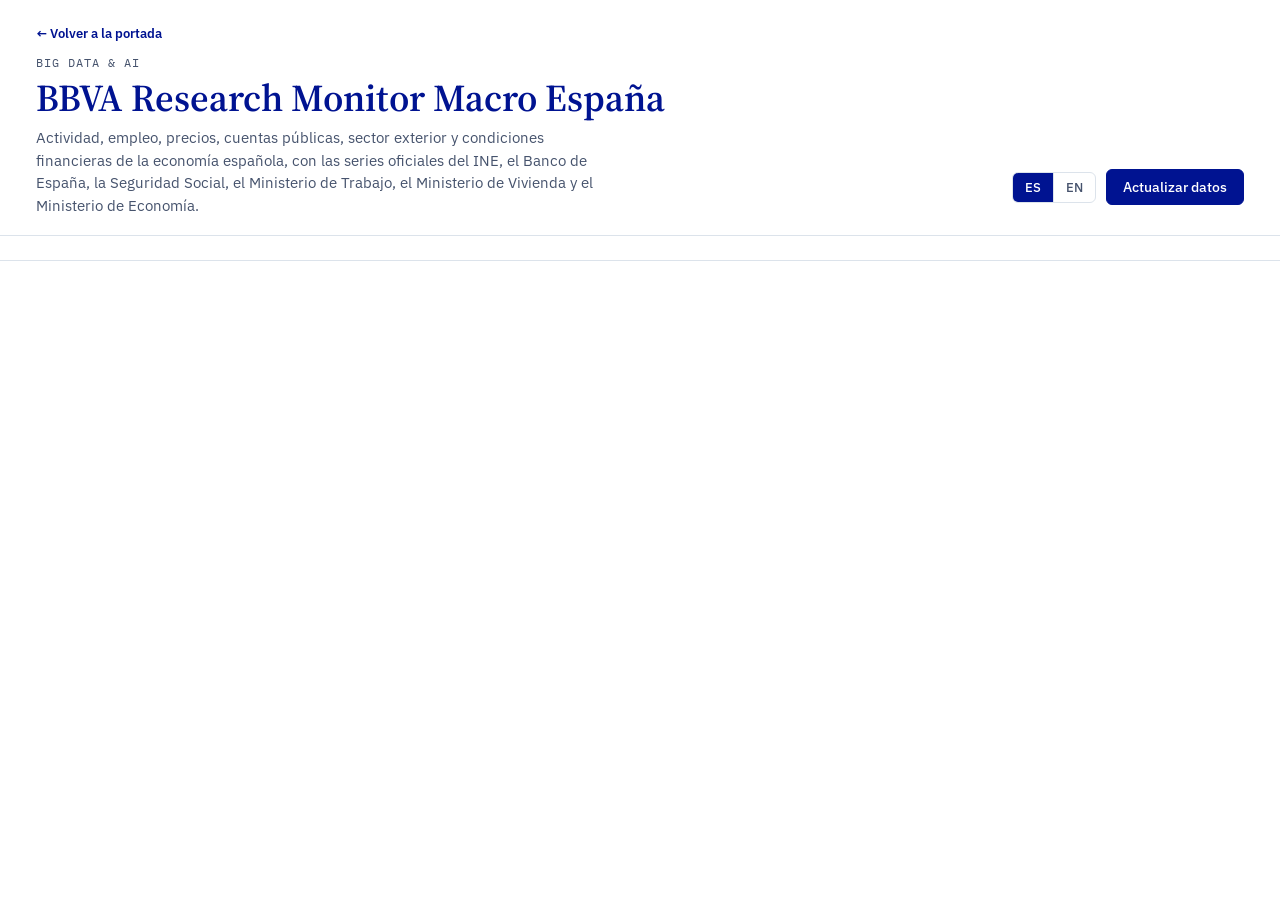
<file: site/drive_processing/template.html>
<!doctype html>
<html lang="es" data-theme="light"><head><meta charset="utf-8"><meta name="viewport" content="width=device-width,initial-scale=1,viewport-fit=cover"><meta name="color-scheme" content="light"><style>:root{padding-top:env(safe-area-inset-top,0px);padding-bottom:env(safe-area-inset-bottom,0px)}body{margin:0}img{max-width:100%}[hidden]{display:none!important}</style>
<title>BBVA Research Monitor Macro España</title>
<meta name="claude:viewport-fit-sides" content="cover">
<link rel="stylesheet" href="https://fonts.googleapis.com/css2?family=Source+Serif+4:opsz,wght@8..60,400;8..60,600&family=IBM+Plex+Sans:wght@400;500;600&family=IBM+Plex+Mono:wght@400;500&display=swap">
<style>
/* Layout: masthead band → control row (tabs + data status) → per-section grid of chart figures, 2 columns on wide screens, 1 on phones.
   Palette and type follow the BBVA Research explorer (Electric Blue / Serene Blue / Midnight; Source Serif 4 + IBM Plex). */
:root{
  --ground:#ffffff; --surface:#ffffff; --surface-2:#ffffff; --rule:#DCE3EB; --grid:#E6EBF0;
  --navy:#001391; --on-navy:#ffffff; --tot:#8BE98B; --on-tot:#00105E; --icon-bg:#85C8FF; --up:#1C9AAB; --down:#C0001A; --flat:#B9C3D0;
  --y1:#001391; --y2:#85C8FF; --y3:#8BE98B; --y4:#FFB56B; --qbar:#B9C3D0;
  --ink:#000519; --muted:#46536D; --faint:#7D8AA0;
  --accent:#001391; --accent-soft:#85C8FF; --on-accent:#ffffff;
  --s1:#1F3FD1; --s2:#D8732A; --s3:#1C9AAB; --s4:#8A86F0;
  --good:#1B7F4B; --good-bg:#E3F4EA; --bad:#B4361F; --bad-bg:#FBE7E2; --neutral-bg:#ffffff;
  --flag:#7A6300; --flag-bg:#FFF6C9;
  --serif:"Source Serif 4",Georgia,"Times New Roman",serif;
  --sans:"IBM Plex Sans",system-ui,-apple-system,"Segoe UI",sans-serif;
  --mono:"IBM Plex Mono",ui-monospace,Menlo,Consolas,monospace;
}
@media (prefers-color-scheme: dark){:root:not([data-theme="light"]){
  --ground:#070E46; --surface:#0E1759; --surface-2:#1A2470; --rule:#2C3780; --grid:#1E2A78;
  --ink:#F7F8F8; --muted:#CAD1D8; --faint:#97A3C6;
  --accent:#85C8FF; --accent-soft:#1A3A8C; --on-accent:#070E46;
  --s1:#3D8DE0; --s2:#CF7C30; --s3:#1FA3AF; --s4:#8E7FEA;
  --good:#7FD8A4; --good-bg:#123D3A; --bad:#FF9C86; --bad-bg:#4A1E2A; --neutral-bg:#1A2470;
  --flag:#FFE761; --flag-bg:#2A2A1A; --navy:#1A2D9E; --on-navy:#ffffff; --tot:#2F6B3A; --on-tot:#E6FFE6; --icon-bg:#1A3A8C; --up:#5FD3DD; --down:#FF8A8A; --flat:#5A6697;
  --y1:#3D8DE0; --y2:#85C8FF; --y3:#6FD66F; --y4:#FFB56B; --qbar:#4A5590; color-scheme:dark}}
:root[data-theme="dark"]{
  --ground:#070E46; --surface:#0E1759; --surface-2:#1A2470; --rule:#2C3780; --grid:#1E2A78;
  --ink:#F7F8F8; --muted:#CAD1D8; --faint:#97A3C6;
  --accent:#85C8FF; --accent-soft:#1A3A8C; --on-accent:#070E46;
  --s1:#3D8DE0; --s2:#CF7C30; --s3:#1FA3AF; --s4:#8E7FEA;
  --good:#7FD8A4; --good-bg:#123D3A; --bad:#FF9C86; --bad-bg:#4A1E2A; --neutral-bg:#1A2470;
  --flag:#FFE761; --flag-bg:#2A2A1A; --navy:#1A2D9E; --on-navy:#ffffff; --tot:#2F6B3A; --on-tot:#E6FFE6; --icon-bg:#1A3A8C; --up:#5FD3DD; --down:#FF8A8A; --flat:#5A6697;
  --y1:#3D8DE0; --y2:#85C8FF; --y3:#6FD66F; --y4:#FFB56B; --qbar:#4A5590; color-scheme:dark}
*{box-sizing:border-box}
body{background:var(--ground);color:var(--ink);font-family:var(--sans);font-size:15px;line-height:1.5}
.wrap{max-width:1240px;margin:0 auto;padding-left:max(16px,env(safe-area-inset-left,0px));padding-right:max(16px,env(safe-area-inset-right,0px))}
header.mast{background:var(--surface);border-bottom:1px solid var(--rule)}
header.mast .wrap{padding-block:22px 18px;display:flex;flex-wrap:wrap;gap:16px 32px;align-items:flex-end;justify-content:space-between}
.eyebrow{font-family:var(--mono);font-size:12px;letter-spacing:.08em;text-transform:uppercase;color:var(--muted);margin:0 0 6px}
h1{font-family:var(--serif);font-weight:600;font-size:clamp(26px,3.4vw,38px);line-height:1.1;margin:0;text-wrap:balance;color:var(--accent)}
.lede{margin:8px 0 0;color:var(--muted);max-width:62ch}
.datactl{display:flex;flex-direction:column;align-items:flex-end;gap:6px;min-width:0}
.btn{font:500 14px/1 var(--sans);padding:10px 16px;border-radius:6px;border:1px solid var(--accent);background:var(--accent);color:var(--on-accent);cursor:pointer}
.btn:hover{filter:brightness(1.08)}
.btn.ghost{background:transparent;color:var(--accent)}
.btn:focus-visible,.tabs button:focus-visible,.seg button:focus-visible{outline:2px solid var(--accent);outline-offset:2px}
.status{font-size:12.5px;color:var(--muted);text-align:right;max-width:46ch}
.stamp{font-family:var(--mono);font-size:12px;color:var(--muted)}
nav.tabsbar{position:sticky;top:env(safe-area-inset-top,0px);z-index:5;background:var(--surface);border-bottom:1px solid var(--rule)}
body::before{content:"";position:fixed;inset:0 0 auto;height:env(safe-area-inset-top,0px);z-index:10;background:var(--surface)}
.tabs{display:flex;flex-direction:column;gap:8px;overflow-x:auto;scrollbar-width:thin;padding:12px 2px}.tabs-row{display:flex;gap:4px;width:max-content;align-items:center}
.tabs button{font:500 14px/1.2 var(--sans);color:var(--muted);background:var(--surface);border:1px solid var(--rule);border-radius:999px;padding:9px 16px;cursor:pointer;white-space:nowrap;justify-self:start}
.tabs button[aria-selected="true"]{color:var(--on-accent);background:var(--accent);border-color:var(--accent)}
.tabs button:hover:not([aria-selected="true"]){color:var(--accent);border-color:var(--accent)}
main .wrap{padding-block:24px 48px}
.sechead{display:flex;flex-wrap:wrap;gap:12px 24px;align-items:baseline;justify-content:space-between;margin-bottom:16px}
h2{font-family:var(--serif);font-weight:600;font-size:clamp(22px,2.6vw,30px);line-height:1.15;margin:0;text-wrap:balance;color:var(--accent);max-width:34ch}
.kicker{font-family:var(--mono);font-size:11.5px;letter-spacing:.08em;text-transform:uppercase;color:var(--muted);margin:0 0 6px}
h3{font-family:var(--sans);font-weight:600;font-size:13.5px;margin:0;text-wrap:balance;text-transform:uppercase;letter-spacing:.02em;color:var(--accent)}
.seg{display:inline-flex;border:1px solid var(--rule);border-radius:6px;overflow:hidden;background:var(--surface)}
.seg button{font:500 13px/1 var(--sans);padding:8px 12px;background:none;border:0;border-left:1px solid var(--rule);color:var(--muted);cursor:pointer}
.seg button:first-child{border-left:0}
.seg button[aria-pressed="true"]{background:var(--accent);color:var(--on-accent)}
.grid{display:grid;grid-template-columns:repeat(2,minmax(0,1fr));gap:36px 28px}
@media(max-width:820px){.grid{grid-template-columns:minmax(0,1fr)}}
.fig{background:transparent;border:0;border-radius:0;padding:4px 0 8px;min-width:0;display:flex;flex-direction:column;gap:8px}
.fig.wide{grid-column:1/-1}
.fig .sub{font-size:12px;color:var(--muted);margin-top:2px;text-transform:uppercase;letter-spacing:.02em}
.fig .src{font-size:11.5px;color:var(--faint);font-family:var(--mono);margin-top:auto;padding-top:4px;overflow-wrap:anywhere}
.legend{display:flex;flex-wrap:wrap;gap:4px 14px;font-size:12.5px;color:var(--muted)}
/* legends sit under the plot: title → reading → chart → legend → source */
.fig>.chart{order:1}.fig>.lg,.fig>.legend{order:2}.fig>figcaption{order:3}
.legend span{display:inline-flex;align-items:center;gap:6px}
.legend i{width:14px;height:3px;border-radius:2px;display:inline-block}
.legend i.bar{height:10px;width:10px;border-radius:2px}
.chart{position:relative;width:100%}
.chart svg{display:block;width:100%;height:auto;overflow:visible}
.chart text{font-family:var(--sans);font-size:11px;fill:var(--muted)}
.tip{position:absolute;pointer-events:none;background:var(--surface);border:1px solid var(--rule);border-radius:6px;padding:8px 10px;font-size:12.5px;box-shadow:0 4px 14px rgba(0,5,25,.14);min-width:150px;z-index:3}
.tip b{display:block;font-weight:600;margin-bottom:4px}
.tip div{display:flex;justify-content:space-between;gap:14px;font-variant-numeric:tabular-nums}
.tip i{width:8px;height:8px;border-radius:50%;display:inline-block;margin-right:6px}
/* KPI tiles */
.kpis{display:grid;grid-template-columns:repeat(auto-fill,minmax(210px,1fr));gap:0 24px;margin-bottom:22px}
.kpi{background:transparent;border:0;border-top:1px solid var(--rule);border-radius:0;padding:12px 0 10px;display:flex;flex-direction:column;gap:4px;min-width:0;cursor:pointer;text-align:left;font:inherit;color:inherit}
.kpi:hover{border-top-color:var(--accent)}
.kpi .lab{font-size:12.5px;color:var(--muted);line-height:1.3;min-height:2.6em}
.kpi .val{font-family:var(--serif);font-weight:600;font-size:30px;line-height:1.1;font-variant-numeric:tabular-nums;color:var(--ink)}
.kpi .val small{font-family:var(--sans);font-size:13px;font-weight:500;color:var(--muted);margin-left:3px}
.kpi .meta{display:flex;justify-content:space-between;align-items:center;gap:8px;font-size:12px;color:var(--muted)}
.chip{border:1px solid var(--rule);display:inline-flex;align-items:center;gap:4px;font-size:12px;font-weight:500;padding:2px 7px;border-radius:999px;background:var(--neutral-bg);color:var(--muted);white-space:nowrap;font-variant-numeric:tabular-nums}
.chip.good{background:var(--good-bg);color:var(--good)}
.chip.bad{background:var(--bad-bg);color:var(--bad)}
.chip.flash{background:var(--flag-bg);color:var(--flag)}
.spark{height:34px;width:100%}
/* tables */
.tblwrap{overflow-x:auto;background:var(--surface);border:1px solid var(--rule);border-radius:8px}
table{border-collapse:collapse;width:100%;font-size:13.5px;font-variant-numeric:tabular-nums}
th,td{padding:8px 12px;text-align:right;border-bottom:1px solid var(--grid);white-space:nowrap}
th:first-child,td:first-child{text-align:left;white-space:normal;min-width:220px}
thead th{font-size:12px;font-weight:600;color:var(--muted);background:var(--surface);position:sticky;top:0;border-bottom:1px solid var(--rule)}
tbody tr:hover{background:var(--surface-2)}
tr.grp td{background:var(--ground);font-family:var(--mono);font-size:11.5px;letter-spacing:.06em;text-transform:uppercase;color:var(--muted);padding-top:12px}
td.src{font-size:12px;color:var(--muted);text-align:left}
td .u{color:var(--faint);font-size:12px;margin-left:4px}
.tblhead{display:flex;flex-wrap:wrap;gap:10px;align-items:center;justify-content:space-between;margin:26px 0 10px}
.tblhead:first-child{margin-top:0}
.note{font-size:13px;color:var(--muted);max-width:75ch}
.copyok{font-size:12.5px;color:var(--good);margin-left:8px}
a{color:var(--accent)}
.prose{max-width:72ch}
.prose p,.prose li{color:var(--ink)}
.prose code{font-family:var(--mono);font-size:13px;background:var(--surface-2);padding:1px 5px;border-radius:4px}
.pickrow{display:flex;flex-wrap:wrap;gap:16px 24px;align-items:flex-end;justify-content:space-between;padding:14px 0;border-top:1px solid var(--rule);border-bottom:1px solid var(--rule);margin-bottom:16px}
.picks{display:flex;flex-direction:column;gap:8px;min-width:0;flex:1 1 420px}
.picklab{font-family:var(--mono);font-size:11.5px;letter-spacing:.08em;text-transform:uppercase;color:var(--muted)}
.chips{display:flex;flex-wrap:wrap;gap:8px}
.pchip{display:inline-flex;align-items:center;gap:8px;background:var(--surface);border:1px solid var(--rule);border-radius:6px;padding:6px 6px 6px 10px;font-size:13.5px;max-width:100%}
.pchip i{width:14px;height:3px;border-radius:2px;flex:none}
.pchip button{border:0;background:none;color:var(--muted);font-size:16px;line-height:1;cursor:pointer;padding:2px 6px;border-radius:4px}
.pchip button:hover{background:var(--surface-2);color:var(--ink)}
select#addSeries{font:inherit;font-size:14px;padding:8px 10px;border:1px solid var(--rule);border-radius:6px;background:var(--surface);color:var(--ink);max-width:420px;width:100%}
.gcard h4{margin:0;font-family:var(--mono);font-size:11.5px;letter-spacing:.07em;text-transform:uppercase;color:var(--muted);font-weight:500;overflow-wrap:anywhere}
.gread{display:flex;flex-wrap:wrap;align-items:baseline;justify-content:space-between;gap:4px 12px}
.gread .big{font-family:var(--mono);font-size:26px;font-weight:500;font-variant-numeric:tabular-nums}
.gread .big small{font-size:13px;color:var(--faint);margin-left:10px}
.gread .how{font-size:12.5px;color:var(--muted)}
.explain{background:var(--flag-bg);border-left:4px solid var(--flag);border-radius:6px;padding:14px 18px;font-size:14px;max-width:72ch;margin-top:18px}
.explain b{color:var(--flag)}
.bigbars{display:grid;grid-template-columns:repeat(2,minmax(0,1fr));gap:36px 28px}@media(max-width:760px){.bigbars{grid-template-columns:minmax(0,1fr)}}
.bb{display:flex;align-items:flex-end;justify-content:space-around;gap:10px;height:280px;padding:10px 8px 0;border-bottom:1px solid var(--rule)}
.bb .col{display:flex;flex-direction:column;align-items:center;justify-content:flex-end;height:100%;flex:1;max-width:110px}
.bb .v{font-size:28px;font-weight:500;font-variant-numeric:tabular-nums;margin-bottom:6px}
.bb .bar{width:62%;border-radius:4px 4px 0 0}
.bb-x{display:flex;justify-content:space-around;gap:10px;padding:8px 8px 0}
.bb-x div{flex:1;max-width:110px;text-align:center;font-size:17px;color:var(--ink)}
.bb-x small{display:block;font-size:14px;color:var(--up);margin-top:2px}
.key{display:flex;flex-direction:column;gap:0}
.key div{display:flex;align-items:center;gap:12px;padding:14px 4px;border-bottom:1px solid var(--rule);font-size:13.5px;color:var(--muted)}
.key div:last-child{border-bottom:0}
.tri{width:0;height:0;flex:none}
.tri.up{border-left:9px solid transparent;border-right:9px solid transparent;border-bottom:15px solid var(--up)}
.tri.down{border-left:9px solid transparent;border-right:9px solid transparent;border-top:15px solid var(--down)}
.tri.flat{border-top:9px solid transparent;border-bottom:9px solid transparent;border-left:15px solid var(--flat)}
table.fc thead th{background:var(--navy);color:var(--on-navy);font-size:13px}
table.fc td.l1{padding-left:28px}table.fc td.l2{padding-left:44px}
table.fc tr.b td{font-weight:600;color:var(--accent);border-bottom-color:var(--accent)}
table.fc tr.tot td{background:var(--tot);color:var(--on-tot);font-weight:600}
table.fc td.f{font-weight:600}
.grid3{display:grid;grid-template-columns:repeat(3,minmax(0,1fr));gap:36px 28px;margin-bottom:8px}
@media(max-width:1000px){.grid3{grid-template-columns:repeat(2,minmax(0,1fr))}}@media(max-width:620px){.grid3{grid-template-columns:minmax(0,1fr)}}
.fig .src a{color:var(--accent);text-decoration:none;font-weight:500}
.tblhead2{display:flex;flex-wrap:wrap;gap:10px;align-items:flex-end;justify-content:space-between;margin-bottom:4px}
.stack{display:flex;flex-direction:column;gap:28px}
.tblfig .tblwrap{border:0;border-radius:0}
.subnav{margin:4px 0 6px}
.pchip .axbtn{font-size:11.5px;border:1px solid var(--rule);border-radius:4px;padding:2px 6px;color:var(--accent)}
.mcol{display:flex;flex-direction:column;gap:0;min-width:0}
.bbwrap{display:grid;grid-template-columns:300px minmax(0,1fr);gap:32px;align-items:start}
@media(max-width:900px){.bbwrap{grid-template-columns:minmax(0,1fr)}}
.bbside{display:flex;flex-direction:column;gap:18px;position:sticky;top:12px}
.bbgrp{display:flex;flex-direction:column;gap:8px}
.bbmodes{display:grid;grid-template-columns:1fr 1fr;gap:6px}
.bbmodes button,.bbtr button{font:500 13px/1.2 var(--sans);padding:9px 10px;border:1px solid var(--rule);border-radius:6px;background:var(--surface);color:var(--ink);cursor:pointer;text-align:left}
.bbmodes button[aria-pressed="true"],.bbtr button[aria-pressed="true"],.bbtabs button[aria-selected="true"]{border-color:var(--accent);color:var(--accent);box-shadow:inset 0 0 0 1px var(--accent)}
.bbtr{display:flex;gap:6px;flex-wrap:wrap}
.bbtabs{display:grid;grid-template-columns:1fr 1fr;border-bottom:1px solid var(--rule)}
.bbtabs button{font:600 13px/1 var(--sans);padding:10px 6px;background:none;border:0;border-bottom:2px solid transparent;color:var(--muted);cursor:pointer}
.bbtabs button[aria-selected="true"]{color:var(--accent);border-bottom-color:var(--accent);box-shadow:none}
.bbsearch{width:100%;font:400 13px/1.2 var(--sans);padding:9px 10px;border:1px solid var(--rule);border-radius:6px;background:var(--surface);color:var(--ink)}
.bblist{max-height:520px;overflow:auto;display:flex;flex-direction:column;gap:2px;padding-right:4px}
.bblist .bbh{font-family:var(--mono);font-size:11px;letter-spacing:.08em;text-transform:uppercase;color:var(--muted);padding:10px 0 4px}
.bblist label{display:flex;gap:8px;align-items:flex-start;font-size:13px;line-height:1.3;padding:5px 4px;border-radius:4px;cursor:pointer}
.bblist label:hover{background:var(--neutral-bg)}
.bblist label .u{color:var(--muted);font-size:11.5px;margin-left:4px}
.bblist input[disabled]+span{color:var(--muted)}
.bbsel{display:flex;flex-direction:column;gap:6px}
.bbsel .row{display:grid;grid-template-columns:12px minmax(0,1fr) auto auto;gap:8px;align-items:center;font-size:13px;padding:6px 0;border-bottom:1px solid var(--rule)}
.bbsel .sw{width:12px;height:12px;border-radius:3px}
.bbsel button{font:500 12px/1 var(--sans);padding:5px 7px;border:1px solid var(--rule);border-radius:5px;background:var(--surface);color:var(--muted);cursor:pointer}
.bbsel .tag{font-family:var(--mono);font-size:11px;color:var(--accent)}
.mgrid{row-gap:20px}
.mgrid .fig>div:first-child{min-height:64px}
.mgrid .lg{min-height:44px}
.mixnote{font-family:var(--sans);color:var(--flag)}
.mcol .pickrow{flex-direction:column;align-items:stretch;gap:12px}
.mcol .pickrow .picks{flex:0 0 auto}
.subnav button{padding:9px 16px;font-size:13.5px}
.warnline{font-size:13px;color:var(--flag);background:var(--flag-bg);border-radius:6px;padding:8px 12px;margin:0 0 12px;max-width:80ch}
.scatwrap{display:grid;grid-template-columns:repeat(2,minmax(0,1fr));gap:36px 28px;align-items:start}@media(max-width:820px){.scatwrap{grid-template-columns:minmax(0,1fr)}}
.stats{display:flex;flex-direction:column;gap:0;padding-top:46px}
.stats div{display:flex;justify-content:space-between;gap:12px;padding:10px 0;border-bottom:1px solid var(--grid);font-size:13.5px;color:var(--muted)}
.stats b{color:var(--ink);font-variant-numeric:tabular-nums;font-size:15px}
.chk{display:inline-flex;gap:8px;align-items:center;font-size:13.5px;color:var(--ink);cursor:pointer;padding:8px 0}
.ylab{font-size:11.5px;color:var(--muted);margin:2px 0 4px}
select.axsel{font:inherit;font-size:14px;padding:8px 10px;border:1px solid var(--rule);border-radius:6px;background:var(--surface);color:var(--ink);width:100%;max-width:420px}
select.addSeries{font:inherit;font-size:14px;padding:8px 10px;border:1px solid var(--rule);border-radius:6px;background:var(--surface);color:var(--ink);max-width:420px;width:100%}
.fc2 th.blklast,.fc2 td.blklast{border-right:2px solid var(--rule)}
.fc2 tr.hgrp th{font-size:11px;letter-spacing:.06em;text-transform:uppercase;color:var(--faint);text-align:center;border-bottom:0;padding-bottom:2px}
.tblnav{display:flex;flex-wrap:wrap;gap:6px 18px;margin:0 0 22px;font-size:13.5px}
.tblnav a{color:var(--accent);text-decoration:none;border-bottom:1px solid var(--rule);padding-bottom:2px}
.tblnav a:hover{border-bottom-color:var(--accent)}
table.fc2 td.l1{padding-left:28px} table.fc2 td.l2{padding-left:44px}
[id^="tbl-"]{scroll-margin-top:64px}
.errbox{background:var(--bad-bg);color:var(--bad);border-radius:6px;padding:10px 12px;font-size:13px;margin-bottom:16px}
footer{font-size:12px;color:var(--faint)}
footer .wrap{padding-block:0 32px}
@media(max-width:600px){.datactl{align-items:flex-start}.status{text-align:left}.kpi .val{font-size:26px}}
@media(prefers-reduced-motion:reduce){*{transition:none!important;animation:none!important}}
</style>
<style>.bbmultiples{display:grid;grid-template-columns:repeat(2,minmax(0,1fr));gap:16px}.bbmini{min-width:0}.bbmini-chart{width:100%}.bbheat-scroll{overflow:auto;max-width:100%}.bbheat{border-collapse:separate;border-spacing:2px;font-size:11px}.bbheat th{white-space:nowrap;padding:5px;text-align:left}.bbheat th:first-child{position:sticky;left:0;background:var(--surface);z-index:1;max-width:200px;overflow:hidden;text-overflow:ellipsis}.bbheat td{min-width:34px;height:28px}.bbheat .bbmissing{background:#d5dee8}@media(max-width:700px){.bbmultiples{grid-template-columns:1fr}}.bigheat-layout{display:block}.bigheat-layout>.bbside{display:none}.bigmap-scroll{max-width:100%;overflow-x:auto}.bigmap{border-collapse:collapse;table-layout:fixed;width:max(100%,1098px);font-size:12px;color:var(--ink)}.bigmap col.bigmap-label{width:240px}.bigmap col.bigmap-value{width:66px}.bigmap th,.bigmap td{box-sizing:border-box;border:1px solid #fff;padding:5px 6px;line-height:1.2}.bigmap thead th{background:#001391;color:#fff;text-align:center;font-weight:600;font-size:11px;white-space:normal}.bigmap .bigmap-section{background:#001391;color:#fff;text-align:left;font-weight:700}.bigmap .bigmap-label-cell{text-align:left;white-space:normal;overflow-wrap:anywhere}.bigmap td{text-align:right;white-space:nowrap;font-variant-numeric:tabular-nums}.bigmap .bigmissing{background:#e6e8ec;color:#7d8aa0}.bigmap td.bigmap-week-start,.bigmap th.bigmap-week-start{border-left:3px solid white}.bigmap col.bigmap-gap{width:12px}.bigmap th.bigmap-spacer,.bigmap td.bigmap-spacer{background:#fff!important;border:0;padding:0}</style></head><body>

<header class="mast"><div class="wrap">
  <div>
    <a href="../" class="home-link" style="display:inline-block;color:var(--accent);font-size:13px;font-weight:600;text-decoration:none;margin-bottom:10px">← Volver a la portada</a>
    <p class="eyebrow">Big Data &amp; AI</p>
    <h1>BBVA Research Monitor Macro España</h1>
    <p class="lede">Actividad, empleo, precios, cuentas públicas, sector exterior y condiciones financieras de la economía española, con las series oficiales del INE, el Banco de España, la Seguridad Social, el Ministerio de Trabajo, el Ministerio de Vivienda y el Ministerio de Economía.</p>
  </div>
  <div class="datactl">
    <div style="display:flex;gap:10px;align-items:center"><div class="seg" role="group" aria-label="Idioma / Language" id="langSeg"><button type="button" data-lang="es" aria-pressed="true">ES</button><button type="button" data-lang="en" aria-pressed="false">EN</button></div><button type="button" class="btn" id="refreshBtn">Actualizar datos</button></div>
    <span class="stamp" id="stamp"></span>
    <span class="status" id="liveMsg" aria-live="polite"></span>
  </div>
</div></header>
<nav class="tabsbar" aria-label="Secciones"><div class="wrap"><div class="tabs" role="tablist" id="tabs"></div></div></nav>
<main><div class="wrap" id="panel" role="tabpanel"></div></main>
<footer><div class="wrap" id="foot"></div></footer>

<script id="embedded-data" type="application/json">__DATA__</script>
<script>
"use strict";
/* English translations for the Spanish UI. Edit freely: keys are the Spanish text exactly as shown.
   Lookup order for each text node: exact match -> split on " · " -> "label (unit)" -> phrase rules (RULES). */
const EN = {
  "3 años, 4 trimestres y 3 últimos meses · las series trimestrales (precios y crédito) no tienen columnas mensuales · años y trimestres: sumas de 12 meses, último mes del periodo; tasas, sobre la media del periodo; índices y tipos, media": "3 years, 4 quarters and last 3 months · quarterly series (prices and credit) have no monthly columns · years and quarters: 12-month sums, last month of the period; rates, on the period average; indices and interest rates, average",
  "% a/a salvo indicación · 3 años, 4 trimestres y 3 últimos meses · * dato de avance · años y trimestres: tasas calculadas sobre la media del periodo o media de los meses (índices, saldos y niveles)": "% y/y unless stated · 3 years, 4 quarters and last 3 months · * flash estimate · years and quarters: rates computed on the period average, or average of the months (indices, balances and levels)",
  "3 años, 4 trimestres y 3 últimos meses · * dato de avance · años y trimestres: media de los meses; sumas de 12 meses y saldos acumulados, último mes del periodo": "3 years, 4 quarters and last 3 months · * flash estimate · years and quarters: average of the months; 12-month sums and year-to-date balances, last month of the period",
  "% a/a salvo indicación · índices de volumen encadenados, CVEC · últimos 3 años y 8 trimestres · anual: crecimiento de la media anual; aportaciones, media de los trimestres": "% y/y unless stated · chain-linked volumes, seasonally and calendar adjusted · last 3 years and 8 quarters · annual: growth of the annual average; contributions, average of the quarters",
  "Valor añadido bruto por ramas, % a/a · volumen, CVEC · últimos 3 años y 8 trimestres · anual: crecimiento de la media anual": "Gross value added by sector, % y/y · volume, seasonally and calendar adjusted · last 3 years and 8 quarters · annual: growth of the annual average",
  "Últimos 3 años y 8 trimestres · anual: media del año (paro, ocupados), crecimiento de la media anual (tasas) y cuarto trimestre (deuda y déficit)": "Last 3 years and 8 quarters · annual: year average (unemployment, employment), growth of the annual average (rates) and fourth quarter (debt and deficit)",
  // tables tab
  "PIB: demanda": "GDP: demand", "PIB: oferta": "GDP: supply", "Indicadores de vivienda": "Housing indicators", "Indicadores coyunturales": "Short-term indicators",
  "Precios, sector exterior y financiación": "Prices, external sector and financing", "Mercado laboral y sector público": "Labour market and public sector", "Mercados financieros": "Financial markets",
  "% a/a salvo indicación · índices de volumen encadenados, CVEC · últimos 8 trimestres": "% y/y unless stated · chain-linked volumes, seasonally and calendar adjusted · last 8 quarters",
  "Valor añadido bruto por ramas, % a/a · volumen, CVEC · últimos 8 trimestres": "Gross value added by sector, % y/y · volume, seasonally and calendar adjusted · last 8 quarters",
  "Último dato, dato anterior y hace un año · frecuencias mensual y trimestral": "Latest, previous and a year earlier · monthly and quarterly frequencies",
  "% a/a salvo indicación · últimos 12 meses · * dato de avance": "% y/y unless stated · last 12 months · * flash estimate", "Últimos 12 meses · * dato de avance": "Last 12 months · * flash estimate",
  "Datos trimestrales · últimos 8 trimestres": "Quarterly data · last 8 quarters", "Copiar CSV pega en Excel con separador punto y coma.": "Copy CSV pastes into Excel with a semicolon separator.",
  "Demanda nacional": "Domestic demand", "Sector exterior": "External sector", "Aportaciones al crecimiento del PIB": "Contributions to GDP growth", "Valor añadido bruto": "Gross value added",
  "Precios": "Prices", "Demanda": "Demand", "Oferta": "Supply", "Financiación": "Financing", "Actividad": "Activity", "Confianza": "Confidence", "Turismo": "Tourism", "Mercado laboral": "Labour market",
  "Sector público y exterior": "Public and external sector", "Crédito y tipos": "Credit and interest rates", "Sector público": "Public sector", "Tablas": "Tables",
  "Fuente: INE, Ministerio de Vivienda y Agenda Urbana, Consejo General del Notariado y Banco de España": "Source: INE, Ministry of Housing and Urban Agenda, General Council of Notaries and Bank of Spain",
  "Fuente: INE, Seguridad Social, SEPE, Ministerio de Economía (BDSICE), Comisión Europea y OCDE": "Source: INE, Social Security, SEPE, Ministry of Economy (BDSICE), European Commission and OECD",
  "Fuente: INE, Banco de España y Ministerio de Economía (BDSICE)": "Source: INE, Bank of Spain and Ministry of Economy (BDSICE)",
  "Fuente: INE, Seguridad Social y Banco de España": "Source: INE, Social Security and Bank of Spain",
  "Empleo: EPA y afiliación": "Employment: LFS and Social Security registrations", "% a/a. Ocupados EPA (barras) y afiliados medios a la Seguridad Social, media trimestral (línea)": "% y/y. LFS employment (bars) and average Social Security registrations, quarterly average (line)", "Ocupados EPA": "LFS employment", "Afiliados Seguridad Social": "Social Security registrations", "Afiliados a la Seguridad Social (media trimestral)": "Social Security registrations (quarterly average)",
  "Miles, media mensual desestacionalizada (Seguridad Social)": "Thousands, seasonally adjusted monthly average (Social Security)", "Afiliados desestacionalizados": "Seasonally adjusted registrations",
  "Miles, datos originales (SEPE)": "Thousands, unadjusted (SEPE)", "Afiliados a la Seguridad Social (desestacionalizados)": "Social Security registrations (seasonally adjusted)",
  "Seguridad Social": "Social Security", "SEPE (Ministerio de Trabajo)": "SEPE (Ministry of Labour)",
  "Fuente: INE, Banco de España, Seguridad Social, SEPE y Ministerio de Economía (BDSICE)": "Source: INE, Bank of Spain, Social Security, SEPE and Ministry of Economy (BDSICE)",
  "Actividad, empleo, precios, cuentas públicas, sector exterior y condiciones financieras de la economía española, con las series oficiales del INE, el Banco de España, la Seguridad Social, el Ministerio de Trabajo, el Ministerio de Vivienda y el Ministerio de Economía.": "Activity, employment, prices, public finances, external sector and financial conditions in the Spanish economy, from the official series of INE, the Bank of Spain, the Social Security, the Ministry of Labour, the Ministry of Housing and the Ministry of Economy.",
  // housing
  "Vivienda": "Housing", "Precio de la vivienda": "House prices", "IPV (INE)": "HPI (INE)", "Valor tasado": "Appraised value",
  "% a/a. Índice de precios de vivienda (INE) y valor tasado de la vivienda libre (Ministerio de Vivienda)": "% y/y. House price index (INE) and appraised value of free-market housing (Ministry of Housing)",
  "Valor tasado de la vivienda libre": "Appraised value of free-market housing", "€/m², trimestral": "€/m², quarterly", "€/m²": "€/m²",
  "Compraventa de viviendas": "Home sales", "Miles de operaciones, suma de 12 meses (Notariado)": "Thousands of transactions, 12-month sum (Notaries)", "Compraventas": "Sales",
  "Actividad constructora residencial": "Residential construction activity", "Miles de viviendas, suma de 12 meses": "Thousands of dwellings, 12-month sum",
  "Visados de obra nueva": "New-build permits", "Visados": "Permits", "Iniciadas": "Started", "Terminadas": "Completed",
  "Visados y compraventas": "Permits and sales", "% a/a de la suma de 12 meses": "% y/y of the 12-month sum",
  "Vivienda protegida": "Social housing", "Calificaciones definitivas, miles, suma de 12 meses": "Final certifications, thousands, 12-month sum", "Calificaciones definitivas": "Final certifications",
  "Coste de construcción residencial": "Residential construction costs", "Índice de costes del Ministerio de Vivienda, % a/a": "Ministry of Housing cost index, % y/y", "Coste de construcción": "Construction costs",
  "Hipotecas y crédito a la vivienda": "Mortgages and housing credit", "% a/a. Número de hipotecas (INE) y saldo de crédito a hogares para vivienda (BdE)": "% y/y. Number of mortgages (INE) and outstanding household housing credit (Bank of Spain)",
  "Hipotecas (número)": "Mortgages (number)", "Crédito a la vivienda": "Housing credit", "Tipo de interés de las nuevas hipotecas": "Interest rate on new mortgages",
  "TEDR de nuevas operaciones y Euríbor a 12 meses, %": "NDER on new business and 12-month Euribor, %",
  "Visados de obra nueva: viviendas (12 meses)": "New-build permits: dwellings (12 months)", "Viviendas iniciadas (12 meses)": "Housing starts (12 months)",
  "Viviendas terminadas (12 meses)": "Housing completions (12 months)", "Vivienda protegida: calificaciones definitivas (12 meses)": "Social housing: final certifications (12 months)",
  "Compraventa de viviendas (12 meses)": "Home sales (12 months)", "Créditos y depósitos": "Credit and deposits", "Coste salarial total por trabajador y mes (ETCL)": "Total wage cost per worker per month (QLCS)", "Coste salarial ordinario por trabajador y mes (ETCL)": "Ordinary wage cost per worker per month (QLCS)", "Coste laboral total por trabajador y mes (ETCL)": "Total labour cost per worker per month (QLCS)", "Incremento salarial pactado en convenios (acumulado en el año)": "Wage increase agreed in collective agreements (year to date)", "Salarios y costes laborales": "Wages and labour costs", "% a/a. Coste por trabajador y mes (ETCL, trimestral) e incremento pactado en convenios (mensual, acumulado en el año)": "% y/y. Cost per worker per month (QLCS, quarterly) and wage increase agreed in collective agreements (monthly, year to date)", "Coste salarial total": "Total wage cost", "Salarial total": "Total wages", "Coste salarial ordinario": "Ordinary wage cost", "Salarial ordinario": "Ordinary wages", "Coste laboral total": "Total labour cost", "Laboral total": "Labour cost", "Convenios": "Collective agreements", "Salarios frente a inflación": "Wages vs inflation", "% a/a. Coste salarial ordinario por trabajador (ETCL) e IPC general": "% y/y. Ordinary wage cost per worker (QLCS) and headline CPI", "Salarios": "Wages", "Precios y salarios": "Prices and wages", "Precios, salarios, sector exterior y financiación": "Prices, wages, external sector and financing", "Ministerio de Trabajo y Economía Social (BDSICE)": "Ministry of Labour and Social Economy (BDSICE)", "Fuente: INE, Ministerio de Trabajo y Economía Social, Banco de España y Ministerio de Economía (BDSICE)": "Source: INE, Ministry of Labour and Social Economy, Banco de España and Ministry of Economy (BDSICE)", "Pizarra de series": "Series blackboard", "Pizarra de series temporales": "Time Series Blackboard", "Modalidad de gráfico": "Chart type", "Líneas": "Lines", "Dos ejes": "Two axes", "Barras": "Bars", "Barras apiladas": "Stacked bars", "Dispersión": "Scatter", "Transformación": "Transformation", "Nivel": "Level", "Estandarizado": "Standardised", "Base 100": "Base 100", "Ajuste": "Fit", "Lineal": "Linear", "Cuadrático": "Quadratic", "No lineal": "Non-linear", "Buscar serie…": "Search series…", "Eje izq.": "Left axis", "Eje dcho.": "Right axis", "Eje X": "X axis", "Eje Y": "Y axis", "Intercambiar ejes": "Swap axes", "Pizarra vacía": "Empty blackboard", "Elige series en el panel de la izquierda": "Pick series in the left panel", "Ninguna serie coincide con la búsqueda.": "No series match the search.", "No hay series elegidas. Márcalas en «Todas las series».": "No series selected. Tick them under 'All series'.", "Opciones de la pizarra": "Blackboard options", "Cambiar de eje": "Switch axis", "Las series tienen unidades distintas: usa «Dos ejes» o la transformación «Estandarizado» para compararlas.": "The series have different units: use 'Two axes' or the 'Standardised' transformation to compare them.", "Dispersión: elige una segunda serie para el eje Y": "Scatter: pick a second series for the Y axis", "Crédito a otros sectores residentes (saldo)": "Credit to other resident sectors (stock)", "Ratio de dudosidad del crédito a otros sectores residentes": "NPL ratio, credit to other resident sectors", "Crédito para actividades productivas (saldo)": "Credit for productive activities (stock)", "Crédito a hogares para consumo (saldo)": "Household consumer credit (stock)", "Depósitos de otros sectores residentes (saldo)": "Deposits of other resident sectors (stock)", "Depósitos a la vista de otros sectores residentes": "Overnight deposits, other resident sectors", "Depósitos a plazo y con preaviso de otros sectores residentes": "Time and notice deposits, other resident sectors", "Nuevas operaciones de crédito a la vivienda (12 meses)": "New housing loans (12 months)", "Nuevas operaciones de crédito al consumo (12 meses)": "New consumer loans (12 months)", "Nuevas operaciones de crédito a empresas (12 meses)": "New loans to firms (12 months)", "Tipo nuevas operaciones de crédito al consumo (TEDR)": "Rate on new consumer loans (NDER)", "Tipo nuevas operaciones de crédito a empresas (TEDR)": "Rate on new loans to firms (NDER)", "Tipo del saldo vivo de crédito a la vivienda (TEDR)": "Rate on outstanding housing loans (NDER)", "Tipo nuevos depósitos a plazo de hogares (TEDR)": "Rate on new household time deposits (NDER)", "Tipo nuevos depósitos a plazo de empresas (TEDR)": "Rate on new corporate time deposits (NDER)", "Tipo de los depósitos a la vista de hogares (TEDR)": "Rate on household overnight deposits (NDER)", "Ratio de dudosidad: actividades productivas": "NPL ratio: productive activities", "Ratio de dudosidad: vivienda de hogares": "NPL ratio: household housing", "Ratio de dudosidad: consumo de hogares": "NPL ratio: household consumption", "Crédito y depósitos del sector privado": "Private sector credit and deposits", "Saldo vivo de otros sectores residentes, miles de millones de euros": "Outstanding stock, other resident sectors, € billion", "Crédito por finalidad": "Credit by purpose", "Variación interanual del saldo vivo, %, trimestral": "Year-on-year change in the outstanding stock, %, quarterly", "Depósitos por modalidad": "Deposits by type", "Variación interanual del saldo vivo, %": "Year-on-year change in the outstanding stock, %", "Nuevas operaciones de crédito": "New lending", "Importe acumulado en 12 meses, % a/a": "12-month cumulative amount, % y/y", "Tipos de interés del nuevo crédito": "Interest rates on new loans", "TEDR de nuevas operaciones y Euríbor a 12 meses, %": "NDER on new business and 12-month Euribor, %", "Tipos de interés de los depósitos": "Deposit interest rates", "TEDR de nuevas operaciones, %": "NDER on new business, %", "Ratio de dudosidad": "NPL ratio", "Créditos dudosos sobre el total del crédito a otros sectores residentes, %": "Doubtful loans over total credit to other resident sectors, %", "Dudosidad por finalidad": "NPL ratio by purpose", "Créditos dudosos sobre el saldo de cada finalidad, %, trimestral": "Doubtful loans over the stock of each purpose, %, quarterly", "Actividades productivas": "Productive activities", "Empresas": "Firms", "Consumo": "Consumption", "A la vista": "Overnight", "A plazo y preaviso": "Time and notice", "A plazo": "Time", "Plazo, empresas": "Time, firms", "Plazo empresas": "Time firms", "Plazo, hogares": "Time, households", "Plazo hogares": "Time households", "A la vista, hogares": "Overnight, households", "Vista hogares": "Overnight households", "Dudosidad": "NPL ratio", "Depósitos": "Deposits", "Crédito": "Credit", "Total": "Total", "Saldos vivos": "Outstanding stocks", "Crédito por finalidad (% a/a)": "Credit by purpose (% y/y)", "Nuevas operaciones (12 meses)": "New business (12 months)", "Tipos de interés (TEDR)": "Interest rates (NDER)", "Calidad del crédito": "Credit quality", "3 años, 4 trimestres y 3 últimos meses · saldos y dudosidad: final del periodo; tasas, sobre la media del periodo; tipos de interés, media · crédito por finalidad y dudosidad por finalidad, trimestral": "3 years, 4 quarters and last 3 months · stocks and NPL ratios: end of period; growth rates, on the period average; interest rates, average · credit and NPL ratios by purpose, quarterly", "Últimos 3 años, 4 trimestres y 3 meses · anual y trimestral: media del periodo o crecimiento de la media, según el indicador": "Last 3 years, 4 quarters and 3 months · annual and quarterly: period average or growth of the average, depending on the indicator", "Fuente: Banco de España": "Source: Banco de España", "Compraventa de viviendas, notarios (12 meses)": "Home sales, notaries (12 months)", "Compraventa de viviendas inscritas, registros (12 meses)": "Home sales registered, land registries (12 months)", "INE (Estadística de Transmisiones de Derechos de la Propiedad, Registros de la Propiedad)": "INE (Property Transfer Statistics, Land Registries)", "Crédito a hogares para adquisición de vivienda (saldo)": "Household credit for house purchase (stock)",
  "Ministerio de Vivienda y Agenda Urbana (BDSICE)": "Ministry of Housing and Urban Agenda (BDSICE)", "Consejo General del Notariado (BDSICE)": "General Council of Notaries (BDSICE)",
  "← Volver a la portada": "← Back to home", "Explorador y pizarra de series": "Series explorer and blackboard", "Pizarra": "Blackboard", "BBVA Research Monitor Macro España": "BBVA Research Spain Macro Monitor", "Explorador de series temporales": "Time Series Explorer",
  "Stack": "Stack",
  "Barras apiladas": "Stacked bars", "Ejemplos": "Examples", "Elige un ejemplo…": "Choose an example…", "Línea (total)": "Line (total)", "Ninguna": "None",
  "Aportaciones al crecimiento del PIB": "Contributions to GDP growth", "Componentes del IPC (tasas, no aportaciones)": "CPI components (rates, not contributions)",
  "Saldo exterior: bienes y servicios y cuenta corriente": "External balance: goods and services and current account",
  "Las series tienen unidades distintas; el apilado solo es interpretable si los componentes suman al total.": "The series have different units; stacking only makes sense if the components add up to the total.",
  "No hay series elegidas. Usa «Añadir una serie…» o elige un ejemplo.": "No series selected. Use “Add a series…” or choose an example.",
  "Unidades distintas en un solo eje: usa Estandarizado o el gráfico de dos escalas para compararlas.": "Different units on one axis: use Standardised or the two-scale chart to compare them.",
  "eje izq.": "left axis", "eje dcho.": "right axis",
  "Misma escala": "Same scale", "Dos escalas": "Two scales", "Izq.": "Left", "Dcha.": "Right", "Eje izq.": "Left axis", "Eje dcho.": "Right axis",
  "Estandarizado: desviación respecto a la media del periodo mostrado, en desviaciones típicas": "Standardised: deviation from the mean of the period shown, in standard deviations",
  "Estas series tienen unidades distintas. El gráfico mantiene un solo eje; usa Estandarizado o el gráfico de dos escalas para compararlas.": "These series have different units. The chart keeps one axis; use Standardised or the two-scale chart to compare them.",
  "Ajuste": "Fit", "Lineal": "Linear", "Cuadrático": "Quadratic", "No lineal (LOWESS)": "Non-linear (LOWESS)", "Término lineal": "Linear term", "Término cuadrático": "Quadratic term", "R² cuadrático": "Quadratic R²", "R² lineal": "Linear R²", "Ventana LOWESS": "LOWESS window", "R² LOWESS": "LOWESS R²",
  "Series (hasta seis)": "Series (up to six)", "Máximo seis series: quita una para añadir otra": "Maximum six series: remove one to add another",
  // explorer views
  "Galería": "Gallery", "Gráfico multiserie": "Multi-series chart", "Dispersión": "Scatter", "Vistas del explorador": "Explorer views",
  "Mostrar": "Show", "Como se publica": "As published", "Estandarizado": "Standardised", "Eje horizontal (X)": "Horizontal axis (X)", "Eje vertical (Y)": "Vertical axis (Y)",
  "Intercambiar ejes": "Swap axes", "Opciones": "Options", "Unir puntos en orden temporal": "Join points in time order",
  "Observaciones": "Observations", "Correlación": "Correlation", "Pendiente (MCO)": "Slope (OLS)", "R²": "R²", "σ": "σ",
  "mensual": "monthly", "trimestral": "quarterly", "diaria": "daily", "% del PIB": "% of GDP", "millones de euros": "€ million",
  "PIB": "GDP", "PIB a/a": "GDP y/y", "Variación trimestral (barras) e interanual (línea), % · CVEC": "Quarter-on-quarter (bars) and year-on-year (line) change, % · seasonally and calendar adjusted",
  // titles, subtitles and sources of tables
  "Último dato publicado, dato anterior y hace un año": "Latest published figure, previous figure and a year earlier",
  "Fuente: INE, Banco de España y Ministerio de Economía (BDSICE)": "Source: INE, Bank of Spain and Ministry of Economy (BDSICE)",
  "Fuente: Banco de España y Ministerio de Economía (BDSICE)": "Source: Bank of Spain and Ministry of Economy (BDSICE)",
  "Fuente: INE, Banco de España e IGAE": "Source: INE, Bank of Spain and IGAE",
  "Fuente: INE y Banco de España": "Source: INE and Bank of Spain",
  "Fuente: INE": "Source: INE",
  "Fuente: INE, Banco de España y Ministerio de Economía (BDSICE)": "Source: INE, Bank of Spain and Ministry of Economy (BDSICE)",
  "Indicadores trimestrales": "Quarterly indicators", "Indicadores mensuales": "Monthly indicators", "Indicadores de mercado": "Market indicators",
  "Últimos 8 trimestres · * dato de avance": "Last 8 quarters · * flash estimate", "Últimos 12 meses · * dato de avance": "Last 12 months · * flash estimate",
  "Datos diarios: último dato y hace 1 semana, 1 mes y 1 año": "Daily data: latest and 1 week, 1 month and 1 year earlier",
  "Variación anual, % · (p): previsión": "Annual change, % · (f): forecast",
  "% a/a · * aportación al crecimiento del PIB, pp · (p): previsión": "% y/y · * contribution to GDP growth, pp · (f): forecast",
  "% a/a salvo indicación · (p): previsión": "% y/y unless stated · (f): forecast",
  "Series del monitor con su fuente, código, tratamiento y último dato": "Monitor series with source, code, treatment and latest observation",
  // shell
  "Monitor Macro España": "Spain Macro Monitor",
  "Actividad, empleo, precios, cuentas públicas, sector exterior y condiciones financieras de la economía española, con las series oficiales del INE, el Banco de España y el Ministerio de Economía.":
    "Activity, employment, prices, public finances, external sector and financial conditions in the Spanish economy, from the official series of INE, the Bank of Spain and the Ministry of Economy.",
  "Actualizar datos": "Refresh data", "Secciones": "Sections", "Periodo": "Period",
  "Resumen": "Overview", "Explorador y pizarra": "Series explorer & blackboard", "Explorador de series": "Series explorer", "Actividad": "Activity", "Empleo": "Employment",
  "Precios": "Prices", "Sector público y exterior": "Public and external sector", "Financiero": "Financial",
  "Previsiones BBVA Research": "BBVA Research forecasts", "Tablas": "Tables", "Fuentes y método": "Sources and method",
  "Actividad y demanda": "Activity and demand", "Mercado laboral": "Labour market", "Condiciones financieras": "Financial conditions",
  "Coyuntura": "Short-term indicators", "Sector público": "Public sector", "Sector exterior": "External sector",
  "1 año": "1 year", "3 años": "3 years", "4 años": "4 years", "5 años": "5 years", "10 años": "10 years", "Todo": "All",
  "Historial completo": "Full history", "Últimos 4 años": "Last 4 years",
  "sin cambio": "no change", "avance": "flash", "vs. hace una semana": "vs. a week earlier", "vs. mes anterior": "vs. previous month",
  "vs. trimestre anterior": "vs. previous quarter", "Sin datos en este periodo.": "No data in this period.",
  // summary and tables
  "Indicadores clave": "Key indicators", "Cuadro de indicadores": "Indicator table",
  "Último dato y variación respecto al periodo anterior. Verde y rojo indican si el movimiento es favorable o desfavorable.":
    "Latest figure and change on the previous period. Green and red show whether the move is favourable or unfavourable.",
  "Indicador": "Indicator", "Último": "Latest", "Anterior": "Previous", "Hace un año": "A year ago", "Fuente": "Source", "Fecha": "Date",
  "Hace 1 semana": "1 week ago", "Hace 1 mes": "1 month ago", "Hace 1 año": "1 year ago", "Copiar CSV": "Copy CSV", "Copiado": "Copied",
  "Selecciona y copia el texto": "Select and copy the text",
  "Trimestral · últimos 8 trimestres": "Quarterly · last 8 quarters", "Mensual · últimos 12 meses": "Monthly · last 12 months",
  "Mercados · datos diarios": "Markets · daily data",
  "Últimas observaciones por frecuencia. * dato de avance. Copiar CSV pega en Excel con separador punto y coma.":
    "Latest observations by frequency. * flash estimate. Copy CSV pastes into Excel with a semicolon separator.",
  "Serie": "Series", "Código": "Code", "Tratamiento": "Treatment", "Último dato": "Latest observation", "Catálogo de series": "Series catalogue",
  "serie publicada": "published series",
  "% sobre el mismo periodo del año anterior, calculado desde niveles": "% change on the same period a year earlier, computed from levels",
  "% sobre el mismo periodo del año anterior, calculado desde niveles Variación del saldo vivo; no corrige saneamientos ni reclasificaciones.":
    "% change on the same period a year earlier, computed from levels. Change in the outstanding stock; not adjusted for write-offs or reclassifications.",
  "saldo IGAE desacumulado, suma móvil de 4 trimestres / suma de 4 trimestres del PIB nominal": "IGAE balance de-cumulated, 4-quarter rolling sum / 4-quarter sum of nominal GDP",
  "suma de 12 meses / PIB nominal de los 4 últimos trimestres disponibles": "12-month sum / nominal GDP of the last 4 available quarters",
  "suma móvil de 12 meses": "12-month rolling sum", "diferencia diaria × 100": "daily difference × 100",
  // explorer
  "La economía española en movimiento": "The Spanish economy in motion", "Series (hasta cuatro)": "Series (up to four)",
  "Añadir una serie": "Add a series", "Añadir una serie…": "Add a series…", "Máximo cuatro series: quita una para añadir otra": "Maximum four series: remove one to add another",
  "No hay series elegidas. Usa «Añadir una serie…» para empezar.": "No series selected. Use “Add a series…” to start.",
  // forecasts
  "Crecimiento del PIB": "GDP growth", "Previsión revisada al alza": "Forecast revised up", "Previsión sin cambios": "Forecast unchanged",
  "Previsión revisada a la baja": "Forecast revised down", "(p): previsión. Fuente: INE": "(f): forecast. Source: INE",
  "Observado": "Observed", "Diferencia": "Difference", "Base del dato observado": "Basis of the observed figure",
  "Previsiones: demanda y PIB": "Forecasts: demand and GDP", "Previsiones: empleo, precios y sector público": "Forecasts: employment, prices and public sector",
  "BBVA Research, Spain Economic Outlook, octubre 2026": "BBVA Research, Spain Economic Outlook, October 2026",
  "Gasto en consumo final nacional": "National final consumption expenditure", "Consumo privado": "Private consumption", "Consumo público": "Public consumption",
  "Formación bruta de capital fijo": "Gross fixed capital formation", "Equipo y maquinaria": "Equipment and machinery", "Construcción": "Construction",
  "Vivienda": "Housing", "Demanda nacional*": "Domestic demand*", "Exportaciones": "Exports", "Exportaciones de bienes": "Goods exports",
  "Exportaciones de servicios": "Services exports", "Servicios no turísticos": "Non-tourism services",
  "Consumo final de no residentes en el territorio": "Final consumption of non-residents in the economic territory", "Importaciones": "Imports",
  "Demanda externa*": "External demand*", "PIB real a precios de mercado": "Real GDP at market prices",
  "Empleo CNTR (equivalente a tiempo completo)": "QNA employment (full-time equivalent)", "Empleo EPA": "LFS employment",
  "Tasa de paro (% población activa)": "Unemployment rate (% labour force)", "IPC (media anual)": "CPI (annual average)", "Deflactor del PIB": "GDP deflator",
  "Déficit público (% del PIB)": "Public deficit (% of GDP)", "Deuda pública (% del PIB)": "Public debt (% of GDP)",
  "PIB real": "Real GDP", "Tasa de paro": "Unemployment rate", "Déficit público": "Public deficit", "Deuda pública": "Public debt",
  // series labels
  "PIB · variación trimestral": "GDP · quarter-on-quarter change", "PIB · variación interanual": "GDP · year-on-year change",
  "Demanda nacional": "Domestic demand", "Consumo de los hogares": "Household consumption", "Consumo de las AAPP": "Government consumption",
  "Exportaciones de bienes y servicios": "Exports of goods and services", "Importaciones de bienes y servicios": "Imports of goods and services",
  "Aportación de la demanda nacional": "Contribution of domestic demand", "Aportación de la demanda externa": "Contribution of external demand",
  "VAB agricultura": "GVA agriculture", "VAB industria": "GVA industry", "VAB construcción": "GVA construction", "VAB servicios": "GVA services",
  "Producción industrial (CVEC)": "Industrial production (SCA)", "Ventas del comercio minorista, precios constantes": "Retail sales, constant prices",
  "Indicador sintético de actividad · industria": "Synthetic activity indicator · industry", "Indicador sintético de actividad · servicios": "Synthetic activity indicator · services",
  "Indicador sintético de actividad · construcción": "Synthetic activity indicator · construction",
  "Indicador de sentimiento económico (CE)": "Economic sentiment indicator (EC)", "Confianza del consumidor (CE)": "Consumer confidence (EC)",
  "Indicador adelantado compuesto OCDE (CLI)": "OECD composite leading indicator (CLI)", "Matriculaciones de turismos": "Passenger car registrations",
  "Consumo eléctrico corregido de temperatura y calendario": "Electricity consumption adjusted for temperature and calendar",
  "Entrada de turistas internacionales (Frontur)": "International tourist arrivals (Frontur)", "Gasto de turistas internacionales (Egatur)": "International tourist spending (Egatur)",
  "Hipotecas sobre viviendas (número)": "Home mortgages (number)", "Tasa de paro (EPA)": "Unemployment rate (LFS)", "Ocupados (EPA)": "Employed (LFS)",
  "Afiliados a la Seguridad Social (CVEC)": "Social Security registrations (SCA)", "Afiliados a la Seguridad Social (media mensual)": "Social Security registrations (monthly average)",
  "Paro registrado (CVEC)": "Registered unemployment (SCA)", "Paro registrado": "Registered unemployment",
  "IPC general": "Headline CPI", "IPC subyacente": "Core CPI", "IPC productos energéticos": "CPI energy products", "IPC alimentos, bebidas y tabaco": "CPI food, beverages and tobacco",
  "IPC servicios": "CPI services", "IPCA (armonizado)": "HICP (harmonised)", "Diferencial de inflación IPCA España − UEM": "HICP inflation differential Spain − EMU",
  "Precio de la vivienda (IPV)": "House prices (HPI)", "Deuda de las AAPP (PDE)": "General government debt (EDP)",
  "Saldo AC+CCAA+SS acumulado en el año": "Central govt + regions + Social Security balance, year to date",
  "Saldo de las AAPP (suma 4 trimestres)": "General government balance (4-quarter sum)", "Saldo por cuenta corriente (12 meses)": "Current account balance (12 months)",
  "Saldo de bienes y servicios (12 meses)": "Goods and services balance (12 months)", "Ingresos por turismo (12 meses)": "Tourism receipts (12 months)",
  "Rentabilidad bono 10 años · España": "10-year bond yield · Spain", "Rentabilidad bono 10 años · Alemania": "10-year bond yield · Germany",
  "BCE · facilidad de depósito": "ECB · deposit facility rate", "Euríbor a 12 meses": "12-month Euribor", "Tipo nuevas hipotecas (TEDR)": "New mortgage rate (NDER)",
  "Crédito a otros sectores residentes (saldo)": "Credit to other resident sectors (stock)", "Depósitos de otros sectores residentes (saldo)": "Deposits of other resident sectors (stock)",
  "Prima de riesgo España − Alemania (10 años)": "Risk premium Spain − Germany (10 years)",
  "Saldo AC+CCAA+SS acumulado en el año por año": "Central govt + regions + Social Security balance, year to date, by year",
  // figure titles, subtitles and legend names
  "PIB y aportaciones al crecimiento": "GDP and contributions to growth",
  "Variación interanual del PIB (línea) y aportaciones de la demanda nacional y externa (barras), pp. CVEC": "GDP year-on-year change (line) and contributions of domestic and external demand (bars), pp. SCA",
  "Demanda externa": "External demand", "PIB, % a/a": "GDP, % y/y", "% t/t, datos CVEC": "% q/q, seasonally and calendar adjusted",
  "PIB t/t": "GDP q/q", "Demanda interna": "Domestic demand", "% a/a, índices de volumen encadenados, CVEC": "% y/y, chain-linked volumes, SCA",
  "Consumo hogares": "Household consumption", "Hogares": "Households", "Consumo AAPP": "Government consumption", "AAPP": "Government",
  "Inversión (FBCF)": "Investment (GFCF)", "FBCF": "GFCF", "Comercio exterior (CNTR)": "Foreign trade (QNA)", "% a/a, volumen, CVEC": "% y/y, volume, SCA",
  "Valor añadido por ramas": "Value added by sector", "Agricultura": "Agriculture", "Industria": "Industry", "Servicios": "Services",
  "Indicadores sintéticos de actividad": "Synthetic activity indicators", "Ministerio de Economía, % a/a de los índices CVEC": "Ministry of Economy, % y/y of SCA indices",
  "Producción industrial y comercio minorista": "Industrial production and retail trade",
  "% a/a. IPI CVEC; comercio a precios constantes": "% y/y. IPI seasonally and calendar adjusted; retail trade at constant prices",
  "IPI": "IPI", "Comercio minorista": "Retail trade", "Comercio": "Retail", "Clima económico": "Economic climate",
  "Sentimiento económico (CE) e indicador adelantado OCDE; índices, 100 = media de largo plazo": "Economic sentiment (EC) and OECD leading indicator; indices, 100 = long-term average",
  "Sentimiento económico (CE)": "Economic sentiment (EC)", "CLI OCDE": "OECD CLI", "Confianza del consumidor": "Consumer confidence",
  "Comisión Europea, saldo de respuestas": "European Commission, balance of replies", "Turismo internacional": "International tourism",
  "Frontur y Egatur, % a/a": "Frontur and Egatur, % y/y", "Turistas": "Tourists", "Gasto": "Spending", "Consumo eléctrico": "Electricity consumption",
  "REE, corregido de temperatura y calendario, % a/a": "REE, temperature and calendar adjusted, % y/y", "ANFAC, % a/a": "ANFAC, % y/y",
  "Matriculaciones": "Registrations", "% de la población activa, datos originales": "% of labour force, unadjusted",
  "Ocupados": "Employed", "Afiliados a la Seguridad Social": "Social Security registrations",
  "Miles, media mensual CVEC": "Thousands, monthly average, seasonally and calendar adjusted",
  "Afiliados CVEC": "Registrations SCA", "Miles, CVEC": "Thousands, SCA", "Paro registrado CVEC": "Registered unemployment SCA",
  "Afiliación y paro registrado": "Social Security registrations and registered unemployment", "% a/a, series originales": "% y/y, unadjusted series",
  "Afiliados": "Registrations", "Inflación general y subyacente": "Headline and core inflation",
  "IPC, % a/a. El último dato puede ser el indicador adelantado": "CPI, % y/y. The latest figure may be the flash estimate",
  "General": "Headline", "Subyacente": "Core", "IPCA": "HICP", "Componentes del IPC": "CPI components", "Energía": "Energy",
  "Alimentos, bebidas y tabaco": "Food, beverages and tobacco", "Alimentos": "Food", "Diferencial de inflación con la UEM": "Inflation differential with the EMU",
  "IPCA España − zona euro, pp": "HICP Spain − euro area, pp", "Diferencial": "Differential", "Precio de la vivienda": "House prices",
  "Índice de precios de vivienda (IPV), % a/a": "House price index (HPI), % y/y", "IPV": "HPI",
  "Deuda de las Administraciones Públicas": "General government debt", "Protocolo de déficit excesivo, % del PIB": "Excessive deficit procedure, % of GDP",
  "Deuda PDE": "EDP debt", "Saldo de las Administraciones Públicas": "General government balance",
  "Capacidad (+) / necesidad (−) de financiación, suma de 4 trimestres, % del PIB": "Net lending (+) / borrowing (−), 4-quarter sum, % of GDP",
  "Saldo AAPP": "Government balance", "Saldo AC + CCAA + Seguridad Social, acumulado en el año": "Central govt + regions + Social Security balance, year to date",
  "% del PIB, ejecución mensual (IGAE). Cada línea es un año": "% of GDP, monthly budget outturn (IGAE). Each line is one year",
  "Balanza por cuenta corriente": "Current account", "Suma de 12 meses, % del PIB": "12-month sum, % of GDP", "Cuenta corriente": "Current account",
  "Bienes y servicios": "Goods and services", "Ingresos por turismo": "Tourism receipts",
  "Balanza de pagos, suma de 12 meses, millones de euros": "Balance of payments, 12-month sum, € million", "Ingresos turismo": "Tourism receipts",
  "Rentabilidad de la deuda a 10 años": "10-year government bond yields", "Datos diarios, %": "Daily data, %", "España": "Spain", "Alemania": "Germany",
  "Prima de riesgo": "Risk premium", "España − Alemania a 10 años, puntos básicos": "Spain − Germany 10-year spread, basis points",
  "Tipos de interés": "Interest rates", "BCE facilidad de depósito (diario), Euríbor 12 meses y nuevas hipotecas (mensual), %": "ECB deposit facility (daily), 12-month Euribor and new mortgages (monthly), %",
  "BCE depósito": "ECB deposit rate", "BCE": "ECB", "Euríbor 12m": "Euribor 12m", "Nuevas hipotecas (TEDR)": "New mortgages (NDER)", "Hipotecas": "Mortgages",
  "Crédito y depósitos del sector privado residente": "Credit and deposits of the resident private sector", "Variación interanual del saldo vivo, %": "Year-on-year change in outstanding stock, %",
  "Crédito": "Credit", "Depósitos": "Deposits", "Compraventa con hipoteca": "Mortgage lending for home purchases",
  "Número de hipotecas sobre viviendas, % a/a": "Number of home mortgages, % y/y",
  // units
  "% a/a": "% y/y", "% PIB": "% GDP", "miles": "thousands", "índice": "index", "saldo": "balance", "M€": "€m", "mm€": "€bn", "pb": "bp",
  // sources
  "Comisión Europea (DG ECFIN)": "European Commission (DG ECFIN)",
  "INE": "INE", "Banco de España": "Bank of Spain", "Ministerio de Economía (BDSICE)": "Ministry of Economy (BDSICE)",
  "Banco de España vía Ministerio de Economía": "Bank of Spain via Ministry of Economy", "IGAE vía Ministerio de Economía; PIB INE": "IGAE via Ministry of Economy; GDP INE",
  "Banco de España; PIB INE": "Bank of Spain; GDP INE",
};
const RULES = [
  [/^Todas las series \((\d+)\)$/, 'All series ($1)'], [/^Seleccionadas \((\d+)\/(\d+)\)$/, 'Selected ($1/$2)'],

  [/^Fuentes: INE, Banco de España, Seguridad Social, SEPE \(Ministerio de Trabajo\), Ministerio de Vivienda y Ministerio de Economía, Comercio y Empresa \(BDSICE\)\. Elaboración: BBVA Research\. Datos a /, "Sources: INE, Bank of Spain, Social Security, SEPE (Ministry of Labour), Ministry of Housing and Ministry of Economy, Trade and Business (BDSICE). Prepared by BBVA Research. Data as of "], [/SEPE \(Ministerio de Trabajo\)/g, "SEPE (Ministry of Labour)"], [/Seguridad Social/g, "Social Security"],
  [/Ministerio de Vivienda y Agenda Urbana/g, "Ministry of Housing and Urban Agenda"], [/Consejo General del Notariado/g, "General Council of Notaries"], 
  [/^Fuentes: INE, Banco de España y Ministerio de Economía, Comercio y Empresa \(BDSICE\)\. Elaboración: BBVA Research\. Datos a /, "Sources: INE, Bank of Spain and Ministry of Economy, Trade and Business (BDSICE). Prepared by BBVA Research. Data as of "],
  [/^Fuente: BBVA Research a partir de /, "Source: BBVA Research based on "], [/^Fuente: /, "Source: "], [/^(Source: .*) y ([^ ]+.*)$/, "$1 and $2"],
  [/Ministerio de Economía \(BDSICE\)/g, "Ministry of Economy (BDSICE)"],
  [/Banco de España vía Ministerio de Economía/g, "Bank of Spain via Ministry of Economy"],
  [/IGAE vía Ministerio de Economía; PIB INE/g, "IGAE via Ministry of Economy; GDP INE"],
  [/Banco de España; PIB INE/g, "Bank of Spain; GDP INE"], [/Banco de España/g, "Bank of Spain"], [/Ministerio de Economía/g, "Ministry of Economy"],
  [/^Datos actualizados: /, "Data updated: "], [/^Datos: /, "Data: "], [/^Datos a /, "Data as of "],
  [/ · origen: datos incrustados en la página/, " · source: data embedded in the page"], [/ · origen: data\.json de este sitio/, " · source: this site's data.json"],
  [/media de los trimestres publicados de /, "average of the published quarters of "], [/media de los meses publicados de /, "average of the published months of "],
  [/último dato, suma de 4 trimestres/, "latest, 4-quarter sum"], [/último trimestre publicado/, "latest published quarter"],
  [/^Seguimiento de las previsiones para /, "Tracking the forecasts for "], [/^Lo publicado hasta ahora en (\d{4}) frente a la previsión de BBVA Research$/, "Published so far in $1 against the BBVA Research forecast"], [/^Previsión (\d{4})$/, "Forecast $1"],
  [/^Ir a /, "Go to "], [/\. Ir a /, ". Go to "], [/^Quitar /, "Remove "],
  [/ \(p\)/g, " (f)"], [/ · avance/g, " · flash"], [/\bpb\b/g, "bp"], [/% a\/a/g, "% y/y"], [/% PIB/g, "% GDP"],
  [/^(\d+) series$/, "$1 series"], [/^Barras apiladas( y línea)? · (.*)$/, (m,a,b)=>"Stacked bars"+(a?" and line":"")+" · "+b.split(" · ").map(p=>p.startsWith("las series de mayor frecuencia se promedian a ")?"higher-frequency series averaged to "+core(p.slice(46)):core(p)).join(" · ")], [/^Misma escala · (.*)$/, (m,a)=>"Same scale · "+a.split(" · ").map(core).join(" · ")], [/^Dos escalas · eje izquierdo: (.*) · eje derecho \(línea discontinua\): (.*)$/, (m,a,b)=>"Two scales · left axis: "+a.split(", ").map(core).join(", ")+" · right axis (dashed line): "+b.split(", ").map(core).join(", ")], [/^(.+) \(eje izq\.\)$/, (m,a)=>core(a)+" (left axis)"], [/^(.+) \(eje dcho\.\)$/, (m,a)=>core(a)+" (right axis)"], [/^Cambiar eje de (.+)$/, (m,a)=>"Change axis of "+core(a)], [/^(.+) frente a (.+)$/, (m,a,b)=>core(a)+" vs "+core(b)], [/^X: (.+?) · Y: (.+?) · (\w+) · (.*)$/, (m,a,b,c,d)=>"X: "+core(a)+" · Y: "+core(b)+" · "+core(c)+" · "+d.replace(/T(\d) /g,"Q$1 ").replace(" · la serie de mayor frecuencia se promedia a trimestral"," · higher-frequency series averaged to quarterly").replace(" · la serie de mayor frecuencia se promedia a mensual"," · higher-frequency series averaged to monthly")], [/ % t\/t · /, " % q/q · "], [/^% a\/a$/, "% y/y"],
];

let LANG='es'; try{ LANG=new URLSearchParams(location.search).get('lang')||localStorage.getItem('mme-lang')||'es'; }catch(e){}
const isEN=()=>LANG==='en';
function rules(x){ for(const [re,rep] of RULES) x=x.replace(re,rep); return x; }
const TABEN={resumen:'overview',explorador:'explorer',pizarra:'blackboard',actividad:'activity',empleo:'employment',precios:'prices',publico:'public sector',financiero:'financial',credito:'credit and deposits'};
function core(x){ if(EN[x]!=null) return EN[x]; let m;
  if((m=x.match(/^(.+) frente a (.+)$/))) return core(m[1])+' vs '+core(m[2]);
  if((m=x.match(/^Quitar (.+)$/))) return 'Remove '+core(m[1]);
  if((m=x.match(/^(.+?): (.+)\. Ir a (\w+)$/))) return core(m[1])+': '+m[2]+'. Go to '+(TABEN[m[3]]||m[3]);
  if(/^(Fuente|Fuentes|Datos)\b/.test(x)) return rules(x);
  if(/^(Misma escala|Dos escalas) · |^X: /.test(x)) return rules(x);
  if((m=x.match(/^(.*) \(([^()]*)\)$/)) && (EN[m[1]]!=null || !m[1].includes(' · '))){ const h=core(m[1]); if(h!==m[1]) return h+' ('+(EN[m[2]]??rules(m[2]))+')'; }
  if(x.includes(' / ')) return x.split(' / ').map(core).join(' / ');
  if(x.includes(' · ')){ const parts=x.split(' · ');
    for(let i=parts.length-1;i>=1;i--){ const head=parts.slice(0,i).join(' · '); if(EN[head]!=null) return EN[head]+' · '+parts.slice(i).map(core).join(' · '); }
    const out=parts.map(p=>EN[p]??p).join(' · '); if(out!==x) return rules(out); }
  return rules(x); }
function toEN(s){ if(s==null) return s; const k=s.trim(); if(!k) return s; const i0=s.indexOf(k); return s.slice(0,i0)+core(k)+s.slice(i0+k.length); }
const L10=x=>isEN()?toEN(x):x;
function tr(root){ if(!root) return; const w=document.createTreeWalker(root,NodeFilter.SHOW_TEXT,{acceptNode:n=>/^(SCRIPT|STYLE|CODE)$/.test(n.parentNode.nodeName)?2:1});
  let n; while((n=w.nextNode())){ if(n._es===undefined) n._es=n.data; const v=isEN()?toEN(n._es):n._es; if(n.data!==v) n.data=v; }
  root.querySelectorAll?.('[aria-label],[title],optgroup[label]').forEach(el=>{ el._esA=el._esA||{}; ['aria-label','title','label'].forEach(a=>{ if(!el.hasAttribute(a)) return; if(el._esA[a]===undefined) el._esA[a]=el.getAttribute(a); el.setAttribute(a, isEN()?toEN(el._esA[a]):el._esA[a]); }); }); }
let DATA = JSON.parse(document.getElementById('embedded-data').textContent);
let SOURCE_NOTE = 'datos incrustados en la página';
const S = () => DATA.series;
function applyManualSeries(){ Object.assign(DATA.series,MANUAL_SERIES); DATA.meta.n_series=Object.keys(DATA.series).length; }
const state = {tab:'resumen', range:'4a'};
const RANGES=['1a','4a','10a','todo','custom'];
const customRange={start:'',end:''};try{Object.assign(customRange,JSON.parse(localStorage.getItem('mme-custom-range')||'{}'))}catch(e){}
const MES_ES = ['ene','feb','mar','abr','may','jun','jul','ago','sep','oct','nov','dic'], MES_EN=['Jan','Feb','Mar','Apr','May','Jun','Jul','Aug','Sep','Oct','Nov','Dec'];
const MES = new Proxy([],{get:(_,i)=>(isEN()?MES_EN:MES_ES)[i]});
const css = v => getComputedStyle(document.documentElement).getPropertyValue(v).trim();
const COLORS = ['--s1','--s2','--s3','--s4'];
const fmtN = (v,d=1) => v==null||isNaN(v)?'–':v.toLocaleString(isEN()?'en-GB':'es-ES',{minimumFractionDigits:d,maximumFractionDigits:d,useGrouping:'always'});
function decimals(s){ if(s.code==='D_DNBAF172') return 3; const u=s.unit; if(u==='miles'||u==='mm€'){ const L=s.data[s.data.length-1]; return L&&Math.abs(L[1])<100?1:0; } if(u==='pb'||u==='M€'||u==='€/m²') return 0; if(u==='índice') return 1; if(s.freq==='D'||['%'].includes(u)&&s.block==='financiero') return 2; return 1; }
function fmtDate(d,freq){ const y=d.slice(0,4), m=+d.slice(5,7);
  if(freq==='Q') return (isEN()?'Q':'T')+((m-1)/3+1)+' '+y; if(freq==='D') return (+d.slice(8,10))+' '+MES[m-1]+' '+y; if(freq==='A') return y; return MES[m-1]+' '+y; }
function unitLabel(u){ return {'% a/a':'%','% PIB':'% PIB','pp':'pp','pb':'pb','M€':'M€','miles':'miles','índice':'','saldo':'','%':'%'}[u] ?? u; }
const ts = d => Date.UTC(+d.slice(0,4), +d.slice(5,7)-1, +(d.slice(8,10)||1));
function cutoff(){ if(state.range==='custom') return customRange.start?ts(customRange.start):0; const now = lastDateAll(); const y={'1a':1,'3a':3,'4a':4,'5a':5,'10a':10}[state.range]; if(!y) return 0; const d=new Date(now); d.setUTCFullYear(d.getUTCFullYear()-y); return d.getTime(); }
function upperCutoff(){return state.range==='custom'&&customRange.end?ts(customRange.end):Infinity;}
function inRange(d){const v=ts(d);return v>=cutoff()&&v<=upperCutoff();}
function lastDateAll(){ let m=0; for(const k in S()){ const d=S()[k].data; if(d.length) m=Math.max(m,ts(d[d.length-1][0])); } return m; }

/* -------------------------------------------------------------- chart engine (SVG, one y-axis) */
function niceTicks(lo,hi,n=5){ if(lo===hi){lo-=1;hi+=1;} const span=hi-lo, step0=span/n, p=Math.pow(10,Math.floor(Math.log10(step0))); const f=step0/p; const step=(f<1.5?1:f<3?2:f<7?5:10)*p;
  const a=Math.floor(lo/step)*step, b=Math.ceil(hi/step)*step; const t=[]; for(let v=a; v<=b+step/2; v+=step) t.push(+v.toFixed(10)); return t; }
function timeTicks(t0,t1,w){ const yrs=(t1-t0)/3.156e10; const out=[]; const maxT=Math.max(2,Math.floor(w/80));
  if(yrs>2.2){ const y0=new Date(t0).getUTCFullYear()+1, y1=new Date(t1).getUTCFullYear(); let st=1; while((y1-y0+1)/st>maxT) st++; for(let y=y0;y<=y1;y+=st) out.push([Date.UTC(y,0,1),String(y)]); }
  else { const d=new Date(t0); d.setUTCDate(1); d.setUTCMonth(d.getUTCMonth()+1); const months=[]; while(d.getTime()<=t1){ months.push(d.getTime()); d.setUTCMonth(d.getUTCMonth()+1);} let st=1; while(months.length/st>maxT) st++;
    months.forEach((m,i)=>{ if(i%st===0){const dd=new Date(m); out.push([m, MES[dd.getUTCMonth()]+(dd.getUTCMonth()===0||i===0?' '+dd.getUTCFullYear():'')]);} }); }
  return out; }

function formatBigPercent(v){return (v>0?'+':'')+fmtN(v*100,1)+'%';}
function drawChart(host, cfg){
  // Con varias series, la leyenda ya identifica las líneas.
  if((cfg.lines||[]).length+(cfg.rlines||[]).length+(cfg.bars||[]).length>1) cfg={...cfg,endLabels:false};
  // cfg: {lines:[{id,name,color}], bars:[{id,name,color}], stack:bool, height, zero, unit, freq, yearOverlay}
  const W = Math.max(280, host.clientWidth), H = cfg.height || (W<500?220:260);
  const dual=!!(cfg.rlines&&cfg.rlines.length); const padL=cfg.percentScale?70:44, padR=dual?48:(cfg.endLabels?92:14), padT=dual?24:10, padB=24;
  const c0 = cutoff();
  const all = [...(cfg.bars||[]), ...(cfg.lines||[]), ...(cfg.rlines||[]).map(s=>({...s,right:true}))].map(s=>({...s, data:(S()[s.id]?.data||[]).filter(o=>inRange(o[0]))}));
  const pts = all.flatMap(s=>s.data);
  if(!pts.length){ host.innerHTML='<p class="note">Sin datos en este periodo.</p>'; return; }
  let t0=Math.min(...pts.map(o=>ts(o[0]))), t1=Math.max(...pts.map(o=>ts(o[0])));
  const bars = all.filter(s=>(cfg.bars||[]).some(b=>b.id===s.id));
  const lines = all.filter(s=>!s.right&&(cfg.lines||[]).some(b=>b.id===s.id)); const rlines = all.filter(s=>s.right);
  // bar slots: unique dates of bar series
  const barDates=[...new Set(bars.flatMap(s=>s.data.map(o=>o[0])))].sort();
  let slot=0; if(barDates.length){ slot=(t1-t0)/Math.max(1,barDates.length-1); t0-=slot/2; t1+=slot/2; }
  if(t1===t0) t1=t0+1;
  // y extent
  let ys=[]; lines.forEach(s=>s.data.forEach(o=>ys.push(o[1])));
  if(bars.length){ if(cfg.stack){ barDates.forEach(d=>{let p=0,n=0; bars.forEach(s=>{const o=s.data.find(x=>x[0]===d); if(o){ if(o[1]>=0)p+=o[1]; else n+=o[1]; }}); ys.push(p,n);}); } else bars.forEach(s=>s.data.forEach(o=>ys.push(o[1]))); }
  let lo=Math.min(...ys), hi=Math.max(...ys); if(cfg.zero!==false && bars.length){ lo=Math.min(lo,0); hi=Math.max(hi,0); }
  if(cfg.zero===true){ lo=Math.min(lo,0); hi=Math.max(hi,0); }
  const ticks=niceTicks(lo,hi, H<240?4:5); lo=ticks[0]; hi=ticks[ticks.length-1];
  const x=t=>padL+(t-t0)/(t1-t0)*(W-padL-padR), yL=v=>padT+(hi-v)/(hi-lo)*(H-padT-padB);
  let rt=null, rlo=0, rhi=1; if(dual){ const rv=rlines.flatMap(s=>s.data.map(o=>o[1])); if(rv.length){ rt=niceTicks(Math.min(...rv),Math.max(...rv),ticks.length-1); rlo=rt[0]; rhi=rt[rt.length-1]; } }
  const yR=v=>padT+(rhi-v)/((rhi-rlo)||1)*(H-padT-padB); const y=yL; const yOf=s=>s.right?yR:yL;
  const grid=css('--grid'), rule=css('--rule'), surf=css('--surface');
  let g=`<svg viewBox="0 0 ${W} ${H}" role="img" aria-label="${cfg.aria||''}">`;
  ticks.forEach(v=>{ g+=`<line x1="${padL}" x2="${W-padR}" y1="${y(v)}" y2="${y(v)}" stroke="${v===0?rule:grid}" stroke-width="${v===0?1.2:1}"/><text x="${padL-6}" y="${y(v)+3.5}" text-anchor="end">${cfg.percentScale?formatBigPercent(v):fmtN(v, Math.abs(ticks[1]-ticks[0])<1?1:0)}</text>`; });
  if(dual&&rt){ rt.forEach(v=>{ g+=`<text x="${W-padR+6}" y="${yR(v)+3.5}" text-anchor="start">${fmtN(v, Math.abs(rt[1]-rt[0])<1?1:0)}</text>`; });
    g+=`<text x="${padL-6}" y="12" text-anchor="end" style="fill:${css('--ink')};font-weight:500">Izq.</text><text x="${W-padR+6}" y="12" text-anchor="start" style="fill:${css('--ink')};font-weight:500">Dcha.</text>`; }
  timeTicks(t0,t1,W-padL-padR).forEach(([t,l])=>{ if(t<t0||t>t1) return; g+=`<line x1="${x(t)}" x2="${x(t)}" y1="${H-padB}" y2="${H-padB+4}" stroke="${rule}"/><text x="${x(t)}" y="${H-6}" text-anchor="middle">${l}</text>`; });
  // bars
  if(bars.length){ const bw=Math.max(2, (x(t0+slot)-x(t0))*(cfg.stack?0.72:0.8)/(cfg.stack?1:bars.length));
    barDates.forEach(d=>{ let p=0,n=0; bars.forEach((s,i)=>{ const o=s.data.find(z=>z[0]===d); if(!o) return; const v=o[1]; let yA,yB;
        if(cfg.stack){ if(v>=0){yA=y(p+v);yB=y(p);p+=v;} else {yA=y(n);yB=y(n+v);n+=v;} }
        else { yA=y(Math.max(0,v)); yB=y(Math.min(0,v)); }
        const cx = cfg.stack? x(ts(d))-bw/2 : x(ts(d))-bw*bars.length/2+i*bw;
        const h=Math.max(1,yB-yA);
        g+=`<rect x="${cx+ (cfg.stack?0:0.5)}" y="${yA}" width="${Math.max(1,bw-(cfg.stack?0:1))}" height="${h}" fill="${css(s.color)}" stroke="${surf}" stroke-width="${cfg.stack?1:0}" rx="${Math.min(2,bw/4)}" opacity="${o[2]?0.55:1}"/>`; }); }); }
  // lines
  const ends=[];
  [...lines,...rlines].forEach(s=>{ if(!s.data.length) return; let dpath=''; let prev=null; const y=yOf(s);
    s.data.forEach(o=>{ const X=x(ts(o[0])),Y=y(o[1]); const gap = prev && (ts(o[0])-ts(prev[0])) > ({M:40,Q:100,D:20}[S()[s.id].freq]||40)*864e5; dpath += (dpath&&!gap?'L':'M')+X.toFixed(1)+','+Y.toFixed(1); prev=o; });
    g+=`<path d="${dpath}" fill="none" stroke="${css(s.color)}" stroke-width="2" stroke-linejoin="round" stroke-linecap="round" ${s.right?'stroke-dasharray="6 3"':''}/>`;
    const L=s.data[s.data.length-1]; g+=`<circle cx="${x(ts(L[0]))}" cy="${y(L[1])}" r="3.5" fill="${css(s.color)}" stroke="${surf}" stroke-width="2"/>`;
    ends.push({y:y(L[1]), x:x(ts(L[0])), name:s.short||s.name, color:s.color, v:L[1], s}); });
  if(cfg.endLabels){ ends.sort((a,b)=>a.y-b.y); for(let i=1;i<ends.length;i++) if(ends[i].y-ends[i-1].y<13) ends[i].y=ends[i-1].y+13;
    ends.forEach(e=>{ g+=`<text x="${W-padR+8}" y="${e.y+3.5}" style="fill:${css('--ink')};font-weight:500">${fmtN(e.v,decimals(S()[e.s.id]))}</text><text x="${W-padR+8+ (fmtN(e.v,decimals(S()[e.s.id])).length*6.4)+4}" y="${e.y+3.5}">${esc(e.name)}</text>`; }); }
  g+=`<line id="xh" x1="0" x2="0" y1="${padT}" y2="${H-padB}" stroke="${css('--faint')}" stroke-dasharray="3 3" visibility="hidden"/><g id="dots"></g>`;
  g+=`<rect x="${padL}" y="${padT}" width="${W-padL-padR}" height="${H-padT-padB}" fill="transparent" id="hit"/></svg>`;
  host.innerHTML=g+'<div class="tip" hidden></div>'; tr(host);
  // hover
  const svg=host.querySelector('svg'), tip=host.querySelector('.tip'), xh=svg.querySelector('#xh'), dots=svg.querySelector('#dots');
  const dates=[...new Set(all.flatMap(s=>s.data.map(o=>o[0])))].sort(), dts=dates.map(ts);
  const show=ev=>{ const r=svg.getBoundingClientRect(); const px=(ev.clientX-r.left)*W/r.width; const t=t0+(px-padL)/(W-padL-padR)*(t1-t0);
    let bi=0,bd=Infinity; dts.forEach((v,i)=>{const dd=Math.abs(v-t); if(dd<bd){bd=dd;bi=i;}}); const d=dates[bi]; const X=x(dts[bi]);
    xh.setAttribute('x1',X); xh.setAttribute('x2',X); xh.setAttribute('visibility','visible');
    let rows='', dh=''; const fr=S()[all[0].id].freq;
    all.forEach(s=>{ const o=s.data.find(z=>z[0]===d) || (S()[s.id].freq!==fr? lastBefore(s.data,d):null); if(!o) return;
      rows+=`<div><span><i style="background:${css(s.color)}"></i>${esc(s.short||s.name)}</span><span>${cfg.percentScale?formatBigPercent(o[1]):fmtN(o[1],decimals(S()[s.id]))}${o[2]?' (avance)':''}</span></div>`;
      if(lines.includes(s)||rlines.includes(s)) dh+=`<circle cx="${x(ts(o[0]))}" cy="${yOf(s)(o[1])}" r="4" fill="${css(s.color)}" stroke="${surf}" stroke-width="2"/>`; });
    dots.innerHTML=dh; tip.innerHTML=`<b>${fmtDate(d,fr)}</b>${rows}`; tr(tip); tip.hidden=false;
    const hw=host.clientWidth, tw=tip.offsetWidth; let left=X*r.width/W+12; if(left+tw>hw) left=X*r.width/W-tw-12; tip.style.left=Math.max(0,left)+'px'; tip.style.top='8px'; };
  const hide=()=>{ tip.hidden=true; xh.setAttribute('visibility','hidden'); dots.innerHTML=''; };
  svg.addEventListener('pointermove',show); svg.addEventListener('pointerleave',hide); svg.addEventListener('pointerdown',show);
}
function lastBefore(data,d){ let r=null; for(const o of data){ if(o[0]<=d) r=o; else break; } return r; }
function esc(s){ return String(s).replace(/[&<>"]/g,c=>({'&':'&amp;','<':'&lt;','>':'&gt;','"':'&quot;'}[c])); }

/* year-over-year overlay for cumulative-in-year series (déficit mensual) */
function drawYearOverlay(host, id){
  const W=Math.max(280,host.clientWidth), H=W<500?220:260, padL=44,padR=14,padT=10,padB=24;
  const s=S()[id]; const data=state.range==='custom'?s.data.filter(o=>inRange(o[0])):s.data; const yrs=[...new Set(data.map(o=>o[0].slice(0,4)))].sort().slice(-4); if(!yrs.length){host.innerHTML='<p class="note">Sin datos en este periodo.</p>';return [];}
  const col=['--faint','--s4','--s3','--s1'].slice(-yrs.length);
  const sub=yrs.map(y=>data.filter(o=>o[0].startsWith(y)));
  const vals=sub.flat().map(o=>o[1]); const ticks=niceTicks(Math.min(0,...vals),Math.max(0,...vals),5); const lo=ticks[0],hi=ticks[ticks.length-1];
  const x=m=>padL+(m-1)/11*(W-padL-padR), y=v=>padT+(hi-v)/(hi-lo)*(H-padT-padB);
  let g=`<svg viewBox="0 0 ${W} ${H}" role="img" aria-label="${esc(s.label)} por año">`;
  ticks.forEach(v=>g+=`<line x1="${padL}" x2="${W-padR}" y1="${y(v)}" y2="${y(v)}" stroke="${css(v===0?'--rule':'--grid')}"/><text x="${padL-6}" y="${y(v)+3.5}" text-anchor="end">${fmtN(v,1)}</text>`);
  for(let m=1;m<=12;m++) if(W>420||m%2) g+=`<text x="${x(m)}" y="${H-6}" text-anchor="middle">${MES[m-1]}</text>`;
  sub.forEach((d,i)=>{ const p=d.map((o,j)=>(j?'L':'M')+x(+o[0].slice(5,7)).toFixed(1)+','+y(o[1]).toFixed(1)).join(''); g+=`<path d="${p}" fill="none" stroke="${css(col[i])}" stroke-width="${i===sub.length-1?2.5:1.8}"/>`;
    const L=d[d.length-1]; if(L) g+=`<circle cx="${x(+L[0].slice(5,7))}" cy="${y(L[1])}" r="3.5" fill="${css(col[i])}" stroke="${css('--surface')}" stroke-width="2"/>`; });
  host.innerHTML=g+'</svg>'; tr(host);
  return yrs.map((yr,i)=>({name:yr,color:col[i]}));
}

/* -------------------------------------------------------------- catalogue of views */
function srcLine(ids){ const g={}; ids.forEach(id=>{ const s=S()[id]; if(!s) return; (g[s.source]=g[s.source]||[]).push(s.code); }); const ks=Object.keys(g).map(esc); return (ks.length>1?ks.slice(0,-1).join(', ')+' y '+ks[ks.length-1]:ks[0]); }
const SRC = id => { const s=S()[id]; if(!s) return ''; return `${s.source} · ${s.code}`; };
const FIGS = {
  actividad: [
    {t:'PIB y aportaciones al crecimiento', sub:'Variación interanual del PIB (línea) y aportaciones de la demanda nacional y externa (barras), pp. CVEC',
     bars:[{id:'ap_dn',name:'Demanda nacional',color:'--s1'},{id:'ap_de',name:'Demanda externa',color:'--s2'}], lines:[{id:'pib_yoy',name:'PIB, % a/a',color:'--s3'}], stack:true},
    {t:'PIB · variación trimestral', sub:'% t/t, datos CVEC', bars:[{id:'pib_qoq',name:'PIB t/t',color:'--s1'}]},
    {t:'Demanda interna', sub:'% a/a, índices de volumen encadenados, CVEC', lines:[{id:'ch_yoy',name:'Consumo hogares',short:'Hogares',color:'--s1'},{id:'cp_yoy',name:'Consumo AAPP',short:'AAPP',color:'--s2'},{id:'fbcf_yoy',name:'Inversión (FBCF)',short:'FBCF',color:'--s3'}], endLabels:true},
    {t:'Comercio exterior (CNTR)', sub:'% a/a, volumen, CVEC', lines:[{id:'x_yoy',name:'Exportaciones',color:'--s1'},{id:'m_yoy',name:'Importaciones',color:'--s2'}], endLabels:true},
    {t:'Valor añadido por ramas', sub:'% a/a, volumen, CVEC', lines:[{id:'vab_agr',name:'Agricultura',color:'--s4'},{id:'vab_ind',name:'Industria',color:'--s1'},{id:'vab_con',name:'Construcción',color:'--s2'},{id:'vab_ser',name:'Servicios',color:'--s3'}], endLabels:true},
    {t:'Indicadores sintéticos de actividad', sub:'Ministerio de Economía, % a/a de los índices CVEC', lines:[{id:'isa_ind',name:'Industria',color:'--s1'},{id:'isa_ser',name:'Servicios',color:'--s3'},{id:'isa_con',name:'Construcción',color:'--s2'}], endLabels:true},
    {t:'Producción industrial y comercio minorista', sub:'% a/a. IPI CVEC; comercio a precios constantes', lines:[{id:'ipi_yoy',name:'IPI',color:'--s1'},{id:'icm_yoy',name:'Comercio minorista',short:'Comercio',color:'--s2'}], endLabels:true},
    {t:'Clima económico', sub:'Sentimiento económico (CE) e indicador adelantado OCDE; índices, 100 = media de largo plazo', lines:[{id:'esi',name:'Sentimiento económico (CE)',short:'ESI',color:'--s1'},{id:'cli',name:'CLI OCDE',short:'CLI',color:'--s3'}], endLabels:true},
    {t:'Confianza del consumidor', sub:'Comisión Europea, saldo de respuestas', lines:[{id:'conf_cons',name:'Confianza consumidor',color:'--s4'}]},
    {t:'Turismo internacional', sub:'Frontur y Egatur, % a/a', lines:[{id:'turistas',name:'Turistas',color:'--s1'},{id:'gasto_tur',name:'Gasto',color:'--s2'}], endLabels:true},
    {t:'Consumo eléctrico', sub:'REE, corregido de temperatura y calendario, % a/a', bars:[{id:'elec',name:'Consumo eléctrico',color:'--s3'}]},
    {t:'Matriculaciones de turismos', sub:'ANFAC, % a/a', bars:[{id:'matric',name:'Matriculaciones',color:'--s4'}]},
  ],
  empleo: [
    {t:'Tasa de paro (EPA)', sub:'% de la población activa, datos originales', lines:[{id:'paro_epa',name:'Tasa de paro',color:'--s1'}]},
    {t:'Empleo: EPA y afiliación', sub:'% a/a. Ocupados EPA (barras) y afiliados medios a la Seguridad Social, media trimestral (línea)', bars:[{id:'ocup_epa_yoy',name:'Ocupados EPA',color:'--qbar'}], lines:[{id:'afil_q_yoy',name:'Afiliados Seguridad Social',short:'Afiliados',color:'--s1'}], zero:true},
    {t:'Afiliados a la Seguridad Social', sub:'Miles, media mensual desestacionalizada (Seguridad Social)', lines:[{id:'afil_sa',name:'Afiliados desestacionalizados',color:'--s1'}]},
    {t:'Paro registrado', sub:'Miles, datos originales (SEPE)', lines:[{id:'paro_reg',name:'Paro registrado',color:'--s2'}]},
    {t:'Afiliación y paro registrado', sub:'% a/a, series originales', lines:[{id:'afil_yoy',name:'Afiliados',color:'--s1'},{id:'paro_reg_yoy',name:'Paro registrado',color:'--s2'}], endLabels:true, zero:true},
  ],
  precios: [
    {t:'Inflación general y subyacente', sub:'IPC, % a/a. El último dato puede ser el indicador adelantado', lines:[{id:'ipc',name:'IPC general',short:'General',color:'--s1'},{id:'ipc_sub',name:'IPC subyacente',short:'Subyacente',color:'--s2'},{id:'ipca',name:'IPCA',short:'IPCA',color:'--s3'}], endLabels:true},
    {t:'Componentes del IPC', sub:'% a/a', lines:[{id:'ipc_ene',name:'Energía',color:'--s2'},{id:'ipc_ali',name:'Alimentos, bebidas y tabaco',short:'Alimentos',color:'--s3'},{id:'ipc_ser',name:'Servicios',color:'--s1'}], endLabels:true},
    {t:'Diferencial de inflación con la UEM', sub:'IPCA España − zona euro, pp', bars:[{id:'dif_uem',name:'Diferencial',color:'--s4'}]},
    {t:'Precio de la vivienda', sub:'Índice de precios de vivienda (IPV), % a/a', bars:[{id:'ipv',name:'IPV',color:'--s1'}]},
    {t:'Salarios y costes laborales', sub:'% a/a. Coste por trabajador y mes (ETCL, trimestral) e incremento pactado en convenios (mensual, acumulado en el año)', lines:[{id:'sal_etcl',name:'Coste salarial total',short:'Salarial total',color:'--s1'},{id:'sal_ord',name:'Coste salarial ordinario',short:'Salarial ordinario',color:'--s3'},{id:'clab_etcl',name:'Coste laboral total',short:'Laboral total',color:'--s4'},{id:'sal_conv',name:'Convenios',color:'--s2'}], endLabels:true},
    {t:'Salarios frente a inflación', sub:'% a/a. Coste salarial ordinario por trabajador (ETCL) e IPC general', lines:[{id:'sal_ord',name:'Coste salarial ordinario',short:'Salarios',color:'--s1'},{id:'ipc',name:'IPC general',short:'IPC',color:'--s2'}], endLabels:true, zero:true},
  ],
  publico: [
    {t:'Deuda de las Administraciones Públicas', sub:'Protocolo de déficit excesivo, % del PIB', lines:[{id:'deuda',name:'Deuda PDE',color:'--s1'}]},
    {t:'Saldo de las Administraciones Públicas', sub:'Capacidad (+) / necesidad (−) de financiación, suma de 4 trimestres, % del PIB', bars:[{id:'deficit_4q',name:'Saldo AAPP',color:'--s2'}]},
    {t:'Saldo AC + CCAA + Seguridad Social, acumulado en el año', sub:'% del PIB, ejecución mensual (IGAE). Cada línea es un año', overlay:'deficit_m'},
    ],
  exterior: [
    {t:'Balanza por cuenta corriente', sub:'Suma de 12 meses, % del PIB', lines:[{id:'cc_pib',name:'Cuenta corriente',color:'--s1'},{id:'bys_pib',name:'Bienes y servicios',color:'--s3'}], endLabels:true, zero:true},
    {t:'Ingresos por turismo', sub:'Balanza de pagos, suma de 12 meses, millones de euros', lines:[{id:'tur_ing_12m',name:'Ingresos turismo',color:'--s2'}]},
  ],
  vivienda: [
    {t:'Precio de la vivienda', sub:'% a/a. Índice de precios de vivienda (INE) y valor tasado de la vivienda libre (Ministerio de Vivienda)', lines:[{id:'ipv',name:'IPV (INE)',color:'--s1'},{id:'viv_tasado_yoy',name:'Valor tasado',color:'--s2'}], endLabels:true},
    {t:'Valor tasado de la vivienda libre', sub:'€/m², trimestral', lines:[{id:'viv_tasado',name:'Valor tasado',color:'--s2'}]},
    {t:'Compraventa de viviendas', sub:'Miles de operaciones, suma de 12 meses (Notariado)', lines:[{id:'viv_compraventas',name:'Compraventas',color:'--s1'}]},
    {t:'Actividad constructora residencial', sub:'Miles de viviendas, suma de 12 meses', lines:[{id:'viv_visados',name:'Visados de obra nueva',short:'Visados',color:'--s1'},{id:'viv_iniciadas',name:'Iniciadas',color:'--s3'},{id:'viv_terminadas',name:'Terminadas',color:'--s2'}], endLabels:true},
    {t:'Visados y compraventas', sub:'% a/a de la suma de 12 meses', lines:[{id:'viv_visados_yoy',name:'Visados de obra nueva',short:'Visados',color:'--s1'},{id:'viv_compraventas_yoy',name:'Compraventas',color:'--s2'}], endLabels:true, zero:true},
    {t:'Vivienda protegida', sub:'Calificaciones definitivas, miles, suma de 12 meses', lines:[{id:'viv_protegida',name:'Calificaciones definitivas',color:'--s4'}]},
    {t:'Coste de construcción residencial', sub:'Índice de costes del Ministerio de Vivienda, % a/a', bars:[{id:'viv_coste',name:'Coste de construcción',color:'--s3'}]},
    {t:'Hipotecas y crédito a la vivienda', sub:'% a/a. Número de hipotecas (INE) y saldo de crédito a hogares para vivienda (BdE)', lines:[{id:'hipotecas',name:'Hipotecas (número)',short:'Hipotecas',color:'--s1'},{id:'viv_credito',name:'Crédito a la vivienda',short:'Crédito',color:'--s2'}], endLabels:true, zero:true},
    {t:'Tipo de interés de las nuevas hipotecas', sub:'TEDR de nuevas operaciones y Euríbor a 12 meses, %', lines:[{id:'tipo_viv',name:'Nuevas hipotecas (TEDR)',short:'Hipotecas',color:'--s1'},{id:'euribor12',name:'Euríbor 12m',color:'--s4'}], endLabels:true},
  ],
  financiero: [
    {t:'Rentabilidad de la deuda a 10 años', sub:'Datos diarios, %', lines:[{id:'bono_es',name:'España',color:'--s1'},{id:'bono_de',name:'Alemania',color:'--s4'}], endLabels:true},
    {t:'Prima de riesgo', sub:'España − Alemania a 10 años, puntos básicos', lines:[{id:'prima',name:'Prima de riesgo',color:'--s2'}]},
    {t:'Tipos de interés', sub:'BCE y Euríbor a 12 meses (diarios); nuevas hipotecas (mensual), %', lines:[{id:'bce_dfr',name:'BCE depósito',short:'BCE',color:'--s4'},{id:'euribor12_daily',name:'Euríbor 12m · diario',color:'--s1'},{id:'tipo_viv',name:'Nuevas hipotecas (TEDR)',short:'Hipotecas',color:'--s2'}], endLabels:true},
    {t:'Crédito y depósitos del sector privado residente', sub:'Variación interanual del saldo vivo, %', lines:[{id:'credito_osr',name:'Crédito',color:'--s1'},{id:'depositos_osr',name:'Depósitos',color:'--s3'}], endLabels:true, zero:true},
    {t:'Compraventa con hipoteca', sub:'Número de hipotecas sobre viviendas, % a/a', bars:[{id:'hipotecas',name:'Hipotecas',color:'--s3'}]},
  ],
  credito: [
    {t:'Crédito y depósitos del sector privado', sub:'Saldo vivo de otros sectores residentes, miles de millones de euros', lines:[{id:'dep_saldo',name:'Depósitos',color:'--s3'},{id:'cred_saldo',name:'Crédito',color:'--s1'}], endLabels:true},
    {t:'Crédito por finalidad', sub:'Variación interanual del saldo vivo, %, trimestral', lines:[{id:'cred_prod_yoy',name:'Actividades productivas',short:'Empresas',color:'--s1'},{id:'viv_credito',name:'Vivienda',color:'--s2'},{id:'cred_cons_yoy',name:'Consumo',color:'--s3'}], endLabels:true, zero:true},
    {t:'Depósitos por modalidad', sub:'Variación interanual del saldo vivo, %', lines:[{id:'depositos_osr',name:'Total',color:'--s4'},{id:'dep_vista_yoy',name:'A la vista',color:'--s1'},{id:'dep_plazo_yoy',name:'A plazo y preaviso',short:'A plazo',color:'--s3'}], endLabels:true, zero:true},
    {t:'Nuevas operaciones de crédito', sub:'Importe acumulado en 12 meses, % a/a', lines:[{id:'nop_viv_yoy',name:'Vivienda',color:'--s2'},{id:'nop_cons_yoy',name:'Consumo',color:'--s3'},{id:'nop_snf_yoy',name:'Empresas',color:'--s1'}], endLabels:true, zero:true},
    {t:'Tipos de interés del nuevo crédito', sub:'TEDR de nuevas operaciones y Euríbor a 12 meses, %', lines:[{id:'tipo_cons',name:'Consumo',color:'--s3'},{id:'tipo_snf',name:'Empresas',color:'--s1'},{id:'tipo_viv',name:'Vivienda',color:'--s2'},{id:'euribor12',name:'Euríbor 12m',color:'--s4'}], endLabels:true},
    {t:'Tipos de interés de los depósitos', sub:'TEDR de nuevas operaciones, %', lines:[{id:'tipo_dep_snf',name:'Plazo, empresas',short:'Plazo empresas',color:'--s1'},{id:'tipo_dep_hog',name:'Plazo, hogares',short:'Plazo hogares',color:'--s3'},{id:'tipo_dep_vista',name:'A la vista, hogares',short:'Vista hogares',color:'--s4'}], endLabels:true},
    {t:'Ratio de dudosidad', sub:'Créditos dudosos sobre el total del crédito a otros sectores residentes, %', lines:[{id:'cred_dudosidad',name:'Dudosidad',color:'--s2'}]},
    {t:'Dudosidad por finalidad', sub:'Créditos dudosos sobre el saldo de cada finalidad, %, trimestral', lines:[{id:'dud_prod',name:'Actividades productivas',short:'Empresas',color:'--s1'},{id:'dud_viv',name:'Vivienda',color:'--s2'},{id:'dud_cons',name:'Consumo',color:'--s3'}], endLabels:true},
  ],
};
const TABS=[{k:'resumen',l:'Resumen'},{k:'explorador',l:'Blackboard'},{k:'actividad',l:'Actividad'},{k:'empleo',l:'Empleo'},{k:'precios',l:'Precios'},{k:'vivienda',l:'Vivienda'},{k:'credito',l:'Créditos y depósitos'},{k:'publico',l:'Sector público'},{k:'exterior',l:'Sector exterior'},{k:'previsiones',l:'Previsiones BBVA Research'},{k:'bigdata',l:'Big Data'},{k:'tablas',l:'Tablas'},{k:'fuentes',l:'Fuentes y método'}];
const TITLES={vivienda:'Vivienda',actividad:'Actividad y demanda',empleo:'Mercado laboral',precios:'Precios y salarios',publico:'Sector público',exterior:'Sector exterior',financiero:'Condiciones financieras',credito:'Créditos y depósitos'};

/* KPI tiles: polarity +1 = up is favourable, -1 = up is unfavourable, 0 = no judgement */
const KPIS=[['pib_yoy',1,'actividad'],['pib_qoq',1,'actividad'],['paro_epa',-1,'empleo'],['afil_yoy',1,'empleo'],['ipc',-1,'precios'],['ipc_sub',-1,'precios'],
  ['deuda',-1,'publico'],['deficit_4q',1,'publico'],['cc_pib',1,'exterior'],['prima',-1,'financiero'],['euribor12_daily',0,'financiero'],['esi',1,'actividad']];

/* -------------------------------------------------------------- views */
const panel=document.getElementById('panel');
TABS.push({k:'datos-manuales',l:'Datos manuales'},{k:'turquia',l:'Turquía'});
EN['Datos manuales']='Manual data';
EN['Turquía']='Turkey';
TABEN['datos-manuales']='manual data';
TABEN.turquia='turkey';
let MANUAL_SERIES={};
const DRIVE_SERIES_COLLECTIONS={
  'datos-manuales':{block:'manual',folder:'manual_csv',workbook:'manual_workbook.json'},
  turquia:{block:'turkey',folder:'turkey_csv'}
};
const DRIVE_SERIES_STATE=Object.fromEntries(Object.keys(DRIVE_SERIES_COLLECTIONS).map(tab=>[
  tab,{catalog:[],series:{},selected:'',updatedAt:'',signature:null,error:'',task:null}
]));
function customInputs(){ return `<div class="custom-range" style="display:flex;gap:6px;flex-wrap:wrap;align-items:end;margin-top:7px"><label>${isEN()?'From':'Desde'} <input type="date" data-date="start" value="${esc(customRange.start)}"></label><label>${isEN()?'To':'Hasta'} <input type="date" data-date="end" value="${esc(customRange.end)}"></label><button type="button" class="btn" data-date-apply>${isEN()?'Apply':'Aplicar'}</button><span data-date-error role="alert" class="note"></span></div>`; }
function rangeControl(selected,attribute){ const names={custom:isEN()?'Custom':'Personalizado',todo:isEN()?'All':'Todo','1a':isEN()?'1 year':'1 año','4a':isEN()?'4 years':'4 años','10a':isEN()?'10 years':'10 años'};return `<div><div class="seg" role="group" aria-label="${isEN()?'Period':'Periodo'}">${RANGES.map(r=>`<button type="button" ${attribute}="${r}" aria-pressed="${selected===r}">${names[r]}</button>`).join('')}</div>${selected==='custom'?customInputs():''}</div>`; }
function rangeCtl(){return rangeControl(state.range,'data-r');}
function bindCustomRange(onApply){const btn=panel.querySelector('[data-date-apply]');if(!btn)return;btn.addEventListener('click',()=>{const start=panel.querySelector('[data-date="start"]').value,end=panel.querySelector('[data-date="end"]').value,error=panel.querySelector('[data-date-error]');if(!start||!end||start>end){error.textContent=isEN()?'Choose valid dates; start must not be after end.':'Elige fechas válidas: el inicio no puede ser posterior al fin.';return;}customRange.start=start;customRange.end=end;try{localStorage.setItem('mme-custom-range',JSON.stringify(customRange))}catch(e){}onApply();});}
function bindRange(){ panel.querySelectorAll('.seg [data-r]').forEach(b=>b.addEventListener('click',()=>{state.range=b.dataset.r; try{localStorage.setItem('mme-range',state.range)}catch(e){} render();}));bindCustomRange(()=>render()); }
function legendHTML(items,bars){ if(items.length<2) return ''; return `<div class="legend">${items.map(s=>`<span><i class="${bars&&bars.some(b=>b===s||b.name===s.name)?'bar':''}" style="background:var(${s.color})"></i>${esc(s.name)}</span>`).join('')}</div>`; }
function latest(id){ const d=S()[id]?.data||[]; return d[d.length-1]; }
function prevObs(id,n=1){ const d=S()[id]?.data||[]; return d[d.length-1-n]; }
function yearAgo(id){ const s=S()[id], L=latest(id); if(!L) return null; if(s.freq==='D'){ const t=ts(L[0])-365*864e5; return lastBefore(s.data, new Date(t).toISOString().slice(0,10)); } const y=(+L[0].slice(0,4)-1)+L[0].slice(4); return s.data.find(o=>o[0]===y); }

function spark(id,color){ const d=(S()[id]?.data||[]).slice(S()[id].freq==='D'?-260:S()[id].freq==='Q'?-12:-36); if(d.length<2) return ''; const W=180,H=34; const v=d.map(o=>o[1]); const lo=Math.min(...v),hi=Math.max(...v)||1;
  const X=i=>2+i/(d.length-1)*(W-6), Y=x=>3+(hi-x)/((hi-lo)||1)*(H-6); const p=d.map((o,i)=>(i?'L':'M')+X(i).toFixed(1)+','+Y(o[1]).toFixed(1)).join('');
  return `<svg class="spark" viewBox="0 0 ${W} ${H}" preserveAspectRatio="none" aria-hidden="true"><path d="${p} L${X(d.length-1)},${H} L${X(0)},${H}Z" fill="var(${color})" opacity=".10"/><path d="${p}" fill="none" stroke="var(${color})" stroke-width="1.8" vector-effect="non-scaling-stroke"/><circle cx="${X(d.length-1)}" cy="${Y(v[v.length-1])}" r="2.6" fill="var(${color})"/></svg>`; }

function kpiTile([id,pol,tab]){ const s=S()[id]; if(!s) return ''; const L=latest(id), P=prevObs(id, s.freq==='D'?5:1); const dec=decimals(s);
  const diff=P? L[1]-P[1]:null; const thr= s.unit==='pb'?1: 0.05; let cls='', word='sin cambio';
  if(diff!=null && Math.abs(diff)>=thr){ word=(diff>0?'▲ ':'▼ ')+fmtN(Math.abs(diff), s.unit==='pb'?0:(dec>1?2:1))+(s.unit==='pb'?' pb':['%','% a/a','% PIB','pp'].includes(s.unit)?' pp':''); if(pol) cls=(diff>0)===(pol>0)?'good':'bad'; }
  const vs = s.freq==='D'?'vs. hace una semana':s.freq==='Q'?'vs. trimestre anterior':'vs. mes anterior';
  const u=unitLabel(s.unit);
  return `<button type="button" class="kpi" data-go="${tab}" aria-label="${esc(s.label)}: ${fmtN(L[1],dec)} ${u}. Ir a ${tab}">
    <span class="lab">${esc(s.label)}</span>
    <span class="val">${fmtN(L[1],dec)}<small>${esc(u)}</small></span>
    ${spark(id, cls==='bad'?'--s2':'--s1')}
    <span class="meta"><span>${fmtDate(L[0],s.freq)}${L[2]?' · avance':''}</span><span class="chip ${cls}" title="${vs}">${word}</span></span></button>`; }

const SUMMARY=[
 ['Actividad',['pib_qoq','pib_yoy','ch_yoy','fbcf_yoy','x_yoy','ipi_yoy','icm_yoy','isa_ser','esi','conf_cons','turistas']],
 ['Mercado laboral',['paro_epa','ocup_epa','ocup_epa_yoy','afil_sa','afil_yoy','afil_q_yoy','paro_reg','paro_reg_yoy']],
 ['Precios y salarios',['ipc','ipc_sub','ipca','ipc_ene','ipc_ser','dif_uem','ipv','sal_conv','sal_etcl','sal_ord','clab_etcl']],
 ['Vivienda',['ipv','viv_tasado','viv_tasado_yoy','viv_compraventas','viv_compraventas_yoy','viv_compr_reg','viv_compr_reg_yoy','viv_visados','viv_iniciadas','viv_coste','viv_credito']],
 ['Sector público',['deuda','deficit_4q','deficit_m']],
 ['Sector exterior',['cc_pib','bys_pib','tur_ing_12m']],
 ['Financiero',['bce_dfr','euribor12','bono_es','prima','tipo_viv','credito_osr','depositos_osr','hipotecas']],
];
function summaryTable(){ return periodTable('M',3,SUMMARY.flatMap(([g,ids])=>['#'+g,...ids]),3,4); }


const f1=(v,d=1)=>fmtN(v,d);
/* -------------------------------------------------------------- BBVA Research forecasts */
function viewPrevisiones(){
  const F=DATA.forecasts; if(!F){ panel.innerHTML='<p class="note">No hay fichero de previsiones (forecasts.json).</p>'; return; }
  const gdp=F.demand.find(r=>r[0].startsWith('PIB'))[2].slice(1), yrs=F.years.slice(1), mx=Math.max(...gdp);
  const col=['--y1','--y2','--y3','--y4'];
  const rev=y=>{ const r=F.gdp_revision?.[y]; if(r==null) return ''; return r>0.05?`<small><span class="tri up" style="display:inline-block;vertical-align:-2px"></span> +${f1(r)}</small>`:r<-0.05?`<small><span class="tri down" style="display:inline-block"></span> ${f1(r)}</small>`:`<small><span class="tri flat" style="display:inline-block;vertical-align:-3px"></span></small>`; };
  const tbl=(rows)=>`<div class="tblwrap" style="border:0;border-radius:12px"><table class="fc"><thead><tr><th scope="col">% a/a</th>${F.years.map(y=>`<th scope="col">${y}</th>`).join('')}</tr></thead><tbody>${rows.map(([l,lv,v])=>`<tr class="${lv==='total'?'tot':lv===0?'b':''}"><td class="${lv===1?'l1':lv===2?'l2':''}">${esc(l)}</td>${v.map((x,i)=>`<td class="${i>=3?'f':''}">${f1(x)}</td>`).join('')}</tr>`).join('')}</tbody></table></div>`;
  // tracking: observed so far in 2026 vs forecast
  const yr=String(new Date(lastDateAll()).getUTCFullYear());
  const tr=F.tracking.map(o=>{ const s=S()[o.series]; if(!s) return ''; let obs, per;
    if(o.how.startsWith('media')){ const d=s.data.filter(x=>x[0].startsWith(yr)); if(!d.length) return ''; obs=d.reduce((a,x)=>a+x[1],0)/d.length; per=fmtDate(d[0][0],s.freq)+' – '+fmtDate(d[d.length-1][0],s.freq); }
    else { const L=latest(o.series); obs=L[1]; per=fmtDate(L[0],s.freq); }
    const gap=obs-o.forecast; return `<tr><td>${esc(o.label)}<span class="u">${esc(o.unit)}</span></td><td class="f">${f1(o.forecast)}</td><td><b>${f1(obs)}</b></td><td>${(gap>0?'+':'')+f1(gap)}</td><td class="src" style="white-space:normal">${esc(per)} · ${esc(o.how)}</td></tr>`; }).join('');
  panel.innerHTML=`<div class="sechead"><div><p class="kicker">${esc(F.source)}</p><h2>Previsiones BBVA Research</h2></div></div>
   <div class="bigbars"><figure class="fig" style="margin:0"><div><h3>Crecimiento del PIB</h3><div class="sub">Variación anual, % · (p): previsión</div></div>
     <div class="bb">${gdp.map((v,i)=>`<div class="col"><span class="v" style="color:var(${col[i]})">${f1(v)}%</span><div class="bar" style="height:${(v/mx*78).toFixed(1)}%;background:var(${col[i]})"></div></div>`).join('')}</div>
     <div class="bb-x">${yrs.map(y=>`<div>${y}${rev(y)}</div>`).join('')}</div>
     <figcaption class="src">Fuente: BBVA Research a partir de INE</figcaption></figure>
     <div class="fig key" style="margin:0"><div><span class="tri up"></span>Previsión revisada al alza</div><div><span class="tri flat"></span>Previsión sin cambios</div><div><span class="tri down"></span>Previsión revisada a la baja</div></div></div>
   <div class="stack" style="margin-top:28px">${tblBlock(`Seguimiento de las previsiones para ${yr}`,`Lo publicado hasta ahora en ${yr} frente a la previsión de BBVA Research`,`<div class="tblwrap" style="border:0;border-radius:12px"><table class="fc"><thead><tr><th scope="col">Indicador</th><th scope="col">Previsión ${yr}</th><th scope="col">Observado</th><th scope="col">Diferencia</th><th scope="col" style="text-align:left">Base del dato observado</th></tr></thead><tbody>${tr}</tbody></table></div>`,'Fuente: BBVA Research a partir de INE, Banco de España e IGAE')}
   ${tblBlock('Previsiones: demanda y PIB','% a/a · * aportación al crecimiento del PIB, pp · (p): previsión',tbl(F.demand),'Fuente: BBVA Research a partir de INE')}
   ${tblBlock('Previsiones: empleo, precios y sector público','% a/a salvo indicación · (p): previsión',tbl(F.other),'Fuente: BBVA Research a partir de INE y Banco de España')}</div>
   <p class="note" style="margin-top:12px">${isEN()?`Forecasts from <a href="${esc(F.link)}" target="_blank" rel="noopener">${esc(toEN(F.source))}</a>. To update, edit <code>forecasts.json</code> in the repository.`:`Previsiones de <a href="${esc(F.link)}" target="_blank" rel="noopener">${esc(F.source)}</a>. Para actualizar, edita <code>forecasts.json</code> en el repositorio.`}</p>`;
}

function autoSub(s){ const adj=/CVEC|ajustados de estacionalidad|desestacionaliz|corregido de temperatura/i.test((s.label||'')+' '+(s.original_name||''))||/\.d$/.test(s.code||'');
  if(isEN()){ const u={'% a/a':'% change on a year earlier','%':'%','% PIB':'% of GDP','pp':'percentage points','pb':'basis points','M€':'€ million','mm€':'€ billion','miles':'thousands','índice':'index','saldo':'balance of replies'}[s.unit]||s.unit;
    return [u, adj?'seasonally and calendar adjusted':null, {M:'monthly',Q:'quarterly',D:'daily'}[s.freq]].filter(Boolean).join(' · '); }
  const u={'% a/a':'% sobre un año antes','%':'%','% PIB':'% del PIB','pp':'puntos porcentuales','pb':'puntos básicos','M€':'millones de euros','mm€':'miles de millones de euros','miles':'miles','índice':'índice','saldo':'saldo de respuestas'}[s.unit]||s.unit;
  return [u, adj?'CVEC':null, {M:'mensual',Q:'trimestral',D:'diario'}[s.freq]].filter(Boolean).join(' · '); }
function tblBlock(title, sub, inner, src, actions=''){
  return `<figure class="fig tblfig" style="margin:0"><div class="tblhead2"><div><h3>${title}</h3><div class="sub">${sub}</div></div>${actions}</div>${inner}<figcaption class="src">${src}</figcaption></figure>`; }
const SRC_ALL='Fuente: INE, Banco de España, Seguridad Social, SEPE y Ministerio de Economía (BDSICE)';
const GALLERY=[ // [series, polarity (+1 up is good, -1 up is bad), tab, extra line]
  ['pib_yoy',1,'actividad','pib_qoq'],['paro_epa',-1,'empleo'],['afil_yoy',1,'empleo'],
  ['ipc',-1,'precios','ipc_sub'],['deuda',-1,'publico'],['deficit_4q',1,'publico'],
  ['cc_pib',1,'exterior'],['prima',-1,'financiero'],['euribor12',0,'financiero']];
const isGDP=id=>id==='pib_yoy';
function chg(id,pol){ const s=S()[id], L=latest(id), P=prevObs(id, s.freq==='D'?5:1); const dec=decimals(s);
  const diff=P? L[1]-P[1]:null; const thr= s.unit==='pb'?1: 0.05; let cls='', word='sin cambio';
  if(diff!=null && Math.abs(diff)>=thr){ word=(diff>0?'▲ ':'▼ ')+fmtN(Math.abs(diff), s.unit==='pb'?0:(dec>1?2:1))+(s.unit==='pb'?' pb':['%','% a/a','% PIB','pp'].includes(s.unit)?' pp':''); if(pol) cls=(diff>0)===(pol>0)?'good':'bad'; }
  const vs = s.freq==='D'?'vs. hace una semana':s.freq==='Q'?'vs. trimestre anterior':'vs. mes anterior';
  return `<span class="chip ${cls}" title="${vs}">${word}</span>`; }
const POL={sal_etcl:0,sal_ord:0,clab_etcl:0,sal_conv:0,cred_saldo:0,cred_dudosidad:-1,cred_prod_yoy:0,cred_cons_yoy:0,dep_saldo:0,dep_vista_yoy:0,dep_plazo_yoy:0,nop_viv:0,nop_viv_yoy:0,nop_cons:0,nop_cons_yoy:0,nop_snf:0,nop_snf_yoy:0,tipo_cons:0,tipo_snf:0,tipo_viv_saldo:0,tipo_dep_hog:0,tipo_dep_snf:0,tipo_dep_vista:0,dud_prod:-1,dud_viv:-1,dud_cons:-1,pib_yoy:1,pib_qoq:1,dn_yoy:1,ch_yoy:1,cp_yoy:0,fbcf_yoy:1,x_yoy:1,m_yoy:0,ap_dn:0,ap_de:0,vab_agr:1,vab_ind:1,vab_con:1,vab_ser:1,
  ipi_yoy:1,icm_yoy:1,isa_ind:1,isa_ser:1,isa_con:1,esi:1,conf_cons:1,cli:1,matric:1,elec:1,turistas:1,gasto_tur:1,hipotecas:1,
  paro_epa:-1,ocup_epa:1,ocup_epa_yoy:1,afil_sa:1,afil_yoy:1,afil_q_yoy:1,paro_reg:-1,paro_reg_yoy:-1,ipc:-1,ipc_sub:-1,ipc_ene:-1,ipc_ali:-1,ipc_ser:-1,ipca:-1,dif_uem:-1,ipv:0,
  viv_visados:1,viv_visados_yoy:1,viv_iniciadas:1,viv_terminadas:1,viv_protegida:1,viv_compraventas:1,viv_compraventas_yoy:1,viv_compr_reg:1,viv_compr_reg_yoy:1,viv_tasado:0,viv_tasado_yoy:0,viv_coste:-1,viv_credito:0,
  deuda:-1,deficit_4q:1,deficit_m:1,cc_pib:1,bys_pib:1,tur_ing_12m:1,bono_es:-1,bono_de:0,prima:-1,bce_dfr:0,euribor12:0,tipo_viv:-1,credito_osr:0,depositos_osr:0};
const useBars=(id,s)=>s.freq==='Q'&&!['paro_epa','deuda','ocup_epa'].includes(id);
function ovCard(id,i,attr,extra){ const s=S()[id]; if(!s) return ''; const Lx=latest(id), d=decimals(s), u=unitLabel(s.unit), pol=POL[id]??0;
  const gdp=isGDP(id), Q=gdp?latest('pib_qoq'):null;
  const title=gdp?'PIB':s.label;
  const sub=gdp?'Variación trimestral (barras) e interanual (línea), % · CVEC':extra?autoSub(s)+' · '+(isEN()?'headline and core':'general y subyacente'):autoSub(s);
  const big=gdp?`${fmtN(Lx[1],d)}<span style="font-size:15px"> % a/a</span><small>${fmtN(Q[1],1)} % t/t · ${fmtDate(Lx[0],s.freq)}</small>`:`${fmtN(Lx[1],d)}<span style="font-size:15px">${u?' '+esc(u):''}</span><small>${fmtDate(Lx[0],s.freq)}${Lx[2]?' · avance':''}</small>`;
  const lg=gdp?legendHTML([{name:'PIB t/t',color:'--qbar'},{name:'PIB a/a',color:'--s1'}],[{name:'PIB t/t',color:'--qbar'}]):extra?legendHTML([{name:s.label,color:'--s1'},{name:S()[extra].label,color:'--s2'}]):'';
  return `<figure class="fig gcard" style="margin:0"><div><h3>${esc(title)}</h3><div class="sub">${esc(sub)}</div></div>
    <div class="gread"><span class="big">${big}</span>${chg(id,pol)}</div>${lg}
    <div class="chart" ${attr}="${i}"></div>
    <figcaption class="src">Fuente: ${srcLine([id].concat(gdp?['pib_qoq']:extra?[extra]:[]))}</figcaption></figure>`; }
function ovDraw(h,id,extra){ const s=S()[id]; let cfg;
  if(isGDP(id)) cfg={bars:[{id:'pib_qoq',name:'PIB t/t',color:'--qbar'}],lines:[{id,name:'PIB a/a',color:'--s1'}],aria:'PIB',height:200,zero:true};
  else { const lines=[{id,name:s.label,color:'--s1'}]; if(extra) lines.push({id:extra,name:S()[extra].label,color:'--s2'});
    cfg={lines,aria:s.label,height:200}; if(useBars(id,s)&&!extra){ cfg.bars=lines; cfg.lines=[]; } }
  drawChart(h,cfg); }
function viewResumen(){
  panel.innerHTML=`<div class="sechead"><div><p class="kicker">Datos a ${esc(DATA.meta.refreshed.slice(0,10))}</p><h2>Resumen</h2></div>${rangeCtl()}</div>
   <div class="grid3">${GALLERY.map(([id,pol,tab,extra],i)=>ovCard(id,i,'data-g',isGDP(id)?null:extra)).join('')}</div>
   <div style="margin-top:28px">${(()=>{const T=summaryTable(); return tblBlock('Cuadro de indicadores','Últimos 3 años, 4 trimestres y 3 meses · anual y trimestral: media del periodo o crecimiento de la media, según el indicador',T.html,SRC_ALL);})()}</div>`;
  bindRange();
  const draw=()=>GALLERY.forEach(([id,pol,tab,extra],i)=>{ const h=panel.querySelector(`.chart[data-g="${i}"]`); if(h) ovDraw(h,id,isGDP(id)?null:extra); });
  draw(); observe(draw);
}
function viewBlock(key){
  panel.innerHTML=`<div class="sechead"><h2>${esc(TITLES[key])}</h2>${rangeCtl()}</div><div class="grid">${FIGS[key].map((f,i)=>`
    <figure class="fig ${f.wide?'wide':''}" style="margin:0"><div><h3>${esc(f.t)}</h3><div class="sub">${esc(f.sub)}</div></div>
    <div class="lg" data-i="${i}"></div><div class="chart" data-i="${i}"></div>
    <figcaption class="src">Fuente: ${srcLine([...(f.bars||[]),...(f.lines||[])].map(s=>s.id).concat(f.overlay?[f.overlay]:[]))}</figcaption></figure>`).join('')}</div>${(()=>{ const T=key==='credito'?TABLES.find(t=>t.k===key):null; if(!T) return ''; const b=T.make(); return `<div style="margin-top:36px">${tblBlock(esc(T.t),esc(T.sub),b.html,esc(T.src))}</div>`; })()}`;
  bindRange();
  const draw=()=>FIGS[key].forEach((f,i)=>{ const host=panel.querySelector(`.chart[data-i="${i}"]`), lg=panel.querySelector(`.lg[data-i="${i}"]`); if(!host) return;
    if(f.overlay){ const it=drawYearOverlay(host,f.overlay); lg.innerHTML=legendHTML(it); return; }
    const items=[...(f.bars||[]),...(f.lines||[])]; lg.innerHTML=legendHTML(items,f.bars||[]);
    drawChart(host,{...f,aria:f.t}); });
  draw(); observe(draw);
}
let ro=null, roT=null; function observe(fn){ if(ro) ro.disconnect(); ro=new ResizeObserver(()=>{ const stale=[...panel.querySelectorAll('.chart')].some(h=>{ const sv=h.querySelector('svg'); return sv && Math.abs(+sv.getAttribute('viewBox').split(' ')[2]-Math.max(280,h.clientWidth))>4; }); if(!stale) return; clearTimeout(roT); roT=setTimeout(fn,100);}); panel.querySelectorAll('.chart').forEach(h=>ro.observe(h)); }

/* table specs: 'id' | ['id',level] | '#Group label' */
const specIds=spec=>spec.filter(x=>!(typeof x==='string'&&x[0]==='#')).map(x=>Array.isArray(x)?x[0]:x);
const csvOf=rows=>rows.map(r=>r.map(c=>`"${String(c).replace(/"/g,'""')}"`).join(';')).join('\n');
const nCSV=v=>v==null?'':String(v).replace('.',',');
function periodTable(freq,n,spec,nAnn=0,nQ=0){ const ids=specIds(spec).filter(id=>S()[id]); const dates=[...new Set(ids.filter(id=>S()[id].freq===freq).flatMap(id=>S()[id].data.map(o=>o[0])))].sort().slice(-n);
  const years=nAnn?[...new Set(ids.flatMap(id=>Object.keys(S()[id].annual||{})))].sort().slice(-nAnn):[];
  const qOf=id=>S()[id].freq==='Q'?Object.fromEntries(S()[id].data.map(o=>[o[0],o[1]])):(S()[id].quarterly||{});
  const quarters=nQ?[...new Set(ids.flatMap(id=>Object.keys(qOf(id))))].sort().slice(-nQ):[];
  const ncol=years.length+quarters.length+dates.length+1;
  const T=(es,en)=>isEN()?en:es, last=(arr,i)=>i===arr.length-1?' blklast':'';
  const head=(years.length||quarters.length)?`<tr class="hgrp"><th></th>${years.length?`<th colspan="${years.length}" class="blklast">${T('Anual','Annual')}</th>`:''}${quarters.length?`<th colspan="${quarters.length}" class="blklast">${T('Trimestral','Quarterly')}</th>`:''}<th colspan="${dates.length}">${freq==='Q'?T('Trimestral','Quarterly'):T('Mensual','Monthly')}</th></tr>`:'';
  let h=`<div class="tblwrap"><table class="fc2"><thead>${head}<tr><th scope="col">Indicador</th>${years.map((y,i)=>`<th scope="col" class="${last(years,i)}">${y}</th>`).join('')}${quarters.map((q,i)=>`<th scope="col" class="${last(quarters,i)}">${fmtDate(q,'Q')}</th>`).join('')}${dates.map(d=>`<th scope="col">${fmtDate(d,freq)}</th>`).join('')}</tr></thead><tbody>`;
  const rows=[[L10('Indicador'),...years,...quarters.map(q=>fmtDate(q,'Q')),...dates.map(d=>fmtDate(d,freq))]];
  spec.forEach(x=>{ if(typeof x==='string'&&x[0]==='#'){ h+=`<tr class="grp"><td colspan="${ncol}">${esc(x.slice(1))}</td></tr>`; return; }
    const [id,lv]=Array.isArray(x)?x:[x,0]; const s=S()[id]; if(!s) return; const m=s.freq===freq?Object.fromEntries(s.data.map(o=>[o[0],o])):(freq==='M'&&s.monthly?Object.fromEntries(Object.entries(s.monthly).map(([k,v])=>[k,[k,v,0]])):{}); const d=decimals(s); const A=s.annual||{}, Qd=qOf(id);
    h+=`<tr><td class="${lv===1?'l1':lv===2?'l2':''}">${esc(s.label)}<span class="u">${esc(s.unit)}</span></td>${years.map((y,i)=>`<td class="${last(years,i)}">${A[y]!=null?fmtN(A[y],d):'–'}</td>`).join('')}${quarters.map((q,i)=>`<td class="${last(quarters,i)}">${Qd[q]!=null?fmtN(Qd[q],d):'–'}</td>`).join('')}${dates.map(x=>`<td>${m[x]?fmtN(m[x][1],d)+(m[x][2]?'*':''):'–'}</td>`).join('')}</tr>`;
    rows.push([L10(s.label)+' ('+L10(s.unit)+')',...years.map(y=>nCSV(A[y])),...quarters.map(q=>nCSV(Qd[q])),...dates.map(x=>m[x]?nCSV(m[x][1]):'')]); });
  return {html:h+'</tbody></table></div>', csv:csvOf(rows)}; }
function latestTable(spec){ let h=`<div class="tblwrap"><table class="fc2"><thead><tr><th scope="col">Indicador</th><th scope="col">Último</th><th scope="col">Periodo</th><th scope="col">Anterior</th><th scope="col">Hace un año</th><th scope="col" style="text-align:left">Fuente</th></tr></thead><tbody>`;
  const rows=[[L10('Indicador'),L10('Último'),L10('Periodo'),L10('Anterior'),L10('Hace un año'),L10('Fuente')]];
  spec.forEach(x=>{ if(typeof x==='string'&&x[0]==='#'){ h+=`<tr class="grp"><td colspan="6">${esc(x.slice(1))}</td></tr>`; return; }
    const [id,lv]=Array.isArray(x)?x:[x,0]; const s=S()[id]; if(!s) return; const L=latest(id), P=prevObs(id,s.freq==='D'?5:1), Y=yearAgo(id), d=decimals(s);
    h+=`<tr><td class="${lv===1?'l1':''}">${esc(s.label)}<span class="u">${esc(s.unit)}</span></td><td><b>${fmtN(L[1],d)}</b></td><td>${fmtDate(L[0],s.freq)}</td><td>${P?fmtN(P[1],d):'–'}</td><td>${Y?fmtN(Y[1],d):'–'}</td><td class="src">${esc(s.source)}</td></tr>`;
    rows.push([L10(s.label)+' ('+L10(s.unit)+')',nCSV(L[1]),fmtDate(L[0],s.freq),P?nCSV(P[1]):'',Y?nCSV(Y[1]):'',L10(s.source)]); });
  return {html:h+'</tbody></table></div>', csv:csvOf(rows)}; }
const TABLES=[
  {k:'demanda',t:'PIB: demanda',sub:'% a/a salvo indicación · índices de volumen encadenados, CVEC · últimos 3 años y 8 trimestres · anual: crecimiento de la media anual; aportaciones, media de los trimestres',src:'Fuente: INE',
   make:()=>periodTable('Q',8,['pib_qoq','pib_yoy','#Demanda nacional','dn_yoy',['ch_yoy',1],['cp_yoy',1],['fbcf_yoy',1],'#Sector exterior','x_yoy','m_yoy','#Aportaciones al crecimiento del PIB','ap_dn','ap_de'],3)},
  {k:'oferta',t:'PIB: oferta',sub:'Valor añadido bruto por ramas, % a/a · volumen, CVEC · últimos 3 años y 8 trimestres · anual: crecimiento de la media anual',src:'Fuente: INE',
   make:()=>periodTable('Q',8,['pib_yoy','#Valor añadido bruto',['vab_agr',1],['vab_ind',1],['vab_con',1],['vab_ser',1]],3)},
  {k:'credito',t:'Créditos y depósitos',sub:'3 años, 4 trimestres y 3 últimos meses · saldos y dudosidad: final del periodo; tasas, sobre la media del periodo; tipos de interés, media · crédito por finalidad y dudosidad por finalidad, trimestral',src:'Fuente: Banco de España',
   make:()=>periodTable('M',3,['#Saldos vivos','cred_saldo','credito_osr','dep_saldo','depositos_osr',['dep_vista_yoy',1],['dep_plazo_yoy',1],'#Crédito por finalidad (% a/a)','cred_prod_yoy','viv_credito','cred_cons_yoy','#Nuevas operaciones (12 meses)','nop_viv','nop_viv_yoy','nop_cons','nop_cons_yoy','nop_snf','nop_snf_yoy','#Tipos de interés (TEDR)','tipo_viv','tipo_viv_saldo','tipo_cons','tipo_snf','tipo_dep_hog','tipo_dep_snf','tipo_dep_vista','#Calidad del crédito','cred_dudosidad','dud_prod','dud_viv','dud_cons'],3,4)},
  {k:'vivienda',t:'Indicadores de vivienda',sub:'3 años, 4 trimestres y 3 últimos meses · las series trimestrales (precios y crédito) no tienen columnas mensuales · años y trimestres: sumas de 12 meses, último mes del periodo; tasas, sobre la media del periodo; índices y tipos, media',src:'Fuente: INE, Ministerio de Vivienda y Agenda Urbana, Consejo General del Notariado y Banco de España',
   make:()=>periodTable('M',3,['#Precios','ipv','viv_tasado','viv_tasado_yoy','#Demanda','viv_compraventas','viv_compraventas_yoy','viv_compr_reg','viv_compr_reg_yoy','hipotecas','#Oferta','viv_visados','viv_visados_yoy','viv_iniciadas','viv_terminadas','viv_protegida','viv_coste','#Financiación','tipo_viv','viv_credito'],3,4)},
  {k:'coyuntura',t:'Indicadores coyunturales',sub:'% a/a salvo indicación · 3 años, 4 trimestres y 3 últimos meses · * dato de avance · años y trimestres: tasas calculadas sobre la media del periodo o media de los meses (índices, saldos y niveles)',src:'Fuente: INE, Seguridad Social, SEPE, Ministerio de Economía (BDSICE), Comisión Europea y OCDE',
   make:()=>periodTable('M',3,['#Actividad','ipi_yoy','icm_yoy','isa_ind','isa_ser','isa_con','elec','matric','#Confianza','esi','conf_cons','cli','#Turismo','turistas','gasto_tur','#Mercado laboral','afil_sa','afil_yoy','paro_reg','paro_reg_yoy'],3,4)},
  {k:'precios',t:'Precios, salarios, sector exterior y financiación',sub:'3 años, 4 trimestres y 3 últimos meses · * dato de avance · años y trimestres: media de los meses; sumas de 12 meses y saldos acumulados, último mes del periodo',src:'Fuente: INE, Ministerio de Trabajo y Economía Social, Banco de España y Ministerio de Economía (BDSICE)',
   make:()=>periodTable('M',3,['#Precios','ipc',['ipc_sub',1],['ipc_ene',1],['ipc_ali',1],['ipc_ser',1],'ipca','dif_uem','#Salarios','sal_conv','sal_etcl',['sal_ord',1],'clab_etcl','#Sector público y exterior','deficit_m','cc_pib','bys_pib','tur_ing_12m','#Crédito y tipos','euribor12','credito_osr','depositos_osr'],3,4)},
  {k:'trimestral',t:'Mercado laboral y sector público',sub:'Últimos 3 años y 8 trimestres · anual: media del año (paro, ocupados), crecimiento de la media anual (tasas) y cuarto trimestre (deuda y déficit)',src:'Fuente: INE, Seguridad Social y Banco de España',
   make:()=>periodTable('Q',8,['#Mercado laboral','paro_epa','ocup_epa','ocup_epa_yoy','afil_q_yoy','#Sector público','deuda','deficit_4q'],3)},
];
function marketTable(){ const mk=(k)=>{ const s=S()[k]; const L=latest(k); const ago=(days)=>lastBefore(s.data,new Date(ts(L[0])-days*864e5).toISOString().slice(0,10)); return [k,L,ago(7),ago(30),ago(365)]; };
  let h=`<div class="tblwrap"><table class="fc2"><thead><tr><th scope="col">Indicador</th><th scope="col">Último</th><th scope="col">Fecha</th><th scope="col">Hace 1 semana</th><th scope="col">Hace 1 mes</th><th scope="col">Hace 1 año</th></tr></thead><tbody>`;
  const rows=[[L10('Indicador'),L10('Último'),L10('Fecha'),L10('Hace 1 semana'),L10('Hace 1 mes'),L10('Hace 1 año')]];
  ['bce_dfr','bono_es','bono_de','prima'].map(mk).forEach(([k,L,a,b,c])=>{ const s=S()[k], d=decimals(s); h+=`<tr><td>${esc(s.label)}<span class="u">${esc(s.unit)}</span></td><td><b>${fmtN(L[1],d)}</b></td><td>${fmtDate(L[0],'D')}</td>${[a,b,c].map(o=>`<td>${o?fmtN(o[1],d):'–'}</td>`).join('')}</tr>`; rows.push([L10(s.label),nCSV(L[1]),L[0],nCSV(a?.[1]),nCSV(b?.[1]),nCSV(c?.[1])]); });
  return {html:h+'</tbody></table></div>', csv:csvOf(rows)}; }
function viewTablas(){
  const all=TABLES.concat([{k:'mercados',t:'Mercados financieros',sub:'Datos diarios: último dato y hace 1 semana, 1 mes y 1 año',src:'Fuente: Banco de España y Ministerio de Economía (BDSICE)',make:marketTable}]);
  const built=all.map(T=>({...T,...T.make()})); const csv=Object.fromEntries(built.map(T=>[T.k,T.csv]));
  const btn=k=>`<span><button class="btn ghost" type="button" data-copy="${k}">Copiar CSV</button><span class="copyok" data-ok="${k}"></span></span>`;
  panel.innerHTML=`<div class="sechead"><h2>Tablas</h2><span class="note">Copiar CSV pega en Excel con separador punto y coma.</span></div>
   <nav class="tblnav" aria-label="Tablas">${built.map(T=>`<a href="#tbl-${T.k}" data-jump="${T.k}">${esc(T.t)}</a>`).join('')}</nav>
   <div class="stack">${built.map(T=>`<div id="tbl-${T.k}">${tblBlock(esc(T.t),esc(T.sub),T.html,esc(T.src),btn(T.k))}</div>`).join('')}</div>`;
  panel.querySelectorAll('[data-jump]').forEach(a=>a.addEventListener('click',ev=>{ ev.preventDefault(); document.getElementById('tbl-'+a.dataset.jump).scrollIntoView({behavior:'smooth',block:'start'}); }));
  panel.querySelectorAll('[data-copy]').forEach(b=>b.addEventListener('click',async()=>{ const k=b.dataset.copy, ok=panel.querySelector(`[data-ok="${k}"]`);
    try{ await navigator.clipboard.writeText(csv[k]); ok.textContent=L10('Copiado'); }catch(e){ const ta=document.createElement('textarea'); ta.value=csv[k]; ta.style.width='100%'; ta.rows=6; b.closest('.tblfig').querySelector('.tblhead2').after(ta); ta.select(); ok.textContent=L10('Selecciona y copia el texto'); } setTimeout(()=>ok.textContent='',2500); }));
}
function viewFuentes(){
  const m=DATA.meta; const ids=Object.keys(S()).filter(k=>S()[k].block!=='aux');
  const groups={actividad:'Actividad',coyuntura:'Coyuntura',empleo:'Empleo',precios:'Precios',vivienda:'Vivienda',publico:'Sector público',exterior:'Sector exterior',financiero:'Financiero',credito:'Créditos y depósitos'};
  let h=`<div class="tblwrap"><table><thead><tr><th scope="col">Serie</th><th scope="col" style="text-align:left">Fuente</th><th scope="col" style="text-align:left">Código</th><th scope="col" style="text-align:left">Tratamiento</th><th scope="col">Último dato</th></tr></thead><tbody>`;
  Object.entries(groups).forEach(([g,l])=>{ const sub=ids.filter(k=>S()[k].block===g); if(!sub.length) return; h+=`<tr class="grp"><td colspan="5">${l}</td></tr>`;
    sub.forEach(k=>{ const s=S()[k], L=latest(k); h+=`<tr><td>${esc(s.label)}<span class="u">${esc(s.unit)}</span>${s.original_name?`<div class="note" style="font-size:12px">${esc(s.original_name)}</div>`:''}</td><td class="src">${s.link?`<a href="${esc(s.link)}" target="_blank" rel="noopener">${esc(s.source)}</a>`:esc(s.source)}</td><td class="src">${esc(s.table?s.table+' · ':'')}${esc(s.code)}</td><td class="src" style="white-space:normal;min-width:180px">${esc(s.transform==='yoy'?'% sobre el mismo periodo del año anterior, calculado desde niveles':(s.transform||'serie publicada'))}${s.note?' '+esc(s.note):''}</td><td>${fmtDate(L[0],s.freq)}</td></tr>`; }); });
  h+='</tbody></table></div>';
  panel.innerHTML=`<div class="sechead"><h2>Fuentes y método</h2></div>
  ${m.errors&&m.errors.length?`<div class="errbox">${isEN()?'The last update could not download':'La última actualización no pudo descargar'}: ${esc(m.errors.join('; '))}. ${isEN()?'Earlier data are shown for those series.':'Se muestran los datos anteriores de esas series.'}</div>`:''}
${isEN()?`  <div class="prose">
   <p>The data are downloaded from public sources with no access key, including the European Commission, the European Central Bank and the OECD: the Tempus3 API of <a href="https://www.ine.es/dyngs/DataLab/manual.html?cid=45" target="_blank" rel="noopener">INE</a>, the CSV files of the <a href="https://www.bde.es/webbe/es/estadisticas/recursos/descargas-completas.html" target="_blank" rel="noopener">Bank of Spain</a> and the full download of the <a href="https://portal.mineco.gob.es/es-es/economiayempresa/EconomiaInformesMacro/Paginas/Dbdsice.aspx" target="_blank" rel="noopener">BDSICE</a> database of the Ministry of Economy, Trade and Business, which also carries series from IGAE, the European Commission, the OECD, REE, ANFAC, the Notaries and the Ministry of Housing. Social Security registrations and registered unemployment are downloaded directly from their primary sources: the average-affiliates PX tables of the <a href="https://w6.seg-social.es/PXWeb/pxweb/es/" target="_blank" rel="noopener">Social Security</a> and the registered-unemployment files of <a href="https://www.sepe.es/HomeSepe/que-es-el-sepe/estadisticas/datos-avance/paro.html" target="_blank" rel="noopener">SEPE (Ministry of Labour)</a>, updated on their release day.</p>
   <p>Nothing is estimated. The only transformations are year-on-year rates computed from levels, 4-quarter or 12-month rolling sums and ratios to nominal GDP, all shown in the table. The IGAE quarterly balance is published cumulated within the year and is de-cumulated before summing 4 quarters. Figures marked as flash are INE flash estimates.</p>
   <p>Updates: the <code>update_data.py</code> script rebuilds <code>data.json</code>. On GitHub, the <code>update-data.yml</code> action runs it twice every working day (around 9:15 and 16:15 Madrid time in winter, one hour later in summer), rebuilds <code>index.html</code> with the embedded data and can be launched by hand from the Actions tab. The <b>Refresh data</b> button re-reads <code>data.json</code>, and the page also checks it every 15 minutes.</p>
   <p class="stamp">Data updated: ${esc(m.refreshed)} · ${m.n_series} series · source: ${esc(SOURCE_NOTE==='data.json de este sitio'?'data.json on this site':'data embedded in the page')}</p>
`:`  <div class="prose">
   <p>Los datos se descargan de fuentes públicas sin clave de acceso, incluidas la Comisión Europea, el Banco Central Europeo y la OCDE: la API Tempus3 del <a href="https://www.ine.es/dyngs/DataLab/manual.html?cid=45" target="_blank" rel="noopener">INE</a>, los ficheros CSV del <a href="https://www.bde.es/webbe/es/estadisticas/recursos/descargas-completas.html" target="_blank" rel="noopener">Banco de España</a> y la descarga completa de la base <a href="https://portal.mineco.gob.es/es-es/economiayempresa/EconomiaInformesMacro/Paginas/Dbdsice.aspx" target="_blank" rel="noopener">BDSICE</a> del Ministerio de Economía, Comercio y Empresa, que incluye además series de la IGAE, la Comisión Europea, la OCDE, REE, ANFAC, el Notariado y el Ministerio de Vivienda. La afiliación y el paro registrado se descargan directamente de sus fuentes primarias: las tablas PX de afiliados medios de la <a href="https://w6.seg-social.es/PXWeb/pxweb/es/" target="_blank" rel="noopener">Seguridad Social</a> y los ficheros de paro registrado del <a href="https://www.sepe.es/HomeSepe/que-es-el-sepe/estadisticas/datos-avance/paro.html" target="_blank" rel="noopener">SEPE (Ministerio de Trabajo)</a>, que se actualizan el día de su publicación.</p>
   <p>No se estima nada. Las únicas transformaciones son tasas interanuales calculadas desde niveles, sumas móviles de 4 trimestres o 12 meses y cocientes sobre el PIB nominal, indicadas en la tabla. El saldo trimestral de la IGAE se publica acumulado en el año y se desacumula antes de sumar 4 trimestres. Los datos marcados como avance son el indicador adelantado del INE.</p>
   <p>Actualización: el script <code>update_data.py</code> regenera <code>data.json</code>. En GitHub, la acción <code>update-data.yml</code> lo ejecuta dos veces cada día laborable (hacia las 9:15 y las 16:15 en invierno y una hora más tarde en verano, hora de Madrid), reconstruye <code>index.html</code> con los datos incrustados y se puede lanzar a mano desde la pestaña Actions. El botón <b>Actualizar datos</b> relee <code>data.json</code> y la página también lo comprueba cada 15 minutos.</p>
   <p class="stamp">Datos actualizados: ${esc(m.refreshed)} · ${m.n_series} series · origen: ${esc(SOURCE_NOTE)}</p>
`}  </div>
  <div style="margin-top:24px">${tblBlock('Catálogo de series','Series del monitor con su fuente, código, tratamiento y último dato',h,'Fuente: INE, Banco de España y Ministerio de Economía (BDSICE)')}</div>`;
}

function manualCsvDelimiter(text){
  const line=String(text).replace(/^\uFEFF/,'').split(/\r?\n/).find(x=>x.trim())||''; let comma=0,semi=0,quoted=false;
  for(let i=0;i<line.length;i++){const c=line[i];if(c==='"'&&line[i+1]==='"'&&quoted){i++;continue;}if(c==='"'){quoted=!quoted;continue;}if(!quoted){if(c===',')comma++;if(c===';')semi++;}}
  return semi>comma?';':',';
}
function manualCsvRows(text,delimiter){
  const rows=[];let row=[],cell='',quoted=false;const s=String(text).replace(/^\uFEFF/,'');
  for(let i=0;i<s.length;i++){const c=s[i];if(quoted&&c==='"'&&s[i+1]==='"'){cell+='"';i++;continue;}if(c==='"'){quoted=!quoted;continue;}if(!quoted&&c===delimiter){row.push(cell);cell='';continue;}if(!quoted&&(c==='\n'||c==='\r')){if(c==='\r'&&s[i+1]==='\n')i++;row.push(cell);if(row.some(v=>String(v).trim()!==''))rows.push(row);row=[];cell='';continue;}cell+=c;}
  if(quoted)throw new Error('CSV con comillas sin cerrar');row.push(cell);if(row.some(v=>String(v).trim()!==''))rows.push(row);return rows;
}
function manualDate(value){
  const s=String(value||'').trim();let m;if(!s)return null;
  if((m=s.match(/^(\d{4})[-/](\d{1,2})(?:[-/](\d{1,2}))?$/))){const y=+m[1],mo=+m[2],d=+(m[3]||1);if(mo<1||mo>12||d<1||d>31)return null;return `${y}-${String(mo).padStart(2,'0')}-${String(d).padStart(2,'0')}`;}
  if((m=s.match(/^(\d{4})\s*[- ]?[QqTt]([1-4])$/))){const mo=(+m[2]-1)*3+1;return `${m[1]}-${String(mo).padStart(2,'0')}-01`;}
  if((m=s.match(/^(\d{1,2})[/.](\d{1,2})[/.](\d{4})$/))){const d=+m[1],mo=+m[2],y=+m[3];if(mo<1||mo>12||d<1||d>31)return null;return `${y}-${String(mo).padStart(2,'0')}-${String(d).padStart(2,'0')}`;}
  if(/^\d{5}(?:\.\d+)?$/.test(s)){const d=new Date(Date.UTC(1899,11,30)+Number(s)*86400000);return Number.isNaN(d.getTime())?null:d.toISOString().slice(0,10);}
  const d=new Date(s);return Number.isNaN(d.getTime())?null:d.toISOString().slice(0,10);
}
function manualNumber(value){
  let s=String(value??'').trim().replace(/[\s\u00a0]/g,'');if(!s)return null;
  if(s.includes(',')&&s.includes('.')){if(s.lastIndexOf(',')>s.lastIndexOf('.'))s=s.replace(/\./g,'').replace(',','.');else s=s.replace(/,/g,'');}else if(s.includes(','))s=s.replace(',','.');
  const n=Number(s);return Number.isFinite(n)?n:null;
}
function parseManualCsv(text,item){
  const rows=manualCsvRows(text,manualCsvDelimiter(text));if(rows.length<2)throw new Error('El CSV necesita cabecera y al menos una observación');
  const key=s=>String(s||'').trim().normalize('NFD').replace(/[\u0300-\u036f]/g,'').toLowerCase().replace(/[^a-z0-9]+/g,'');
  const headers=rows[0].map(key),dateIx=headers.findIndex(x=>['date','fecha','period','periodo'].includes(x)),valueIx=headers.findIndex(x=>['value','valor','observation','observacion'].includes(x));
  if(dateIx<0||valueIx<0)throw new Error('Faltan columnas fecha/date y valor/value');
  const byDate=new Map();for(let i=1;i<rows.length;i++){const r=rows[i];if(!String(r[dateIx]||'').trim()&&!String(r[valueIx]||'').trim())continue;const date=manualDate(r[dateIx]),value=manualNumber(r[valueIx]);if(!date||value===null)throw new Error(`Fecha o valor no válido en la fila ${i+1}`);byDate.set(date,[date,value,0]);}
  const data=[...byDate.values()].sort((a,b)=>a[0].localeCompare(b[0]));if(!data.length)throw new Error('El CSV no contiene observaciones válidas');
  const freq=String(item.freq||item.frequency||'M').toUpperCase();if(!['D','M','Q'].includes(freq))throw new Error(`Frecuencia no compatible: ${freq}`);
  return {label:String(item.label||item.id),unit:String(item.unit||''),freq,source:String(item.source||'Google Drive · CSV'),code:String(item.file||item.id),data};
}
async function driveSeriesJson(path){
  const response=await fetch(path,{cache:'no-store'});
  if(!response.ok) throw new Error(path+' (HTTP '+response.status+')');
  return response.json();
}
function refreshManualSeries(){
  return Promise.all(Object.keys(DRIVE_SERIES_COLLECTIONS).map(tab=>refreshDriveCollection(tab)));
}
function refreshDriveCollection(tab,force=false){
  const config=DRIVE_SERIES_COLLECTIONS[tab], view=DRIVE_SERIES_STATE[tab];
  if(view.task) return view.task;
  view.error='';
  view.task=(async()=>{
    let changed=false;
    try{
      const [manifest,workbook]=await Promise.all([
        driveSeriesJson(config.folder+'/manifest.json'),
        config.workbook?driveSeriesJson(config.workbook):null,
      ]);
      if(!Array.isArray(manifest.files)) throw new Error('manifest.json: files');
      const signature=JSON.stringify([manifest,workbook?.updated_at,workbook?.sha256]);
      if(signature===view.signature&&!force) return;
      const next={}, catalog=[];
      const register=(id,series)=>{
        if(next[id]||DATA.series[id]&&!view.series[id]) throw new Error('ID duplicado: '+id);
        next[id]={...series,block:config.block};
        const last=series.data.at(-1);
        catalog.push({id,...series,lastDate:last[0],lastValue:last[1]});
      };
      for(const series of workbook?.series||[]){
        if(series.data?.length) register(series.id,series);
      }
      for(const item of manifest.files){
        const id=String(item.id||''),file=String(item.file||'');
        if(!/^[a-z0-9][a-z0-9_-]{0,59}$/i.test(id)||!/^[a-z0-9][a-z0-9_-]{0,59}\.csv$/i.test(file)){
          throw new Error('ID o nombre de CSV no válido en manifest.json');
        }
        const response=await fetch(config.folder+'/'+encodeURIComponent(file),{cache:'no-store'});
        if(!response.ok) throw new Error(file+' (HTTP '+response.status+')');
        register(id,parseManualCsv(await response.text(),item));
      }
      Object.keys(view.series).forEach(id=>{delete DATA.series[id];delete MANUAL_SERIES[id];});
      Object.assign(MANUAL_SERIES,next);
      view.series=next;
      view.catalog=catalog;
      view.signature=signature;
      view.updatedAt=[manifest.updated_at,workbook?.updated_at].filter(Boolean).sort().at(-1)||'';
      applyManualSeries();
      changed=true;
    }catch(error){
      view.error=error.message;
    }finally{
      view.task=null;
      if(state.tab===tab||changed&&state.tab==='explorador') render();
    }
  })();
  if(force&&state.tab===tab) render();
  return view.task;
}
function viewManualImport(tab){
  const turkey=tab==='turquia', view=DRIVE_SERIES_STATE[tab];
  const title=turkey?(isEN()?'Turkey':'Turquía'):(isEN()?'Manual data':'Datos manuales');
  const intro=turkey
    ? (isEN()?'CSV series from the Turkey folder.':'Series CSV de la carpeta de Turquía.')
    : (isEN()?'Series from the manual Drive folder.':'Series de la carpeta manual de Drive.');
  const chosen=view.catalog.find(series=>series.id===view.selected)
    ||view.catalog.find(series=>series.id==='manual_consumo_total_real')||view.catalog[0];
  const picker=chosen?'<select class="axsel" id="drive-series-pick">'+view.catalog.map(series=>
    '<option value="'+esc(series.id)+'" '+(series.id===chosen.id?'selected':'')+'>'+esc(series.label)+'</option>'
  ).join('')+'</select>':'';
  const status=view.task?(isEN()?'Loading…':'Cargando…'):(!chosen
    ? (isEN()?'No series published yet.':'Todavía no hay series publicadas.') : '');
  panel.innerHTML=`<div class="sechead"><h2>${title}</h2>${rangeCtl()}</div>
    <p class="note">${intro} ${turkey?'':`<a href="https://drive.google.com/drive/folders/1U8giN5bJ4tJLAtVf_rjlxLu9s6qGr3u2" target="_blank" rel="noopener">${isEN()?'Open folder':'Abrir carpeta'}</a>`}</p>
    <button class="btn ghost" type="button" data-drive-refresh ${view.task?'disabled':''}>${isEN()?'Refresh published data':'Actualizar datos publicados'}</button>
    ${status?`<p class="note" aria-live="polite">${status}</p>`:''}
    ${view.error?`<p class="errbox" role="alert">${esc(view.error)}</p>`:''}
    ${chosen?`<figure class="fig" style="margin:1rem 0"><label for="drive-series-pick">${isEN()?'Series':'Serie'}</label>
      ${picker}<div class="chart" id="drive-series-chart"></div>
      <figcaption class="src">${esc(chosen.source)} · ${isEN()?'Latest observation':'Último dato'} ${esc(chosen.lastDate)} · ${fmtN(chosen.lastValue,2)} ${esc(chosen.unit)}</figcaption></figure>`:''}`;
  bindRange();
  panel.querySelector('[data-drive-refresh]').addEventListener('click',()=>refreshDriveCollection(tab,true));
  const pick=document.getElementById('drive-series-pick');
  if(!pick) return;
  pick.addEventListener('change',()=>{view.selected=pick.value;render();});
  const chart=document.getElementById('drive-series-chart');
  const draw=()=>drawChart(chart,{lines:[{id:chosen.id,name:chosen.label,color:COLORS[0]}],unit:chosen.unit,height:360,aria:esc(chosen.label)});
  draw();
  observe(draw);
}


/* -------------------------------------------------------------- explorer: gallery, multi-series chart and scatter */
const BLOCKS={actividad:'Actividad',coyuntura:'Coyuntura',empleo:'Empleo',precios:'Precios',vivienda:'Vivienda',publico:'Sector público',exterior:'Sector exterior',financiero:'Financiero',credito:'Créditos y depósitos'};
const ex={view:'pizarra', picks:['pib_yoy','paro_epa','afil_yoy','ipc','deuda','prima'], mpicks:['ipc','ipc_sub','ipc_ser'], mpicks2:['pib_yoy','prima'], axis2:{}, mode:'pub', sx:'paro_epa', sy:'ipc_sub', trail:false, range:'4a'};
try{ const o=JSON.parse(localStorage.getItem('mme-ex')||'null'); if(o&&typeof o==='object') Object.assign(ex,o); }catch(e){}
if(!RANGES.includes(ex.range)) ex.range='4a'; if(!Array.isArray(ex.spicks)) ex.spicks=['ap_dn','ap_de']; if(ex.sline===undefined) ex.sline='pib_yoy'; if(!Array.isArray(ex.spicks2)) ex.spicks2=['ipc_ene','ipc_ali','ipc_ser']; if(ex.sline2===undefined) ex.sline2='ipc';
if(!Array.isArray(ex.mpicks2)) ex.mpicks2=['afil_yoy','ocup_epa_yoy','paro_reg_yoy']; if(!ex.axis2||typeof ex.axis2!=='object') ex.axis2={};
function saveEx(){ try{ localStorage.setItem('mme-ex',JSON.stringify(ex)); }catch(e){} }
const EXVIEWS=[['pizarra','Blackboard'],['galeria','Galería'],['multi','Gráfico multiserie'],['scatter','Scatterplot'],['stack','Barras apiladas']];
BLOCKS.manual='Datos manuales';
BLOCKS.turkey='Turquía';
const exIds=()=>Object.keys(S()).filter(k=>S()[k].block!=='aux');
function seriesOptions(exclude=[], selected=null){ return Object.entries(BLOCKS).map(([b,l])=>{ const o=exIds().filter(k=>S()[k].block===b&&(!exclude.includes(k)||k===selected)); return o.length?`<optgroup label="${l}">${o.map(k=>`<option value="${k}" ${k===selected?'selected':''}>${esc(S()[k].label)} (${esc(S()[k].unit)})</option>`).join('')}</optgroup>`:''; }).join(''); }
function withRange(fn){ const keep=state.range; state.range=ex.range; try{ fn(); } finally{ state.range=keep; } }

/* frequency alignment: averages a series to a lower frequency (D→M, D/M→Q) */
const FRANK={D:3,M:2,Q:1};
function periodKey(d,f){ return f==='Q'? q_of(d) : f==='M'? d.slice(0,7)+'-01' : d; }
function q_of(d){ return `${d.slice(0,4)}-${String((Math.floor((+d.slice(5,7)-1)/3))*3+1).padStart(2,'0')}-01`; }
function toFreq(data,from,to){ if(from===to) return data.map(o=>[o[0],o[1]]); const need={'M>Q':3,'D>M':15,'D>Q':40}[from+'>'+to]||1; const g=new Map();
  data.forEach(([d,v])=>{ const k=periodKey(d,to); const a=g.get(k)||[0,0]; a[0]+=v; a[1]++; g.set(k,a); });
  return [...g.entries()].filter(([k,a])=>a[1]>=Math.min(need, from==='D'?need:3)).map(([k,a])=>[k,a[0]/a[1]]).sort((a,b)=>a[0]<b[0]?-1:1); }

/* z-scores over the window shown, written as transient series so the line engine can draw them */
function zSeries(id){ const c0=cutoff(), s=S()[id]; const d=s.data.filter(o=>inRange(o[0])); const v=d.map(o=>o[1]); const m=v.reduce((a,b)=>a+b,0)/v.length; const sd=Math.sqrt(v.reduce((a,b)=>a+(b-m)**2,0)/Math.max(1,v.length-1))||1;
  const k='__z_'+id; DATA.series[k]={...s, block:'aux', unit:'σ', data:d.map(o=>[o[0],(o[1]-m)/sd,o[2]])}; return k; }

function exHeader(){ return `<div class="sechead"><h2>Blackboard</h2>
   ${ex.view==='pizarra'?(bb.mode==='scatter'?'':rangeCtl()):ex.view==='scatter'?'':rangeControl(ex.range,'data-er')}</div>
  <div class="seg subnav" role="tablist" aria-label="Vistas del explorador">${EXVIEWS.map(([k,l])=>`<button type="button" role="tab" data-ev="${k}" aria-pressed="${ex.view===k}" aria-selected="${ex.view===k}">${l}</button>`).join('')}</div>`; }
const axisOf=(id,i)=>ex.axis2[id]||(i===0?'L':'R');
function pickRow(list,key,max){ const col=i=>COLORS[i%4]; const mkey=key==='mpicks'?'mode':null;
  const full=list.length>=max, word={4:'cuatro',6:'seis'}[max]||max;
  return `<div class="pickrow"><div class="picks"><span class="picklab">Series (hasta ${word})</span>
   <div class="chips">${list.map((id,i)=>`<span class="pchip"><i style="background:var(${key==='picks'?'--s1':col(i)})"></i>${esc(S()[id].label)}${key==='mpicks2'?`<button type="button" class="axbtn" data-ax="${id}" aria-label="Cambiar eje de ${esc(S()[id].label)}">${axisOf(id,i)==='L'?'Eje izq.':'Eje dcho.'}</button>`:''}<button type="button" data-rm="${id}" data-key="${key}" aria-label="Quitar ${esc(S()[id].label)}">×</button></span>`).join('')}</div>
   <select class="addSeries" data-key="${key}" ${full?'disabled':''} aria-label="Añadir una serie"><option value="">${full?`Máximo ${word} series: quita una para añadir otra`:'Añadir una serie…'}</option>${seriesOptions(list)}</select></div>
   ${mkey?`<div class="picks" style="flex:0 1 auto"><span class="picklab">Mostrar</span><div class="seg" role="group" aria-label="Mostrar"><button type="button" data-mkey="${mkey}" data-mode="pub" aria-pressed="${ex[mkey]==='pub'}">Como se publica</button><button type="button" data-mkey="${mkey}" data-mode="z" aria-pressed="${ex[mkey]==='z'}">Estandarizado</button></div></div>`:''}</div>`; }
function bindExplorerViews(){ panel.querySelectorAll('[data-ev]').forEach(b=>b.addEventListener('click',()=>{ex.view=b.dataset.ev; saveEx(); viewExplorer();})); }
function viewExplorer(){
  if(ex.view==='pizarra'){viewBoard(); return;}
  ex.picks=ex.picks.filter(id=>S()[id]&&S()[id].block!=='aux').slice(0,6); ['mpicks','mpicks2','spicks','spicks2'].forEach(k=>ex[k]=ex[k].filter(id=>S()[id]&&S()[id].block!=='aux').slice(0,4)); ['sline','sline2'].forEach(k=>{ if(ex[k]&&!S()[ex[k]]) ex[k]=''; });
  if(!S()[ex.sx]) ex.sx='paro_epa'; if(!S()[ex.sy]) ex.sy='ipc_sub';
  const body = ex.view==='multi'? exMulti() : ex.view==='scatter'? exScatter() : ex.view==='stack'? exStack() : exGallery();
  panel.innerHTML = exHeader() + body;
  panel.querySelectorAll('[data-er]').forEach(b=>b.addEventListener('click',()=>{ex.range=b.dataset.er; saveEx(); viewExplorer();}));
  bindCustomRange(()=>viewExplorer());
  bindExplorerViews();
  panel.querySelectorAll('[data-rm]').forEach(b=>b.addEventListener('click',()=>{const k=b.dataset.key; ex[k]=ex[k].filter(x=>x!==b.dataset.rm); saveEx(); viewExplorer();}));
  panel.querySelectorAll('select.addSeries').forEach(sel=>sel.addEventListener('change',()=>{ const k=sel.dataset.key, mx=k==='picks'?6:4; if(sel.value&&ex[k].length<mx){ ex[k].push(sel.value); saveEx(); viewExplorer(); } }));
  panel.querySelectorAll('[data-mode]').forEach(b=>b.addEventListener('click',()=>{ex[b.dataset.mkey]=b.dataset.mode; saveEx(); viewExplorer();}));
  ['sx','sy'].forEach(k=>{ const el=document.getElementById('sel-'+k); if(el) el.addEventListener('change',()=>{ ex[k]=el.value; saveEx(); viewExplorer(); }); });
  panel.querySelectorAll('[data-ax]').forEach(b=>b.addEventListener('click',()=>{ const id=b.dataset.ax, i=ex.mpicks2.indexOf(id); ex.axis2[id]=axisOf(id,i)==='L'?'R':'L'; saveEx(); viewExplorer(); }));
  panel.querySelectorAll('[data-fit]').forEach(b=>b.addEventListener('click',()=>{ ex.fit=b.dataset.fit; saveEx(); viewExplorer(); }));
  const tg=document.getElementById('trail'); if(tg) tg.addEventListener('change',()=>{ ex.trail=tg.checked; saveEx(); viewExplorer(); });
  const sw=document.getElementById('swapxy'); if(sw) sw.addEventListener('click',()=>{ [ex.sx,ex.sy]=[ex.sy,ex.sx]; saveEx(); viewExplorer(); });
  [['',''],['2','2']].forEach(([n,sfx])=>{ const sl=document.getElementById('sel-sline'+n); if(sl) sl.addEventListener('change',()=>{ ex['sline'+sfx]=sl.value; saveEx(); viewExplorer(); });
    const pr=document.getElementById('sel-preset'+n); if(pr) pr.addEventListener('change',()=>{ const P=STACK_PRESETS[pr.value]; if(P){ ex['spicks'+sfx]=P.bars.slice(); ex['sline'+sfx]=P.line; saveEx(); viewExplorer(); } }); });
  const draw = ex.view==='multi'? drawMulti : ex.view==='scatter'? drawScatterView : ex.view==='stack'? drawStack : drawGallery;
  draw(); observe(draw); tr(panel);
}

/* ---- gallery (same cards as the overview) */
function exGallery(){ const ids=exIds();
  return `<p class="note" style="margin:14px 0">${isEN()?"Pick up to six series from any block. Each panel follows the overview format: latest figure, change on the previous period and its path.":"Elige hasta seis series de cualquier bloque. Cada panel sigue el formato del Resumen: último dato, variación respecto al periodo anterior y evolución."}</p>
   ${pickRow(ex.picks,'picks',6)}
   <div class="grid3">${ex.picks.map((id,i)=>ovCard(id,i,'data-x',null)).join('')}</div>
   ${ex.picks.length?'':'<p class="note">No hay series elegidas. Usa «Añadir una serie…» para empezar.</p>'}`; }
function drawGallery(){ withRange(()=>ex.picks.forEach((id,i)=>{ const h=panel.querySelector(`.chart[data-x="${i}"]`); if(h) ovDraw(h,id,null); })); }

/* ---- multi-series: two charts, each with up to four series on one axis */
const UNIT_ES={'€/m²':'€/m²','% a/a':'% a/a','%':'%','% PIB':'% del PIB','pp':'pp','pb':'pb','M€':'millones de euros','mm€':'miles de millones de euros','miles':'miles','índice':'índice','saldo':'saldo'};
function multiParts(key,mkey,n){ const list=ex[key], two=key==='mpicks2';
  const units=[...new Set(list.map(id=>S()[id].unit))]; const mixed=!two&&units.length>1&&ex[mkey]==='pub';
  let sub;
  if(two){ const L=list.filter((id,i)=>axisOf(id,i)==='L'), R=list.filter((id,i)=>axisOf(id,i)==='R'); const u=ids=>[...new Set(ids.map(id=>UNIT_ES[S()[id].unit]||S()[id].unit))].join(', ')||'–';
    sub=`Dos escalas · eje izquierdo: ${u(L)} · eje derecho (línea discontinua): ${u(R)}`; }
  else sub = ex[mkey]==='z' ? 'Estandarizado: desviación respecto a la media del periodo mostrado, en desviaciones típicas' : 'Misma escala · '+units.map(u=>UNIT_ES[u]||u).join(' · ');
  const pick=`<div class="mcol"><p class="kicker" style="margin:0 0 8px">${two?'Dos escalas':'Misma escala'}</p>${pickRow(list,key,4)}</div>`;
  const fig=list.length?`<figure class="fig" style="margin:0"><div><h3>${esc(list.map(id=>S()[id].label).join(' / '))}</h3><div class="sub">${esc(sub)}</div></div>
     <div class="lg" id="mlg${n}"></div><div class="chart" id="mchart${n}"></div><figcaption class="src">Fuente: ${srcLine(list)}${mixed?`<br><span class="mixnote">Unidades distintas en un solo eje: usa Estandarizado o el gráfico de dos escalas para compararlas.</span>`:''}</figcaption></figure>`
    :'<p class="note">No hay series elegidas. Usa «Añadir una serie…» para empezar.</p>';
  return {pick,fig}; }
function exMulti(){ const a=multiParts('mpicks','mode',1), b=multiParts('mpicks2',null,2);
  return `<p class="note" style="margin:14px 0">${isEN()?"Two charts with up to four series each. The first uses one scale for every series; the second uses two scales, and each series can be moved between the left and right axis.":"Dos gráficos con hasta cuatro series cada uno. El primero usa la misma escala para todas; el segundo usa dos escalas y cada serie puede pasarse del eje izquierdo al derecho."}</p>
   <div class="grid mgrid">${a.pick}${b.pick}${a.fig}${b.fig}</div>`; }
function drawMulti(){ withRange(()=>{
  const h1=document.getElementById('mchart1'); if(h1){ const lines=ex.mpicks.map((id,i)=>({id: ex.mode==='z'? zSeries(id): id, name:S()[id].label, color:COLORS[i%4]}));
    document.getElementById('mlg1').innerHTML=legendHTML(lines); drawChart(h1,{lines,aria:'multi',height:280,zero:ex.mode==='z'}); tr(document.getElementById('mlg1')); }
  const h2=document.getElementById('mchart2'); if(h2){ const L=[],R=[]; ex.mpicks2.forEach((id,i)=>{ const o={id,name:S()[id].label+(axisOf(id,i)==='L'?' (eje izq.)':' (eje dcho.)'),color:COLORS[i%4]}; (axisOf(id,i)==='L'?L:R).push(o); });
    const lg=[...L,...R]; document.getElementById('mlg2').innerHTML=legendHTML(lg.length>1?lg:lg.concat([])); 
    if(!L.length&&R.length){ L.push(R.shift()); }
    drawChart(h2,{lines:L,rlines:R,aria:'multi',height:280}); tr(document.getElementById('mlg2')); } }); }

/* ---- stacked bars: components stacked by period, optional total as a line */
const STACK_PRESETS={
  pib:{label:'Aportaciones al crecimiento del PIB',bars:['ap_dn','ap_de'],line:'pib_yoy'},
  ipc:{label:'Componentes del IPC (tasas, no aportaciones)',bars:['ipc_ene','ipc_ali','ipc_ser'],line:'ipc'},
  ext:{label:'Saldo exterior: bienes y servicios y cuenta corriente',bars:['bys_pib'],line:'cc_pib'}};
function stackCommon(sfx){ const picks=ex['spicks'+sfx], line=ex['sline'+sfx]; const ids=picks.concat(line?[line]:[]); if(!ids.length) return null;
  const f=ids.map(id=>S()[id].freq).reduce((a,b)=>FRANK[a]<=FRANK[b]?a:b);
  const mk=id=>{ const s=S()[id]; const k='__st'+sfx+'_'+id; DATA.series[k]={...s,block:'aux',freq:f,data:toFreq(s.data,s.freq,f).map(o=>[o[0],o[1],0])}; return k; };
  return {f, bars:picks.map((id,i)=>({id:mk(id),name:S()[id].label,color:COLORS[i%4]})), line: line?{id:mk(line),name:S()[line].label,color:'--ink'}:null}; }
function stackParts(sfx){ const n=sfx||'', picks=ex['spicks'+sfx], line=ex['sline'+sfx]; const all=picks.concat(line?[line]:[]); const C=stackCommon(sfx);
  const units=[...new Set(all.map(id=>S()[id].unit))];
  const fN=C?{M:'mensual',Q:'trimestral',D:'diaria'}[C.f]:''; const conv=C&&all.some(id=>S()[id].freq!==C.f)?` · las series de mayor frecuencia se promedian a ${fN}`:'';
  const lineOpts=`<option value="" ${!line?'selected':''}>Ninguna</option>`+seriesOptions([],line||null);
  const pick=`<div class="mcol"><div class="pickrow"><div class="picks"><label class="picklab" for="sel-preset${n}">Ejemplos</label><select id="sel-preset${n}" class="axsel"><option value="">Elige un ejemplo…</option>${Object.entries(STACK_PRESETS).map(([k,P])=>`<option value="${k}">${P.label}</option>`).join('')}</select></div>
     <div class="picks"><label class="picklab" for="sel-sline${n}">Línea (total)</label><select id="sel-sline${n}" class="axsel">${lineOpts}</select></div></div>
   ${pickRow(picks,'spicks'+sfx,4)}</div>`;
  const fig=C&&picks.length?`<figure class="fig" style="margin:0"><div><h3>${esc(picks.map(id=>S()[id].label).join(' / '))}${line?' / '+esc(S()[line].label):''}</h3><div class="sub">${esc(`Barras apiladas${line?' y línea':''} · ${units.map(u=>UNIT_ES[u]||u).join(' · ')} · ${fN}${conv}`)}</div></div>
     <div class="lg" id="stlg${n}"></div><div class="chart" id="stchart${n}"></div><figcaption class="src">Fuente: ${srcLine(all)}${units.length>1?`<br><span class="mixnote">Las series tienen unidades distintas; el apilado solo es interpretable si los componentes suman al total.</span>`:''}</figcaption></figure>`:'<p class="note">No hay series elegidas. Usa «Añadir una serie…» o elige un ejemplo.</p>';
  return {pick,fig}; }
function exStack(){ const a=stackParts(''), b=stackParts('2');
  return `<p class="note" style="margin:14px 0">${isEN()?"Two charts that stack up to four series each by period, with an optional line for the total. Stacking is meaningful for components that add up, such as contributions to growth.":"Dos gráficos que apilan hasta cuatro series cada uno por periodo, con una línea opcional para el total. El apilado tiene sentido para componentes que suman, como las aportaciones al crecimiento."}</p>
   <div class="grid mgrid">${a.pick}${b.pick}${a.fig}${b.fig}</div>`; }
function drawStack(){ withRange(()=>['','2'].forEach(sfx=>{ const n=sfx, h=document.getElementById('stchart'+n); if(!h) return; const C=stackCommon(sfx); if(!C) return;
  document.getElementById('stlg'+n).innerHTML=legendHTML(C.bars.concat(C.line?[C.line]:[]),C.bars);
  drawChart(h,{bars:C.bars,lines:C.line?[C.line]:[],stack:true,zero:true,height:300,aria:'stack'}); tr(document.getElementById('stlg'+n)); })); }

/* ---- scatter */
function scatterData(){ const X=S()[ex.sx], Y=S()[ex.sy]; const f = FRANK[X.freq]<=FRANK[Y.freq]? X.freq : Y.freq;
  const c0=0; // long-run relationship: always the full history
  const xs=new Map(toFreq(X.data,X.freq,f)), ys=toFreq(Y.data,Y.freq,f);
  const pts=ys.filter(([d])=>xs.has(d)&&ts(d)>=c0).map(([d,y])=>({d,x:xs.get(d),y}));
  return {pts,f,X,Y}; }
function ols(p){ const n=p.length; if(n<3) return null; const mx=p.reduce((a,o)=>a+o.x,0)/n, my=p.reduce((a,o)=>a+o.y,0)/n;
  let sxy=0,sxx=0,syy=0; p.forEach(o=>{ sxy+=(o.x-mx)*(o.y-my); sxx+=(o.x-mx)**2; syy+=(o.y-my)**2; });
  if(!sxx||!syy) return null; const b=sxy/sxx; return {b,a:my-b*mx,r:sxy/Math.sqrt(sxx*syy),n}; }
/* non-linear fits: quadratic (OLS on x, x²) and LOWESS (local linear, tricube weights) */
function quad(p){ const n=p.length; if(n<4) return null; let S=[0,0,0,0,0], T=[0,0,0];
  p.forEach(({x,y})=>{ const x2=x*x; S[0]+=1; S[1]+=x; S[2]+=x2; S[3]+=x2*x; S[4]+=x2*x2; T[0]+=y; T[1]+=x*y; T[2]+=x2*y; });
  const A=[[S[0],S[1],S[2],T[0]],[S[1],S[2],S[3],T[1]],[S[2],S[3],S[4],T[2]]];
  for(let i=0;i<3;i++){ let m=i; for(let r=i+1;r<3;r++) if(Math.abs(A[r][i])>Math.abs(A[m][i])) m=r; [A[i],A[m]]=[A[m],A[i]]; if(Math.abs(A[i][i])<1e-12) return null;
    for(let r=0;r<3;r++) if(r!==i){ const f=A[r][i]/A[i][i]; for(let c=i;c<4;c++) A[r][c]-=f*A[i][c]; } }
  const c=[A[0][3]/A[0][0],A[1][3]/A[1][1],A[2][3]/A[2][2]], fx=x=>c[0]+c[1]*x+c[2]*x*x; return {c,fx,r2:r2(p,fx)}; }
function lowessAt(p,x0,frac){ const n=p.length, k=Math.max(4,Math.ceil(frac*n)); const d=p.map(o=>Math.abs(o.x-x0)).sort((a,b)=>a-b); const h=d[k-1]||1e-9;
  let sw=0,sx=0,sy=0,sxx=0,sxy=0; p.forEach(o=>{ const u=Math.abs(o.x-x0)/h; if(u>=1) return; const w=(1-u*u*u)**3; sw+=w; sx+=w*o.x; sy+=w*o.y; sxx+=w*o.x*o.x; sxy+=w*o.x*o.y; });
  const den=sw*sxx-sx*sx; if(!sw) return NaN; if(Math.abs(den)<1e-12) return sy/sw; const b=(sw*sxy-sx*sy)/den; return (sy-b*sx)/sw+b*x0; }
function lowess(p,frac=0.5){ if(p.length<6) return null; const fx=x=>lowessAt(p,x,frac); return {fx,r2:r2(p,fx),frac}; }
function r2(p,fx){ const my=p.reduce((a,o)=>a+o.y,0)/p.length; let ss=0,se=0; p.forEach(o=>{ ss+=(o.y-my)**2; se+=(o.y-fx(o.x))**2; }); return ss?1-se/ss:NaN; }
function fitFor(pts){ const lin=ols(pts); if(ex.fit==='quad') return {kind:'quad',lin,q:quad(pts)}; if(ex.fit==='lowess') return {kind:'lowess',lin,lw:lowess(pts,0.5)}; return {kind:'lin',lin}; }
function exScatter(){ const {pts,f,X,Y}=scatterData(); const F=fitFor(pts), fit=F.lin; const fN={M:isEN()?'monthly':'mensual',Q:isEN()?'quarterly':'trimestral',D:isEN()?'daily':'diaria'}[f];
  const conv = X.freq!==Y.freq ? (isEN()?` · higher-frequency series averaged to ${fN}`:` · la serie de mayor frecuencia se promedia a ${fN}`) : '';
  const first=pts.length?fmtDate(pts[0].d,f):'', last=pts.length?fmtDate(pts[pts.length-1].d,f):'';
  return `<p class="note" style="margin:14px 0">${isEN()?`Long-run relationship: the scatter always uses the full common history (${first} – ${last}). Each dot is one period; darker dots are more recent and the latest period is labelled.`:`Relación de largo plazo: la dispersión usa siempre toda la historia común (${first} – ${last}). Cada punto es un periodo; los más oscuros son los más recientes y el último lleva etiqueta.`}</p>
   <div class="pickrow"><div class="picks"><label class="picklab" for="sel-sx">Eje horizontal (X)</label><select id="sel-sx" class="axsel">${seriesOptions([],ex.sx)}</select></div>
     <div class="picks" style="flex:0 0 auto;justify-content:flex-end"><button type="button" class="btn ghost" id="swapxy">Intercambiar ejes</button></div>
     <div class="picks"><label class="picklab" for="sel-sy">Eje vertical (Y)</label><select id="sel-sy" class="axsel">${seriesOptions([],ex.sy)}</select></div>
     <div class="picks" style="flex:0 0 auto"><span class="picklab">Opciones</span><label class="chk"><input type="checkbox" id="trail" ${ex.trail?'checked':''}> Unir puntos en orden temporal</label></div>
     <div class="picks" style="flex:0 0 auto"><span class="picklab">Ajuste</span><div class="seg" role="group" aria-label="Ajuste">${[['lin','Lineal'],['quad','Cuadrático'],['lowess','No lineal (LOWESS)']].map(([k,l])=>`<button type="button" data-fit="${k}" aria-pressed="${(ex.fit||'lin')===k}">${l}</button>`).join('')}</div></div></div>
   <div class="scatwrap"><figure class="fig" style="margin:0;min-width:0"><div><h3>${esc(Y.label)} frente a ${esc(X.label)}</h3><div class="sub">${esc(`X: ${X.unit} · Y: ${Y.unit} · ${fN} · ${first} – ${last}${conv}`)}</div></div>
     <div class="chart" id="schart"></div><figcaption class="src">Fuente: ${srcLine([ex.sx,ex.sy])}</figcaption></figure>
     <div class="stats"><div><span>Observaciones</span><b>${pts.length}</b></div><div><span>Correlación</span><b>${fit?fmtN(fit.r,2):'–'}</b></div>
       ${F.kind==='lin'?`<div><span>Pendiente (MCO)</span><b>${fit?fmtN(fit.b,2):'–'}</b></div><div><span>R²</span><b>${fit?fmtN(fit.r*fit.r,2):'–'}</b></div>`:''}
       ${F.kind==='quad'?`<div><span>Término lineal</span><b>${F.q?fmtN(F.q.c[1],3):'–'}</b></div><div><span>Término cuadrático</span><b>${F.q?fmtN(F.q.c[2],3):'–'}</b></div><div><span>R² cuadrático</span><b>${F.q?fmtN(F.q.r2,2):'–'}</b></div><div><span>R² lineal</span><b>${fit?fmtN(fit.r*fit.r,2):'–'}</b></div>`:''}
       ${F.kind==='lowess'?`<div><span>Ventana LOWESS</span><b>50 %</b></div><div><span>R² LOWESS</span><b>${F.lw?fmtN(F.lw.r2,2):'–'}</b></div><div><span>R² lineal</span><b>${fit?fmtN(fit.r*fit.r,2):'–'}</b></div>`:''}
       <p class="note" style="font-size:12px;margin:6px 0 0">${isEN()?'Descriptive statistics for the full common history; they do not imply causality.'+(F.kind==='lowess'?' LOWESS: locally weighted regression using the nearest 50% of observations.':''):'Estadísticos descriptivos de toda la historia común; no implican causalidad.'+(F.kind==='lowess'?' LOWESS: regresión local ponderada con el 50 % de las observaciones más cercanas.':'')}</p></div></div>`; }
function drawScatterView(){ const h=document.getElementById('schart'); if(!h) return; const {pts,f,X,Y}=scatterData(); drawScatter(h,pts,f,X,Y,fitFor(pts)); }
function drawScatter(host,pts,f,X,Y,fit){
  const W=Math.max(280,host.clientWidth), H=Math.min(460,Math.max(300,W*0.62)), padL=48,padR=16,padT=12,padB=40;
  if(pts.length<2){ host.innerHTML='<p class="note">Sin datos en este periodo.</p>'; tr(host); return; }
  const xt=niceTicks(Math.min(...pts.map(p=>p.x)),Math.max(...pts.map(p=>p.x)),W<500?4:6), yt=niceTicks(Math.min(...pts.map(p=>p.y)),Math.max(...pts.map(p=>p.y)),5);
  const x0=xt[0],x1=xt[xt.length-1],y0=yt[0],y1=yt[yt.length-1];
  const sx=v=>padL+(v-x0)/(x1-x0)*(W-padL-padR), sy=v=>padT+(y1-v)/(y1-y0)*(H-padT-padB);
  const dx=decimals(X), dy=decimals(Y), surf=css('--surface'), c1=css('--s1');
  let g=`<svg viewBox="0 0 ${W} ${H}" role="img" aria-label="${esc(Y.label)} / ${esc(X.label)}">`;
  yt.forEach(v=>g+=`<line x1="${padL}" x2="${W-padR}" y1="${sy(v)}" y2="${sy(v)}" stroke="${css(v===0?'--rule':'--grid')}"/><text x="${padL-6}" y="${sy(v)+3.5}" text-anchor="end">${fmtN(v,Math.abs(yt[1]-yt[0])<1?1:0)}</text>`);
  xt.forEach(v=>g+=`<line x1="${sx(v)}" x2="${sx(v)}" y1="${padT}" y2="${H-padB}" stroke="${css(v===0?'--rule':'--grid')}"/><text x="${sx(v)}" y="${H-padB+16}" text-anchor="middle">${fmtN(v,Math.abs(xt[1]-xt[0])<1?1:0)}</text>`);
  g+=`<text x="${(padL+W-padR)/2}" y="${H-4}" text-anchor="middle" style="fill:${css('--ink')}">${esc(X.label)} (${esc(X.unit)})</text>`;
  const F=fit||{}; const stroke=css('--s2');
  if(F.kind==='lin'&&F.lin){ const L=F.lin; g+=`<line x1="${sx(x0)}" y1="${sy(L.a+L.b*x0)}" x2="${sx(x1)}" y2="${sy(L.a+L.b*x1)}" stroke="${stroke}" stroke-width="1.5" stroke-dasharray="5 4" clip-path="url(#sclip)"/>`; }
  else { const fx = F.kind==='quad'&&F.q? F.q.fx : F.kind==='lowess'&&F.lw? F.lw.fx : null;
    if(fx){ const xmin=Math.min(...pts.map(p=>p.x)), xmax=Math.max(...pts.map(p=>p.x)); let dd='';
      for(let i=0;i<=80;i++){ const xv=xmin+(xmax-xmin)*i/80, yv=fx(xv); if(isFinite(yv)) dd+=(dd?'L':'M')+sx(xv).toFixed(1)+','+sy(yv).toFixed(1); }
      g+=`<path d="${dd}" fill="none" stroke="${stroke}" stroke-width="2" clip-path="url(#sclip)"/>`; } }
  g+=`<defs><clipPath id="sclip"><rect x="${padL}" y="${padT}" width="${W-padL-padR}" height="${H-padT-padB}"/></clipPath></defs>`;
  if(ex.trail) g+=`<path d="${pts.map((p,i)=>(i?'L':'M')+sx(p.x).toFixed(1)+','+sy(p.y).toFixed(1)).join('')}" fill="none" stroke="${c1}" stroke-width="1" opacity=".35"/>`;
  const n=pts.length; pts.forEach((p,i)=>{ const last=i===n-1; const op=(0.18+0.72*(i/(n-1||1))).toFixed(2);
    g+=`<circle cx="${sx(p.x)}" cy="${sy(p.y)}" r="${last?6:4.5}" fill="${c1}" fill-opacity="${last?1:op}" stroke="${surf}" stroke-width="${last?2:1}"/>`; });
  const L=pts[n-1]; const lx=sx(L.x), ly=sy(L.y), anchor=lx>W-120?'end':'start';
  g+=`<text x="${lx+(anchor==='end'?-10:10)}" y="${ly-8}" text-anchor="${anchor}" style="fill:${css('--ink')};font-weight:600">${fmtDate(L.d,f)}</text>`;
  g+=`<g id="shl"></g><rect x="${padL}" y="${padT}" width="${W-padL-padR}" height="${H-padT-padB}" fill="transparent" id="shit"/></svg>`;
  host.innerHTML=g+'<div class="tip" hidden></div>';
  const svg=host.querySelector('svg'), tip=host.querySelector('.tip'), hl=svg.querySelector('#shl');
  const move=ev=>{ const r=svg.getBoundingClientRect(); const mx=(ev.clientX-r.left)*W/r.width, my=(ev.clientY-r.top)*H/r.height;
    let best=null,bd=Infinity; pts.forEach(p=>{ const dd=(sx(p.x)-mx)**2+(sy(p.y)-my)**2; if(dd<bd){bd=dd;best=p;} }); if(!best||bd>900){ tip.hidden=true; hl.innerHTML=''; return; }
    hl.innerHTML=`<circle cx="${sx(best.x)}" cy="${sy(best.y)}" r="7" fill="none" stroke="${css('--ink')}" stroke-width="1.5"/>`;
    tip.innerHTML=`<b>${fmtDate(best.d,f)}</b><div><span>${esc(X.label)}</span><span>${fmtN(best.x,dx)}</span></div><div><span>${esc(Y.label)}</span><span>${fmtN(best.y,dy)}</span></div>`; tr(tip); tip.hidden=false;
    const hw=host.clientWidth, tw=tip.offsetWidth, px=sx(best.x)*r.width/W; tip.style.left=Math.max(0,Math.min(hw-tw,px+14))+'px'; tip.style.top=Math.max(0,sy(best.y)*r.height/H-60)+'px'; };
  svg.addEventListener('pointermove',move); svg.addEventListener('pointerdown',move); svg.addEventListener('pointerleave',()=>{tip.hidden=true; hl.innerHTML='';});
  // y-axis label as HTML above the plot keeps it readable on narrow screens
  const yl=document.createElement('div'); yl.className='ylab'; yl.textContent=`${Y.label} (${Y.unit})`; host.prepend(yl);
  tr(host);
}

/* -------------------------------------------------------------- shell */

/* ---- Pizarra de series: one large chart; left panel with chart modes and two tabs (all series / selected) */
const bb={mode:'lines', tr:'level', picks:['pib_yoy','afil_yoy','ipc'], axis:{}, ltab:'all', q:'', fit:'lin'};
try{ Object.assign(bb, JSON.parse(localStorage.getItem('mme-bb')||'{}')); }catch(e){}
function saveBB(){ try{ localStorage.setItem('mme-bb',JSON.stringify({...bb,q:''})); }catch(e){} }
if(typeof EN!=='undefined') Object.assign(EN,{'Galería Gráfica':'Chart gallery','Mapa de calor':'Heat map'});
const BB_MODES=[['lines','Líneas'],['dual','Dos ejes'],['bars','Barras'],['stack','Barras apiladas'],['scatter','Scatterplot'],['heat','Mapa de calor'],['multiples','Galería Gráfica']];
const BB_TR=[['level','Nivel'],['z','Estandarizado'],['b100','Base 100']];
const bbMax=()=>bb.mode==='scatter'?2:((bb.mode==='heat'||bb.mode==='multiples')?8:4);
const bbAxis=(id,i)=>bb.axis[id]||(i===0?'L':'R');
function b100Series(id){ const c0=cutoff(), s=S()[id]; const d=s.data.filter(o=>inRange(o[0])); const b=d.length?d[0][1]:1;
  const k='__b_'+id; DATA.series[k]={...s, block:'aux', unit:'índice', data:d.map(o=>[o[0],b?100*o[1]/b:null,o[2]]).filter(o=>o[1]!=null)}; return k; }
function bbCommon(){ const f=bb.picks.map(id=>S()[id].freq).reduce((a,b)=>FRANK[a]<=FRANK[b]?a:b);
  const mk=id=>{ const s=S()[id]; const k='__bb_'+id; DATA.series[k]={...s,block:'aux',freq:f,data:toFreq(s.data,s.freq,f).map(o=>[o[0],o[1],0])}; return k; };
  return {f, items:bb.picks.map((id,i)=>({id:mk(id),name:S()[id].label,color:COLORS[i%4]}))}; }
function bbList(){ const q=bb.q.trim().toLowerCase(), full=bb.picks.length>=bbMax();
  return Object.entries(BLOCKS).map(([b,l])=>{ const ids=exIds().filter(k=>S()[k].block===b&&(!q||(S()[k].label+' '+L10(S()[k].label)+' '+S()[k].unit+' '+l+' '+L10(l)).toLowerCase().includes(q)));
    if(!ids.length) return ''; return `<div class="bbh">${esc(l)}</div>`+ids.map(k=>{ const on=bb.picks.includes(k);
      return `<label><input type="checkbox" data-bbp="${k}" ${on?'checked':''} ${!on&&full?'disabled':''}><span>${esc(S()[k].label)}<span class="u">${esc(S()[k].unit)}</span></span></label>`; }).join(''); }).join('')||'<p class="note">Ninguna serie coincide con la búsqueda.</p>'; }
function bbSel(){ if(!bb.picks.length) return '<p class="note">No hay series elegidas. Añádelas con el desplegable.</p>';
  return `<div class="bbsel">${bb.picks.map((id,i)=>`<div class="row"><span class="sw" style="background:var(${COLORS[i%4]})"></span><span>${esc(S()[id].label)} <span class="u">${esc(S()[id].unit)}</span></span>
    ${bb.mode==='dual'?`<button type="button" data-bbax="${id}" title="Cambiar de eje">${bbAxis(id,i)==='L'?'Eje izq.':'Eje dcho.'}</button>`:'<span></span>'}
    <button type="button" data-bbrm="${id}" aria-label="Quitar ${esc(S()[id].label)}">✕</button></div>`).join('')}</div>
`; }
function bbFigHead(){ const ids=bb.picks; if(!ids.length) return {t:'Pizarra vacía',sub:'Elige series en el panel de la izquierda'};
  const units=[...new Set(ids.map(id=>S()[id].unit))].map(u=>UNIT_ES[u]||u);
  const fN={M:'mensual',Q:'trimestral',D:'diaria'};
  if(bb.mode==='scatter'){ if(ids.length<2) return {t:esc(S()[ids[0]].label),sub:'Dispersión: elige una segunda serie para el eje Y'};
    return {t:`${esc(S()[ids[1]].label)} frente a ${esc(S()[ids[0]].label)}`,sub:esc(`X: ${S()[ids[0]].unit} · Y: ${S()[ids[1]].unit} · historia completa · ajuste ${({lin:'lineal',quad:'cuadrático',lowess:'no lineal (LOWESS)'})[bb.fit]}`)}; }
  if(bb.mode==='heat') return {t:'Mapa de calor',sub:'Valores estandarizados por serie en el periodo seleccionado; las series de mayor frecuencia se promedian. Gris: sin datos.'};
  if(bb.mode==='multiples') return {t:isEN()?'Chart gallery':'Galería Gráfica',sub:isEN()?'Compare the selected series over the same period. Each chart has its own vertical scale.':'Compara las series seleccionadas en el mismo periodo. Cada gráfico tiene su propia escala vertical.'};
  const modeTxt={lines:'Líneas',dual:'Dos ejes',bars:'Barras',stack:'Barras apiladas'}[bb.mode];
  const trTxt=bb.mode==='lines'&&bb.tr!=='level'?(bb.tr==='z'?' · estandarizadas (desviaciones típicas sobre la media del periodo)':' · base 100 al inicio del periodo'):'';
  const conv=(bb.mode==='bars'||bb.mode==='stack')&&new Set(ids.map(id=>S()[id].freq)).size>1?' · las series de mayor frecuencia se promedian a la menor':'';
  return {t:ids.map(id=>esc(S()[id].label)).join(' / '), sub:esc(`${modeTxt} · ${bb.mode==='lines'&&bb.tr!=='level'?(bb.tr==='z'?'σ':'índice'):units.join(' · ')}${trTxt}${conv}`)}; }
function loadHeatExample(){ bb.picks=['ipi_yoy','icm_yoy','afil_yoy','paro_reg_yoy','ipc','euribor12','matric','turistas'].filter(id=>S()[id]&&S()[id].block!=='aux'); bb.heatExampleLoaded=true; state.range='4a'; try{localStorage.setItem('mme-range',state.range)}catch(e){} saveBB(); }
function viewBoard(){
  if(bb.mode==='heat'&&!bb.heatExampleLoaded) loadHeatExample();
  bb.picks=bb.picks.filter(id=>S()[id]&&S()[id].block!=='aux');
  if(bb.mode==='scatter'){ const d=['paro_epa','ipc_sub']; while(bb.picks.length<2) bb.picks.push(d.find(x=>!bb.picks.includes(x))||exIds().find(x=>!bb.picks.includes(x))); }
  if(bb.mode!=='scatter') bb.picks=bb.picks.slice(0,bbMax());
  const H=bbFigHead(), units=new Set(bb.picks.map(id=>unitLabel(S()[id].unit)));
  panel.innerHTML=exHeader()+`
   <div class="bbwrap"><aside class="bbside" aria-label="Opciones de la pizarra">
     ${bb.mode==='scatter'?`<div class="bbgrp"><label class="picklab" for="bbx">Eje horizontal (X)</label><select id="bbx" class="axsel">${seriesOptions([],bb.picks[0]||null)}</select></div>
     <div class="bbgrp"><label class="picklab" for="bby">Eje vertical (Y)</label><select id="bby" class="axsel">${seriesOptions([],bb.picks[1]||null)}</select></div>
     <button type="button" class="btn ghost" id="bbswap">Intercambiar ejes</button>`
     :`<div class="bbgrp"><label class="picklab" for="bbadd">Series (${bb.picks.length}/${bbMax()})</label>
       <select id="bbadd" class="axsel" ${bb.picks.length>=bbMax()?'disabled':''}><option value="">${bb.picks.length>=bbMax()?'Máximo de series alcanzado':'Añadir una serie…'}</option>${seriesOptions(bb.picks)}</select>${bbSel()}</div>`}
     ${bb.mode!=='scatter'?`<details class="bbgrp" id="bbcatalog" ${bb.listOpen?'open':''}><summary class="picklab">${isEN()?'Browse all series':'Ver todas las series'}</summary><label class="picklab" for="bbsearch">${isEN()?'All series':'Todas las series'}</label><input id="bbsearch" class="bbsearch" type="search" value="${esc(bb.q)}" placeholder="${isEN()?'Search series…':'Buscar serie…'}" aria-label="${isEN()?'Search series':'Buscar serie'}"><div id="bblist" class="bblist">${bbList()}</div></details>`:''}
     <div class="bbgrp"><span class="picklab">Modalidad de gráfico</span><div class="bbmodes">${BB_MODES.map(([k,l])=>`<button type="button" data-bbm="${k}" aria-pressed="${bb.mode===k}">${l}</button>`).join('')}</div></div>
     ${bb.mode==='heat'?`<div class="bbgrp"><button type="button" class="btn ghost" id="bb-example">${isEN()?'Business cycle example':'Ejemplo: cuadro de coyuntura'}</button><p class="note">${isEN()?'Eight monthly indicators · four years':'Ocho indicadores mensuales · cuatro años'}</p></div>`:''}
     ${bb.mode==='lines'?`<div class="bbgrp"><span class="picklab">Transformación</span><div class="bbtr">${BB_TR.map(([k,l])=>`<button type="button" data-bbt="${k}" aria-pressed="${bb.tr===k}">${l}</button>`).join('')}</div></div>`:''}
     ${bb.mode==='scatter'?`<div class="bbgrp"><span class="picklab">Ajuste</span><div class="bbtr">${[['lin','Lineal'],['quad','Cuadrático'],['lowess','No lineal']].map(([k,l])=>`<button type="button" data-bbf="${k}" aria-pressed="${bb.fit===k}">${l}</button>`).join('')}</div></div>`:''}
   </aside>
   <figure class="${bb.mode==='multiples'?'bbgallery':'fig'}" style="margin:0;min-width:0">${bb.mode==='multiples'?'':`<div><h3>${H.t}</h3><div class="sub">${H.sub}</div></div>`}
     <div class="lg" id="bblg"></div><div class="chart" id="bbchart"></div>
     ${bb.picks.length&&bb.mode!=='multiples'?`<figcaption class="src">Fuente: ${srcLine(bb.picks)}${(bb.mode==='lines'&&bb.tr==='level'||bb.mode==='bars'||bb.mode==='stack')&&units.size>1?`<br><span class="mixnote">Las series tienen unidades distintas: usa «Dos ejes» o la transformación «Estandarizado» para compararlas.</span>`:''}</figcaption>`:''}</figure></div>`;
  bindRange(); bindExplorerViews();
  const rerender=()=>{ saveBB(); viewBoard(); };
  const catalog=document.getElementById('bbcatalog'); if(catalog) catalog.addEventListener('toggle',()=>{bb.listOpen=catalog.open;saveBB();});
  const search=document.getElementById('bbsearch'), list=document.getElementById('bblist');
  if(search&&list){search.addEventListener('input',()=>{bb.q=search.value;list.innerHTML=bbList();tr(list);});list.addEventListener('change',e=>{const input=e.target;if(!input.matches('[data-bbp]'))return;const id=input.dataset.bbp;if(input.checked&&!bb.picks.includes(id)&&bb.picks.length<bbMax())bb.picks.push(id);else if(!input.checked)bb.picks=bb.picks.filter(x=>x!==id);rerender();});}
  const example=document.getElementById('bb-example'); if(example) example.addEventListener('click',()=>{loadHeatExample(); render();});
  panel.querySelectorAll('[data-bbm]').forEach(b=>b.addEventListener('click',()=>{ bb.mode=b.dataset.bbm; rerender(); }));
  panel.querySelectorAll('[data-bbt]').forEach(b=>b.addEventListener('click',()=>{ bb.tr=b.dataset.bbt; rerender(); }));
  panel.querySelectorAll('[data-bbf]').forEach(b=>b.addEventListener('click',()=>{ bb.fit=b.dataset.bbf; rerender(); }));
    panel.querySelectorAll('[data-bbrm]').forEach(b=>b.addEventListener('click',()=>{ bb.picks=bb.picks.filter(x=>x!==b.dataset.bbrm); rerender(); }));
  panel.querySelectorAll('[data-bbax]').forEach(b=>b.addEventListener('click',()=>{ const id=b.dataset.bbax; bb.axis[id]=bbAxis(id,bb.picks.indexOf(id))==='L'?'R':'L'; rerender(); }));
  const sw=document.getElementById('bbswap'); if(sw) sw.addEventListener('click',()=>{ bb.picks.reverse(); rerender(); });
  const add=document.getElementById('bbadd'); if(add) add.addEventListener('change',()=>{ if(add.value&&bb.picks.length<bbMax()&&!bb.picks.includes(add.value)){ bb.picks.push(add.value); rerender(); } });
  [['bbx',0],['bby',1]].forEach(([k,i])=>{ const el=document.getElementById(k); if(el) el.addEventListener('change',()=>{ const p=bb.picks.slice(); const j=p.indexOf(el.value); if(j>1) p.splice(j,1); p[i]=el.value; bb.picks=p; rerender(); }); });
  drawBoard(); observe(drawBoard); tr(panel);
}
function drawBoard(){ const h=document.getElementById('bbchart'), lg=document.getElementById('bblg'); if(!h) return; if(!bb.picks.length){ h.innerHTML=''; lg.innerHTML=''; return; }
  if(bb.mode==='heat'){ drawHeatBoard(h); lg.innerHTML=''; return; }
  if(bb.mode==='multiples'){ lg.innerHTML=''; h.innerHTML='<div class="bbmultiples">'+bb.picks.map((id,i)=>`<figure class="fig bbmini" style="margin:0"><div><h3>${esc(S()[id].label)}</h3><div class="sub">${esc(unitLabel(S()[id].unit))} · ${esc((isEN()?{D:'daily',M:'monthly',Q:'quarterly'}:{D:'diaria',M:'mensual',Q:'trimestral'})[S()[id].freq]||S()[id].freq)}</div></div><div class="bbmini-chart" data-mini="${i}"></div><figcaption class="src">Fuente: ${srcLine([id])}</figcaption></figure>`).join('')+'</div>'; bb.picks.forEach((id,i)=>drawChart(h.querySelector(`[data-mini="${i}"]`),{lines:[{id,name:S()[id].label,color:COLORS[i%4]}],aria:S()[id].label,height:210,zero:false})); return; }
  const W=Math.max(280,h.clientWidth), height=Math.round(Math.min(560,Math.max(340,W*0.5)));
  if(bb.mode==='scatter'){ if(bb.picks.length<2){ h.innerHTML=''; lg.innerHTML=''; return; }
    const keep={sx:ex.sx,sy:ex.sy,fit:ex.fit}; ex.sx=bb.picks[0]; ex.sy=bb.picks[1]; ex.fit=bb.fit;
    try{ const {pts,f,X,Y}=scatterData(); drawScatter(h,pts,f,X,Y,fitFor(pts)); } finally{ Object.assign(ex,keep); } lg.innerHTML=''; return; }
  if(bb.mode==='dual'){ const L=[],R=[]; bb.picks.forEach((id,i)=>{ const o={id,name:S()[id].label+(bbAxis(id,i)==='L'?' (eje izq.)':' (eje dcho.)'),color:COLORS[i%4]}; (bbAxis(id,i)==='L'?L:R).push(o); });
    lg.innerHTML=legendHTML([...L,...R]); if(!L.length&&R.length) L.push(R.shift()); drawChart(h,{lines:L,rlines:R,aria:'pizarra',height}); tr(lg); return; }
  if(bb.mode==='bars'||bb.mode==='stack'){ const C=bbCommon(); lg.innerHTML=legendHTML(C.items,C.items); drawChart(h,{bars:C.items,stack:bb.mode==='stack',zero:true,aria:'pizarra',height}); tr(lg); return; }
  const shortOf=l=>{ const t=isEN()?toEN(l):l; return t.length>24?t.slice(0,22).trim()+'…':t; };
  const lines=bb.picks.map((id,i)=>({id:bb.tr==='z'?zSeries(id):bb.tr==='b100'?b100Series(id):id, name:S()[id].label, short:shortOf(S()[id].label), color:COLORS[i%4]}));
  lg.innerHTML=legendHTML(lines); drawChart(h,{lines,aria:'pizarra',height,zero:bb.tr==='z',endLabels:lines.length<=4}); tr(lg); }
function drawHeatBoard(host){
  const c=cutoff(), freq=bb.picks.some(id=>S()[id].freq==='Q')?'Q':'M';
  const rows=bb.picks.map(id=>{const src=S()[id],d=toFreq(src.data,src.freq,freq).filter(o=>inRange(o[0])&&Number.isFinite(o[1])),v=d.map(o=>o[1]),mean=v.reduce((a,b)=>a+b,0)/(v.length||1),sd=Math.sqrt(v.reduce((a,b)=>a+(b-mean)**2,0)/Math.max(1,v.length-1));return {src,d,map:new Map(d),mean,sd};});
  const dates=[...new Set(rows.flatMap(r=>r.d.map(o=>o[0])))].sort();
  if(!dates.length){host.innerHTML='<p class="note">Sin datos en este periodo.</p>';return;}
  const cell=(r,date)=>{if(!r.map.has(date))return '<td class="bbmissing" title="Sin datos"></td>';const v=r.map.get(date),z=r.sd?(v-r.mean)/r.sd:0,a=Math.min(1,Math.abs(z)/2),color=z>=0?`rgba(31,63,209,${0.12+0.78*a})`:`rgba(216,115,42,${0.12+0.78*a})`,txt=`${r.src.label} · ${date} · ${v.toLocaleString('es-ES',{maximumFractionDigits:2})} ${r.src.unit} · z=${z.toFixed(2)}`;return `<td style="background:${color}" title="${esc(txt)}" aria-label="${esc(txt)}"></td>`;};
  host.innerHTML=`<p class="note">${freq==='Q'?'Trimestral':'Mensual'} · azul: sobre la media · naranja: bajo la media · intensidad: distancia a la media (σ) · gris: sin datos</p><div class="bbheat-scroll"><table class="bbheat"><thead><tr><th>Serie</th>${dates.map(d=>`<th title="${d}">${freq==='Q'?d.slice(0,4)+' T'+(Math.floor((+d.slice(5,7)-1)/3)+1):d.slice(0,7)}</th>`).join('')}</tr></thead><tbody>${rows.map(r=>`<tr><th title="${esc(r.src.label)}">${esc(r.src.label)}</th>${dates.map(d=>cell(r,d)).join('')}</tr>`).join('')}</tbody></table></div><p class="note">Los datos diarios se promedian por mes o trimestre y los mensuales por trimestre; se requieren 15 días por mes, 40 por trimestre o los tres meses. La media y desviación típica se calculan por serie en el periodo visible; una serie constante tiene z = 0.</p>`;
}
const BIGDATA=__BIGDATA__; const bigState={view:'chart',heatTable:null,heatRequested:false,selected:[],geoIndex:null,geoCache:{},geoAreas:{},geoLoading:{},geoErrors:{},indexRequested:false};
function loadGeoIndex(){if(bigState.indexRequested)return;bigState.indexRequested=true;fetch('bigdata_geo/index.json').then(r=>{if(!r.ok)throw Error('HTTP '+r.status);return r.json()}).then(d=>{bigState.geoIndex=d.groups||{};if(state.tab==='bigdata')viewBigData()}).catch(()=>{bigState.indexError=true;if(state.tab==='bigdata')viewBigData()})}
async function loadGeoArea(group,id){bigState.geoAreas[group]=id;if(!id){viewBigData();return}const key=group+'|'+id;if(bigState.geoCache[key]){viewBigData();return}const area=(bigState.geoIndex?.[group]||[]).find(a=>a.id===id);if(!area)return;bigState.geoLoading[group]=true;delete bigState.geoErrors[group];viewBigData();try{const payload=await Promise.all(area.files.map(async f=>{if(!/^(ccaa|provincial|urbano)\/(nominal|real)\/[a-f0-9]{20}\.json$/.test(f))throw Error('invalid file');const r=await fetch('bigdata_geo/'+f);if(!r.ok)throw Error('HTTP '+r.status);return r.json()}));bigState.geoCache[key]=payload.flatMap(x=>Array.isArray(x.series)?x.series:[])}catch(e){bigState.geoErrors[group]=true}finally{bigState.geoLoading[group]=false;if(state.tab==='bigdata')viewBigData()}}
function viewBigData(){
 loadGeoIndex();const entries=(Array.isArray(BIGDATA.series)?BIGDATA.series:[]).concat(Object.values(bigState.geoCache).flat());bigState.selected=bigState.selected.filter(id=>entries.some(s=>s.id===id)).slice(0,4);if(!bigState.selected.length&&entries.length&&!bigState.initialized){bigState.selected=[entries[0].id];bigState.initialized=true;}
 entries.forEach(s=>{DATA.series['__big_'+s.id]={label:s.label,unit:s.unit||'',freq:s.freq||'D',block:'aux',source:s.source||'BBVA Research',code:s.id,data:s.data||[]}});
 const groups=[{key:'Consumo',es:'Consumo',en:'Consumption'},{key:'Inversión',es:'Inversión',en:'Investment'},{key:'Actividad sectorial',es:'Ventas',en:'Sales'},{key:'CCAA',es:'CCAA',en:'Regions'},{key:'Provincial',es:'Provincial',en:'Provinces'},{key:'Urbano',es:'Urbano',en:'Urban areas'}];
 const controls=groups.map((g,i)=>{const geo=['CCAA','Provincial','Urbano'].includes(g.key),id=bigState.geoAreas[g.key]||'',key=g.key+'|'+id,items=geo?(bigState.geoCache[key]||[]):entries.filter(s=>s.group===g.key),label=isEN()?g.en:g.es,areas=bigState.geoIndex?.[g.key]||[];const territory=geo?`<select data-geo-area="${g.key}" class="axsel" aria-label="${label}" ${areas.length?'':'disabled'}><option value="">${bigState.indexError?(isEN()?'Could not load territories':'No se pudieron cargar los territorios'):(isEN()?'Select territory…':'Seleccionar territorio…')}</option>${areas.map(a=>`<option value="${esc(a.id)}" ${a.id===id?'selected':''}>${esc(a.label)}</option>`).join('')}</select>`:'';return `<div class="bbgrp"><label class="picklab" for="big-add-${i}">${label}</label>${territory}<select id="big-add-${i}" data-big-add class="axsel" ${items.length?'':'disabled'}><option value="">${bigState.geoLoading[g.key]?(isEN()?'Loading…':'Cargando…'):bigState.geoErrors[g.key]?(isEN()?'Could not load series':'No se pudieron cargar las series'):items.length?(isEN()?'Add a series…':'Añadir una serie…'):(isEN()?'Select a territory or await data':'Selecciona territorio o espera datos')}</option>${items.map(s=>`<option value="${esc(s.id)}">${esc(s.label)}</option>`).join('')}</select>${g.key==='Actividad sectorial'&&items.length?`<span class="note">${isEN()?'Source: sectoral activity sheet':'Fuente: hoja de actividad sectorial'}</span>`:''}</div>`}).join('');
 const selected=bigState.selected.map(id=>{const s=entries.find(x=>x.id===id);return `<span class="pchip">${esc(s.label)}<button type="button" data-big-remove="${esc(id)}" aria-label="${isEN()?'Remove':'Quitar'} ${esc(s.label)}">×</button></span>`}).join('');
 panel.innerHTML=`<div class="sechead"><h2>Big Data</h2>${rangeCtl()}</div><div class="bbwrap ${bigState.view==='heat'?'bigheat-layout':''}"><aside class="bbside" aria-label="${isEN()?'Select series':'Seleccionar series'}"><div class="bbgrp"><span class="picklab">${isEN()?'Selected series':'Series seleccionadas'} (${bigState.selected.length}/4)</span><div class="chips">${selected||`<span class="note">${isEN()?'No series selected':'No hay series seleccionadas'}</span>`}</div>${bigState.view==='chart'&&bigState.selected.length>4?`<span class="note">${isEN()?'Chart shows the first four selected series.':'El gráfico muestra las cuatro primeras series seleccionadas.'}</span>`:''}</div>${controls}</aside>${entries.length?`<figure class="fig" style="margin:0;min-width:0"><div><h3>${bigState.view==='heat'?(isEN()?'Spain: consumption indicators':'España: indicadores de consumo'):(isEN()?'High-frequency indicators':'Indicadores de alta frecuencia')}</h3><div class="sub">${bigState.view==='heat'?(isEN()?'The full consumption table is shown automatically.':'La tabla completa de consumo se muestra automáticamente.'):(isEN()?'Values shown as percentages.':'Valores expresados en porcentaje.')}</div></div><div class="seg" role="group" aria-label="${isEN()?'View':'Vista'}"><button type="button" data-big-view="chart" aria-pressed="${bigState.view==='chart'}">${isEN()?'Line chart':'Gráfico de líneas'}</button><button type="button" data-big-view="scatter" aria-pressed="${bigState.view==='scatter'}">Scatterplot</button><button type="button" data-big-view="heat" aria-pressed="${bigState.view==='heat'}">${isEN()?'Heat map':'Mapa de calor'}</button></div>${bigState.view==='heat'?`<div id="big-heat"></div>`:bigState.view==='scatter'?`<div class="sub">${isEN()?'Select two series: first on X, second on Y.':'Selecciona dos series: la primera en X y la segunda en Y.'}</div><button type="button" class="btn ghost" id="big-swap">${isEN()?'Swap axes':'Intercambiar ejes'}</button><div class="chart" id="big-scatter"></div>`:`<div class="lg" id="big-legend"></div><div class="chart" id="big-chart"></div>`}<figcaption class="src">${bigState.view==='heat'?'Fuente: BBVA Research e INE':'Fuente: BBVA Research'}</figcaption></figure>`:`<p class="note">${isEN()?'Data are not available yet.':'Datos pendientes de incorporación.'}</p>`}</div>`;
 bindRange();const swap=document.getElementById('big-swap');if(swap)swap.addEventListener('click',()=>{if(bigState.selected.length>=2){[bigState.selected[0],bigState.selected[1]]=[bigState.selected[1],bigState.selected[0]];viewBigData()}});panel.querySelectorAll('[data-big-view]').forEach(b=>b.addEventListener('click',()=>{bigState.view=b.dataset.bigView;viewBigData()}));panel.querySelectorAll('[data-geo-area]').forEach(el=>el.addEventListener('change',()=>loadGeoArea(el.dataset.geoArea,el.value)));panel.querySelectorAll('[data-big-add]').forEach(add=>add.addEventListener('change',()=>{if(add.value&&!bigState.selected.includes(add.value)&&bigState.selected.length<4)bigState.selected.push(add.value);viewBigData()}));panel.querySelectorAll('[data-big-remove]').forEach(b=>b.addEventListener('click',()=>{bigState.selected=bigState.selected.filter(id=>id!==b.dataset.bigRemove);viewBigData()}));
 const draw=()=>{if(bigState.view==='heat'){drawBigHeat();return}if(bigState.view==='scatter'){drawBigScatter(entries);return}const chart=document.getElementById('big-chart');if(!chart)return;const lines=bigState.selected.slice(0,4).map((id,i)=>({id:'__big_'+id,name:entries.find(s=>s.id===id).label,color:COLORS[i%4]}));document.getElementById('big-legend').innerHTML=legendHTML(lines);drawChart(chart,{lines,aria:'Big Data',height:420,percentScale:true})};draw();observe(draw);tr(panel);
}
function drawBigScatter(entries){const host=document.getElementById('big-scatter');if(!host)return;const chosen=bigState.selected.slice(0,2).map(id=>entries.find(x=>x.id===id)).filter(Boolean);if(chosen.length<2){host.innerHTML=`<p class="note">${isEN()?'Select two series to create the scatterplot.':'Selecciona dos series para crear el scatterplot.'}</p>`;return;}const [X,Y]=chosen,xs=new Map(X.data.filter(o=>inRange(o[0])).map(o=>[o[0],o[1]])),pts=Y.data.filter(o=>inRange(o[0])&&xs.has(o[0])).map(o=>({d:o[0],x:xs.get(o[0]),y:o[1]}));const keep=ex.trail;ex.trail=false;try{drawScatter(host,pts,'D',X,Y,{kind:'lin',lin:ols(pts)})}finally{ex.trail=keep;}}
function loadBigHeat(){if(bigState.heatRequested)return;bigState.heatRequested=true;fetch('bigdata_heatmap.json',{cache:'no-store'}).then(r=>{if(!r.ok)throw Error('HTTP '+r.status);return r.json()}).then(data=>{if(!Array.isArray(data.rows))throw Error('invalid data');bigState.heatTable=data;if(state.tab==='bigdata'&&bigState.view==='heat')drawBigHeat()}).catch(()=>{bigState.heatError=true;if(state.tab==='bigdata'&&bigState.view==='heat')drawBigHeat()})}
function bigHeatSourceLabel(table) {
  const updated = Date.parse(table.monitor?.updated_at);
  if (!Number.isFinite(updated)) return '';
  const date = new Intl.DateTimeFormat(isEN()?'en-GB':'es-ES', {
    dateStyle:'short', timeStyle:'short', timeZone:'Europe/Madrid'
  }).format(updated);
  return ' · ' + (isEN()?'Drive CSV updated on ':'CSV de Drive actualizado el ') + date;
}
function drawBigHeat(){const host=document.getElementById('big-heat');if(!host)return;if(!bigState.heatTable){if(bigState.heatError)host.innerHTML=`<p class="note">${isEN()?'Could not load the consumption table.':'No se pudo cargar la tabla de consumo.'}</p>`;else{host.innerHTML=`<p class="note">${isEN()?'Loading consumption table…':'Cargando tabla de consumo…'}</p>`;loadBigHeat()}return;}const rows=bigState.heatTable.rows,allMonths=[...new Set(rows.flatMap(r=>Object.keys(r.monthly||{})))].sort(),allWeeks=[...new Set(rows.flatMap(r=>Object.keys(r.weekly||{})))].sort();let anchor=allWeeks.length?ts(allWeeks[allWeeks.length-1]):lastDateAll();anchor=Math.min(anchor,upperCutoff());const months=allMonths.filter(m=>{const y=+m.slice(0,4),n=+m.slice(5,7),end=Date.UTC(y,n,0);return end<=anchor&&end>=cutoff()}).slice(-9),weeks=allWeeks.filter(w=>ts(w)<=anchor&&ts(w)>=cutoff()).slice(-4);if(!months.length&&!weeks.length){host.innerHTML=`<p class="note">${isEN()?'No data in this period.':'No hay datos en este periodo.'}</p>`;return;}const hasGap=months.length>0&&weeks.length>0;const monthLabel=m=>{const d=new Date(Date.UTC(+m.slice(0,4),+m.slice(5,7)-1,1));return MES[d.getUTCMonth()]+' '+String(d.getUTCFullYear()).slice(-2)};const weekLabel=w=>{const end=new Date(ts(w)),start=new Date(ts(w)-6*864e5);return start.getUTCDate()+' '+MES[start.getUTCMonth()]+'–'+end.getUTCDate()+' '+MES[end.getUTCMonth()]};const color=v=>{const a=Math.min(.72,.12+Math.min(1,Math.abs(v)/10)*.6);return 'rgba('+(v>=0?'93,180,112':'224,133,61')+','+a+')'};const cell=(v,source)=>v===undefined||v===null?'<td class="bigmissing">—</td>':`<td style="background:${source==='INE'?'#e6e8ec':color(v)};text-align:right;padding:5px 7px;white-space:nowrap">${fmtN(v,1)}%</td>`;let previous='';const body=rows.map(r=>{let divider='';if(r.group!==previous){previous=r.group;divider=`<tr><th class="bigmap-section" colspan="${1+months.length+weeks.length+(hasGap?1:0)}">${r.group==='nacional'?(isEN()?'NATIONAL':'NACIONAL'):(isEN()?'REGIONS / PROVINCES / CITIES':'CCAA / PROVINCIAS / CIUDADES')}</th></tr>`}const style=r.group==='territorial'&&r.level===0?'background:#dce7f6;font-weight:700;':'';return divider+`<tr><th class="bigmap-label-cell" style="${style}padding-left:${8+Math.max(0,r.level)*13}px" title="${esc(r.label)}">${esc(r.label)}</th>${months.map(m=>cell((r.monthly||{})[m],r.source)).join('')}${hasGap?'<td class="bigmap-spacer" aria-hidden="true"></td>':''}${weeks.map(w=>cell((r.weekly||{})[w],r.source)).join('')}</tr>`}).join('');host.innerHTML=`<p class="note">${isEN()?'Real indicator; year-on-year change in the 28-day moving average (%). Month-end and week-end observations. INE indicators are shown in grey.':'Indicador real; variación interanual de la media móvil de 28 días (%). Último dato del mes y de la semana. Indicadores del INE en gris.'}</p><div class="bigmap-scroll"><table class="bigmap"><colgroup><col class="bigmap-label">${Array(months.length).fill('<col class="bigmap-value">').join('')}${hasGap?'<col class="bigmap-gap">':''}${Array(weeks.length).fill('<col class="bigmap-value">').join('')}</colgroup><thead><tr><th rowspan="2">${isEN()?'Indicator':'Indicador'}</th><th colspan="${months.length}">${isEN()?'Monthly':'Mensual'}</th>${hasGap?'<th class="bigmap-spacer" rowspan="2" aria-hidden="true"></th>':''}<th colspan="${weeks.length}">${isEN()?'Weekly':'Semanal'}</th></tr><tr>${months.map(m=>`<th>${esc(monthLabel(m))}</th>`).join('')}${weeks.map(w=>`<th>${esc(weekLabel(w))}</th>`).join('')}</tr></thead><tbody>${body}</tbody></table></div><p class="note">${isEN()?'Source: BBVA Research and INE.':'Fuente: BBVA Research e INE.'}${esc(bigHeatSourceLabel(bigState.heatTable))}</p>`;tr(host);}
function renderTabs(){ const t=document.getElementById('tabs'); const buttons=items=>items.map(x=>`<button type="button" role="tab" id="tab-${x.k}" aria-selected="${x.k===state.tab}" tabindex="${x.k===state.tab?0:-1}" data-k="${x.k}">${x.l}</button>`).join(''); t.innerHTML=`<div class="tabs-row" role="presentation">${buttons(TABS.slice(0,6))}</div><div class="tabs-row" role="presentation">${buttons(TABS.slice(6))}</div>`;
  t.querySelectorAll('button').forEach((b,i,all)=>{ b.addEventListener('click',()=>go(b.dataset.k)); b.addEventListener('keydown',e=>{ if(!['ArrowRight','ArrowLeft'].includes(e.key)) return; e.preventDefault(); const j=(i+(e.key==='ArrowRight'?1:-1)+all.length)%all.length; all[j].focus(); go(all[j].dataset.k); }); });
  const sel=t.querySelector('[aria-selected="true"]'); if(sel) sel.scrollIntoView({block:'nearest',inline:'nearest'}); }
function go(k){ if(k==='financiero'){k='explorador';ex.view='pizarra';} state.tab=k; try{ history.replaceState(null,'','#'+k); }catch(e){ location.hash=k; } render(); window.scrollTo({top:0}); }
function render(){ renderTabs(); panel.setAttribute('aria-labelledby','tab-'+state.tab); if(ro){ro.disconnect();ro=null;}
  if(state.tab==='resumen') viewResumen(); else if(state.tab==='explorador') viewExplorer(); else if(state.tab==='bigdata') viewBigData(); else if(state.tab==='tablas') viewTablas(); else if(state.tab==='previsiones') viewPrevisiones(); else if(state.tab==='fuentes') viewFuentes(); else if(DRIVE_SERIES_COLLECTIONS[state.tab]) viewManualImport(state.tab); else viewBlock(state.tab);
  document.getElementById('stamp').textContent='Datos: '+DATA.meta.refreshed+' · '+DATA.meta.n_series+' series';
  document.getElementById('foot').innerHTML=`Fuentes: INE, Banco de España, Banco Central Europeo, Comisión Europea, OCDE, Seguridad Social, SEPE, Ministerio de Vivienda y Ministerio de Economía (BDSICE). Elaboración: BBVA Research. Datos a ${esc(DATA.meta.refreshed)}.`;
  document.documentElement.lang=LANG; document.title=isEN()?'BBVA Research Spain Macro Monitor':'BBVA Research Monitor Macro España';
  document.querySelectorAll('#langSeg [data-lang]').forEach(b=>b.setAttribute('aria-pressed',String(b.dataset.lang===LANG)));
  tr(document.body); }

async function reload(manual){
  const msg=document.getElementById('liveMsg'); const before=DATA.meta.refreshed;
  if(manual) msg.textContent=isEN()?'Checking data.json…':'Comprobando data.json…';
  try{ const r=await fetch('data.json',{cache:'no-store'}); if(!r.ok) throw new Error('HTTP '+r.status); const u=await r.json(); if(!u.series||!u.meta) throw new Error('formato');
    if(u.meta.refreshed>=before){ if(!u.forecasts && DATA.forecasts) u.forecasts=DATA.forecasts; DATA=u; applyManualSeries(); SOURCE_NOTE='data.json de este sitio'; }
    const hh=new Date().toLocaleTimeString(isEN()?'en-GB':'es-ES',{hour:'2-digit',minute:'2-digit'}); msg.textContent=isEN()?(DATA.meta.refreshed!==before?'New data loaded':'No new data')+' · checked at '+hh:(DATA.meta.refreshed!==before?'Datos nuevos cargados':'Sin datos nuevos')+' · comprobado a las '+hh;
    if(DATA.meta.refreshed!==before) render();
  }catch(e){ if(manual) msg.textContent=isEN()?'Could not read data.json ('+e.message+'). Showing the embedded data from '+DATA.meta.refreshed+'.':'No se pudo leer data.json ('+e.message+'). Se muestran los datos incrustados del '+DATA.meta.refreshed+'.'; }
}
document.getElementById('refreshBtn').addEventListener('click',()=>reload(true));
document.querySelectorAll('#langSeg [data-lang]').forEach(b=>b.addEventListener('click',()=>{ LANG=b.dataset.lang; try{localStorage.setItem('mme-lang',LANG)}catch(e){} render(); }));
try{ const r=localStorage.getItem('mme-range'); if(RANGES.includes(r)) state.range=r; }catch(e){}
const EXHASH={galeria:'galeria',multiserie:'multi',dispersion:'scatter',apiladas:'stack'};
const h0=location.hash.slice(1); if(h0==='pizarra'||h0==='financiero'){state.tab='explorador';ex.view='pizarra';} else if(TABS.some(t=>t.k===h0)) state.tab=h0; else if(EXHASH[h0]){ state.tab='explorador'; ex.view=EXHASH[h0]; }
window.addEventListener('hashchange',()=>{ const k=location.hash.slice(1); if(k==='pizarra'||k==='financiero'){state.tab='explorador';ex.view='pizarra';render();return;} if(TABS.some(t=>t.k===k)&&k!==state.tab){ state.tab=k; render(); } });
render();
if(location.protocol!=='file:'){ reload(false); refreshManualSeries(); setInterval(()=>reload(false),15*60*1000); setInterval(()=>refreshManualSeries(),5*60*1000); }
window.matchMedia('(prefers-color-scheme: dark)').addEventListener?.('change',()=>render());
new MutationObserver(()=>render()).observe(document.documentElement,{attributes:true,attributeFilter:['data-theme']});
</script>

</body></html>
</file>
